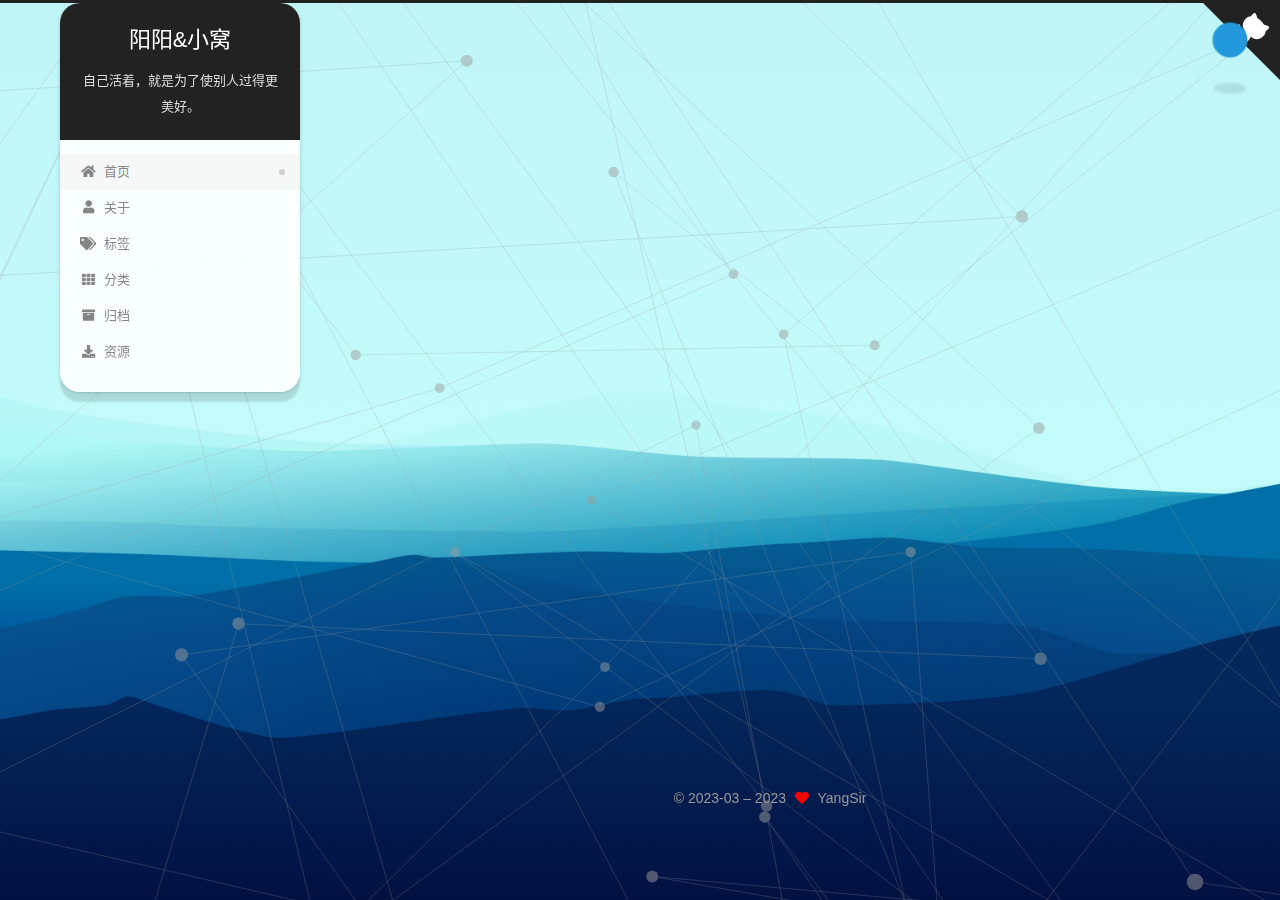
<file: index.html>
<!DOCTYPE html>
<html lang="zh-CN">
<head>
  <meta charset="UTF-8">
<meta name="viewport" content="width=device-width, initial-scale=1, maximum-scale=2">
<meta name="theme-color" content="#222">
<meta name="generator" content="Hexo 6.3.0">
  <link rel="apple-touch-icon" sizes="180x180" href="/images/apple-touch-icon-next.png">
  <link rel="icon" type="image/png" sizes="32x32" href="/images/favicon-32x32-next.png">
  <link rel="icon" type="image/png" sizes="16x16" href="/images/favicon-16x16-next.png">
  <link rel="mask-icon" href="/images/logo.svg" color="#222">

<link rel="stylesheet" href="/css/main.css">


<link rel="stylesheet" href="/lib/font-awesome/css/all.min.css">
  <link rel="stylesheet" href="/lib/pace/pace-theme-bounce.min.css">
  <script src="/lib/pace/pace.min.js"></script>

<script id="hexo-configurations">
    var NexT = window.NexT || {};
    var CONFIG = {"hostname":"sunbee-diy.github.io","root":"/","scheme":"Gemini","version":"7.8.0","exturl":false,"sidebar":{"position":"left","display":"always","padding":18,"offset":20,"onmobile":false},"copycode":{"enable":true,"show_result":true,"style":"mac"},"back2top":{"enable":true,"sidebar":true,"scrollpercent":true},"bookmark":{"enable":false,"color":"#222","save":"auto"},"fancybox":false,"mediumzoom":false,"lazyload":false,"pangu":false,"comments":{"style":"tabs","active":null,"storage":true,"lazyload":false,"nav":null},"algolia":{"hits":{"per_page":10},"labels":{"input_placeholder":"Search for Posts","hits_empty":"We didn't find any results for the search: ${query}","hits_stats":"${hits} results found in ${time} ms"}},"localsearch":{"enable":false,"trigger":"auto","top_n_per_article":1,"unescape":false,"preload":true},"motion":{"enable":true,"async":false,"transition":{"post_block":"fadeIn","post_header":"slideDownIn","post_body":"slideDownIn","coll_header":"slideLeftIn","sidebar":"slideUpIn"}}};
  </script>

  <meta name="description" content="你好，朋友！">
<meta property="og:type" content="website">
<meta property="og:title" content="阳阳&amp;小窝">
<meta property="og:url" content="http://sunbee-diy.github.io/index.html">
<meta property="og:site_name" content="阳阳&amp;小窝">
<meta property="og:description" content="你好，朋友！">
<meta property="og:locale" content="zh_CN">
<meta property="article:author" content="YangSir">
<meta name="twitter:card" content="summary">

<link rel="canonical" href="http://sunbee-diy.github.io/">


<script id="page-configurations">
  // https://hexo.io/docs/variables.html
  CONFIG.page = {
    sidebar: "",
    isHome : true,
    isPost : false,
    lang   : 'zh-CN'
  };
</script>

  <title>阳阳&小窝</title>
  






  <noscript>
  <style>
  .use-motion .brand,
  .use-motion .menu-item,
  .sidebar-inner,
  .use-motion .post-block,
  .use-motion .pagination,
  .use-motion .comments,
  .use-motion .post-header,
  .use-motion .post-body,
  .use-motion .collection-header { opacity: initial; }

  .use-motion .site-title,
  .use-motion .site-subtitle {
    opacity: initial;
    top: initial;
  }

  .use-motion .logo-line-before i { left: initial; }
  .use-motion .logo-line-after i { right: initial; }
  </style>
</noscript>

</head>

<body itemscope itemtype="http://schema.org/WebPage">
  <div class="container use-motion">
    <div class="headband"></div>

    <header class="header" itemscope itemtype="http://schema.org/WPHeader">
      <div class="header-inner"><div class="site-brand-container">
  <div class="site-nav-toggle">
    <div class="toggle" aria-label="切换导航栏">
      <span class="toggle-line toggle-line-first"></span>
      <span class="toggle-line toggle-line-middle"></span>
      <span class="toggle-line toggle-line-last"></span>
    </div>
  </div>

  <div class="site-meta">

    <a href="/" class="brand" rel="start">
      <span class="logo-line-before"><i></i></span>
      <h1 class="site-title">阳阳&小窝</h1>
      <span class="logo-line-after"><i></i></span>
    </a>
      <p class="site-subtitle" itemprop="description">自己活着，就是为了使别人过得更美好。</p>
  </div>

  <div class="site-nav-right">
    <div class="toggle popup-trigger">
    </div>
  </div>
</div>




<nav class="site-nav">
  <ul id="menu" class="main-menu menu">
        <li class="menu-item menu-item-home">

    <a href="/" rel="section"><i class="fa fa-home fa-fw"></i>首页</a>

  </li>
        <li class="menu-item menu-item-about">

    <a href="/about/" rel="section"><i class="fa fa-user fa-fw"></i>关于</a>

  </li>
        <li class="menu-item menu-item-tags">

    <a href="/tags/" rel="section"><i class="fa fa-tags fa-fw"></i>标签</a>

  </li>
        <li class="menu-item menu-item-categories">

    <a href="/categories/" rel="section"><i class="fa fa-th fa-fw"></i>分类</a>

  </li>
        <li class="menu-item menu-item-archives">

    <a href="/archives/" rel="section"><i class="fa fa-archive fa-fw"></i>归档</a>

  </li>
        <li class="menu-item menu-item-resources">

    <a href="/resources/" rel="section"><i class="fa fa-download fa-fw"></i>资源</a>

  </li>
  </ul>
</nav>




</div>
    </header>

    
  <div class="reading-progress-bar"></div>

  <a href="https://github.com/SunBee-DIY" class="github-corner" title="这是我的个人 GitHub" aria-label="这是我的个人 GitHub" rel="noopener" target="_blank"><svg width="80" height="80" viewBox="0 0 250 250" aria-hidden="true"><path d="M0,0 L115,115 L130,115 L142,142 L250,250 L250,0 Z"></path><path d="M128.3,109.0 C113.8,99.7 119.0,89.6 119.0,89.6 C122.0,82.7 120.5,78.6 120.5,78.6 C119.2,72.0 123.4,76.3 123.4,76.3 C127.3,80.9 125.5,87.3 125.5,87.3 C122.9,97.6 130.6,101.9 134.4,103.2" fill="currentColor" style="transform-origin: 130px 106px;" class="octo-arm"></path><path d="M115.0,115.0 C114.9,115.1 118.7,116.5 119.8,115.4 L133.7,101.6 C136.9,99.2 139.9,98.4 142.2,98.6 C133.8,88.0 127.5,74.4 143.8,58.0 C148.5,53.4 154.0,51.2 159.7,51.0 C160.3,49.4 163.2,43.6 171.4,40.1 C171.4,40.1 176.1,42.5 178.8,56.2 C183.1,58.6 187.2,61.8 190.9,65.4 C194.5,69.0 197.7,73.2 200.1,77.6 C213.8,80.2 216.3,84.9 216.3,84.9 C212.7,93.1 206.9,96.0 205.4,96.6 C205.1,102.4 203.0,107.8 198.3,112.5 C181.9,128.9 168.3,122.5 157.7,114.1 C157.9,116.9 156.7,120.9 152.7,124.9 L141.0,136.5 C139.8,137.7 141.6,141.9 141.8,141.8 Z" fill="currentColor" class="octo-body"></path></svg></a>


    <main class="main">
      <div class="main-inner">
        <div class="content-wrap">
          

          <div class="content index posts-expand">
            
      
  
  
  <article itemscope itemtype="http://schema.org/Article" class="post-block" lang="zh-CN">
    <link itemprop="mainEntityOfPage" href="http://sunbee-diy.github.io/2023/03/13/hello-world/">

    <span hidden itemprop="author" itemscope itemtype="http://schema.org/Person">
      <meta itemprop="image" content="/images/avatar.png">
      <meta itemprop="name" content="YangSir">
      <meta itemprop="description" content="你好，朋友！">
    </span>

    <span hidden itemprop="publisher" itemscope itemtype="http://schema.org/Organization">
      <meta itemprop="name" content="阳阳&小窝">
    </span>
      <header class="post-header">
        <h2 class="post-title" itemprop="name headline">
          
            <a href="/2023/03/13/hello-world/" class="post-title-link" itemprop="url">Hello World</a>
        </h2>

        <div class="post-meta">
            <span class="post-meta-item">
              <span class="post-meta-item-icon">
                <i class="far fa-calendar"></i>
              </span>
              <span class="post-meta-item-text">发表于</span>

              <time title="创建时间：2023-03-13 08:23:08" itemprop="dateCreated datePublished" datetime="2023-03-13T08:23:08+08:00">2023-03-13</time>
            </span>
              <span class="post-meta-item">
                <span class="post-meta-item-icon">
                  <i class="far fa-calendar-check"></i>
                </span>
                <span class="post-meta-item-text">更新于</span>
                <time title="修改时间：2023-03-14 21:02:31" itemprop="dateModified" datetime="2023-03-14T21:02:31+08:00">2023-03-14</time>
              </span>

          

        </div>
      </header>

    
    
    
    <div class="post-body" itemprop="articleBody">

      
          <p>Welcome to <a target="_blank" rel="noopener" href="https://hexo.io/">Hexo</a>! This is your very first post. Check <a target="_blank" rel="noopener" href="https://hexo.io/docs/">documentation</a> for more info. If you get any problems when using Hexo, you can find the answer in <a target="_blank" rel="noopener" href="https://hexo.io/docs/troubleshooting.html">troubleshooting</a> or you can ask me on <a target="_blank" rel="noopener" href="https://github.com/hexojs/hexo/issues">GitHub</a>.</p>
          <!--noindex-->
            <div class="post-button">
              <a class="btn" href="/2023/03/13/hello-world/#more" rel="contents">
                阅读全文 &raquo;
              </a>
            </div>
          <!--/noindex-->
        
      
    </div>

    
    
    

    <div>
       
    </div>
      <footer class="post-footer">
        <div class="post-eof"></div>
      </footer>
  </article>
  
  
  


  



          </div>
          

<script>
  window.addEventListener('tabs:register', () => {
    let { activeClass } = CONFIG.comments;
    if (CONFIG.comments.storage) {
      activeClass = localStorage.getItem('comments_active') || activeClass;
    }
    if (activeClass) {
      let activeTab = document.querySelector(`a[href="#comment-${activeClass}"]`);
      if (activeTab) {
        activeTab.click();
      }
    }
  });
  if (CONFIG.comments.storage) {
    window.addEventListener('tabs:click', event => {
      if (!event.target.matches('.tabs-comment .tab-content .tab-pane')) return;
      let commentClass = event.target.classList[1];
      localStorage.setItem('comments_active', commentClass);
    });
  }
</script>

        </div>
          
  
  <div class="toggle sidebar-toggle">
    <span class="toggle-line toggle-line-first"></span>
    <span class="toggle-line toggle-line-middle"></span>
    <span class="toggle-line toggle-line-last"></span>
  </div>

  <aside class="sidebar">
    <div class="sidebar-inner">

      <ul class="sidebar-nav motion-element">
        <li class="sidebar-nav-toc">
          文章目录
        </li>
        <li class="sidebar-nav-overview">
          站点概览
        </li>
      </ul>

      <!--noindex-->
      <div class="post-toc-wrap sidebar-panel">
      </div>
      <!--/noindex-->

      <div class="site-overview-wrap sidebar-panel">
        <div class="site-author motion-element" itemprop="author" itemscope itemtype="http://schema.org/Person">
    <img class="site-author-image" itemprop="image" alt="YangSir"
      src="/images/avatar.png">
  <p class="site-author-name" itemprop="name">YangSir</p>
  <div class="site-description" itemprop="description">你好，朋友！</div>
</div>
<div class="site-state-wrap motion-element">
  <nav class="site-state">
      <div class="site-state-item site-state-posts">
          <a href="/archives/">
        
          <span class="site-state-item-count">1</span>
          <span class="site-state-item-name">日志</span>
        </a>
      </div>
  </nav>
</div>
  <div class="links-of-author motion-element">
      <span class="links-of-author-item">
        <a href="https://github.com/SunBee-DIY" title="GitHub → https:&#x2F;&#x2F;github.com&#x2F;SunBee-DIY" rel="noopener" target="_blank"><i class="fab fa-github fa-fw"></i>GitHub</a>
      </span>
  </div>
  <div class="cc-license motion-element" itemprop="license">
    <a href="https://creativecommons.org/licenses/by-nc-sa/4.0/" class="cc-opacity" rel="noopener" target="_blank"><img src="/images/cc-by-nc-sa.svg" alt="Creative Commons"></a>
  </div>



      </div>
        <div class="back-to-top motion-element">
          <i class="fa fa-arrow-up"></i>
          <span>0%</span>
        </div>

    </div>
  </aside>
  <div id="sidebar-dimmer"></div>


      </div>
    </main>

    <footer class="footer">
      <div class="footer-inner">
        

        

<div class="copyright">
  
  &copy; 2023-03 – 
  <span itemprop="copyrightYear">2023</span>
  <span class="with-love">
    <i class="fa fa-heart"></i>
  </span>
  <span class="author" itemprop="copyrightHolder">YangSir</span>
</div>

        








      </div>
    </footer>
  </div>

  
  <script src="/lib/anime.min.js"></script>
  <script src="/lib/velocity/velocity.min.js"></script>
  <script src="/lib/velocity/velocity.ui.min.js"></script>

<script src="/js/utils.js"></script>

<script src="/js/motion.js"></script>


<script src="/js/schemes/pisces.js"></script>


<script src="/js/next-boot.js"></script>


  <script defer src="/lib/three/three.min.js"></script>
    <script defer src="/lib/three/canvas_lines.min.js"></script>


  















  

  

</body>
</html>
</file>
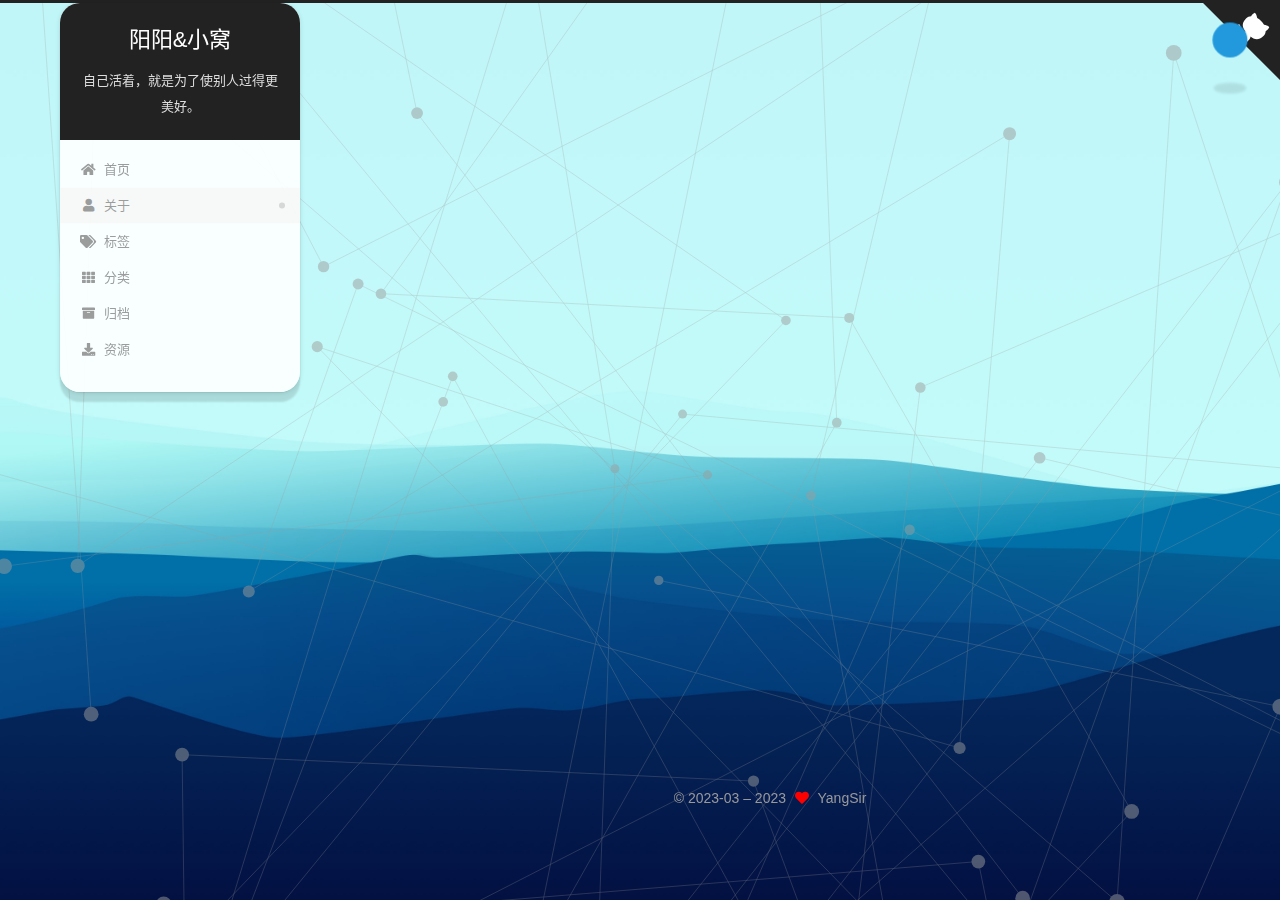
<file: about/index.html>
<!DOCTYPE html>
<html lang="zh-CN">
<head>
  <meta charset="UTF-8">
<meta name="viewport" content="width=device-width, initial-scale=1, maximum-scale=2">
<meta name="theme-color" content="#222">
<meta name="generator" content="Hexo 6.3.0">
  <link rel="apple-touch-icon" sizes="180x180" href="/images/apple-touch-icon-next.png">
  <link rel="icon" type="image/png" sizes="32x32" href="/images/favicon-32x32-next.png">
  <link rel="icon" type="image/png" sizes="16x16" href="/images/favicon-16x16-next.png">
  <link rel="mask-icon" href="/images/logo.svg" color="#222">

<link rel="stylesheet" href="/css/main.css">


<link rel="stylesheet" href="/lib/font-awesome/css/all.min.css">
  <link rel="stylesheet" href="/lib/pace/pace-theme-bounce.min.css">
  <script src="/lib/pace/pace.min.js"></script>

<script id="hexo-configurations">
    var NexT = window.NexT || {};
    var CONFIG = {"hostname":"sunbee-diy.github.io","root":"/","scheme":"Gemini","version":"7.8.0","exturl":false,"sidebar":{"position":"left","display":"always","padding":18,"offset":20,"onmobile":false},"copycode":{"enable":true,"show_result":true,"style":"mac"},"back2top":{"enable":true,"sidebar":true,"scrollpercent":true},"bookmark":{"enable":false,"color":"#222","save":"auto"},"fancybox":false,"mediumzoom":false,"lazyload":false,"pangu":false,"comments":{"style":"tabs","active":null,"storage":true,"lazyload":false,"nav":null},"algolia":{"hits":{"per_page":10},"labels":{"input_placeholder":"Search for Posts","hits_empty":"We didn't find any results for the search: ${query}","hits_stats":"${hits} results found in ${time} ms"}},"localsearch":{"enable":false,"trigger":"auto","top_n_per_article":1,"unescape":false,"preload":true},"motion":{"enable":true,"async":false,"transition":{"post_block":"fadeIn","post_header":"slideDownIn","post_body":"slideDownIn","coll_header":"slideLeftIn","sidebar":"slideUpIn"}}};
  </script>

  <meta name="description" content="你好，朋友！">
<meta property="og:type" content="website">
<meta property="og:title" content="关于">
<meta property="og:url" content="http://sunbee-diy.github.io/about/index.html">
<meta property="og:site_name" content="阳阳&amp;小窝">
<meta property="og:description" content="你好，朋友！">
<meta property="og:locale" content="zh_CN">
<meta property="article:published_time" content="2020-02-10T14:07:08.000Z">
<meta property="article:modified_time" content="2023-03-13T01:48:45.900Z">
<meta property="article:author" content="YangSir">
<meta name="twitter:card" content="summary">

<link rel="canonical" href="http://sunbee-diy.github.io/about/">


<script id="page-configurations">
  // https://hexo.io/docs/variables.html
  CONFIG.page = {
    sidebar: "",
    isHome : false,
    isPost : false,
    lang   : 'zh-CN'
  };
</script>

  <title>关于 | 阳阳&小窝
</title>
  






  <noscript>
  <style>
  .use-motion .brand,
  .use-motion .menu-item,
  .sidebar-inner,
  .use-motion .post-block,
  .use-motion .pagination,
  .use-motion .comments,
  .use-motion .post-header,
  .use-motion .post-body,
  .use-motion .collection-header { opacity: initial; }

  .use-motion .site-title,
  .use-motion .site-subtitle {
    opacity: initial;
    top: initial;
  }

  .use-motion .logo-line-before i { left: initial; }
  .use-motion .logo-line-after i { right: initial; }
  </style>
</noscript>

</head>

<body itemscope itemtype="http://schema.org/WebPage">
  <div class="container use-motion">
    <div class="headband"></div>

    <header class="header" itemscope itemtype="http://schema.org/WPHeader">
      <div class="header-inner"><div class="site-brand-container">
  <div class="site-nav-toggle">
    <div class="toggle" aria-label="切换导航栏">
      <span class="toggle-line toggle-line-first"></span>
      <span class="toggle-line toggle-line-middle"></span>
      <span class="toggle-line toggle-line-last"></span>
    </div>
  </div>

  <div class="site-meta">

    <a href="/" class="brand" rel="start">
      <span class="logo-line-before"><i></i></span>
      <h1 class="site-title">阳阳&小窝</h1>
      <span class="logo-line-after"><i></i></span>
    </a>
      <p class="site-subtitle" itemprop="description">自己活着，就是为了使别人过得更美好。</p>
  </div>

  <div class="site-nav-right">
    <div class="toggle popup-trigger">
    </div>
  </div>
</div>




<nav class="site-nav">
  <ul id="menu" class="main-menu menu">
        <li class="menu-item menu-item-home">

    <a href="/" rel="section"><i class="fa fa-home fa-fw"></i>首页</a>

  </li>
        <li class="menu-item menu-item-about">

    <a href="/about/" rel="section"><i class="fa fa-user fa-fw"></i>关于</a>

  </li>
        <li class="menu-item menu-item-tags">

    <a href="/tags/" rel="section"><i class="fa fa-tags fa-fw"></i>标签</a>

  </li>
        <li class="menu-item menu-item-categories">

    <a href="/categories/" rel="section"><i class="fa fa-th fa-fw"></i>分类</a>

  </li>
        <li class="menu-item menu-item-archives">

    <a href="/archives/" rel="section"><i class="fa fa-archive fa-fw"></i>归档</a>

  </li>
        <li class="menu-item menu-item-resources">

    <a href="/resources/" rel="section"><i class="fa fa-download fa-fw"></i>资源</a>

  </li>
  </ul>
</nav>




</div>
    </header>

    
  <div class="reading-progress-bar"></div>

  <a href="https://github.com/SunBee-DIY" class="github-corner" title="这是我的个人 GitHub" aria-label="这是我的个人 GitHub" rel="noopener" target="_blank"><svg width="80" height="80" viewBox="0 0 250 250" aria-hidden="true"><path d="M0,0 L115,115 L130,115 L142,142 L250,250 L250,0 Z"></path><path d="M128.3,109.0 C113.8,99.7 119.0,89.6 119.0,89.6 C122.0,82.7 120.5,78.6 120.5,78.6 C119.2,72.0 123.4,76.3 123.4,76.3 C127.3,80.9 125.5,87.3 125.5,87.3 C122.9,97.6 130.6,101.9 134.4,103.2" fill="currentColor" style="transform-origin: 130px 106px;" class="octo-arm"></path><path d="M115.0,115.0 C114.9,115.1 118.7,116.5 119.8,115.4 L133.7,101.6 C136.9,99.2 139.9,98.4 142.2,98.6 C133.8,88.0 127.5,74.4 143.8,58.0 C148.5,53.4 154.0,51.2 159.7,51.0 C160.3,49.4 163.2,43.6 171.4,40.1 C171.4,40.1 176.1,42.5 178.8,56.2 C183.1,58.6 187.2,61.8 190.9,65.4 C194.5,69.0 197.7,73.2 200.1,77.6 C213.8,80.2 216.3,84.9 216.3,84.9 C212.7,93.1 206.9,96.0 205.4,96.6 C205.1,102.4 203.0,107.8 198.3,112.5 C181.9,128.9 168.3,122.5 157.7,114.1 C157.9,116.9 156.7,120.9 152.7,124.9 L141.0,136.5 C139.8,137.7 141.6,141.9 141.8,141.8 Z" fill="currentColor" class="octo-body"></path></svg></a>


    <main class="main">
      <div class="main-inner">
        <div class="content-wrap">
          
  
  

          <div class="content page posts-expand">
            

    
    
    
    <div class="post-block" lang="zh-CN">
      <header class="post-header">

<h1 class="post-title" itemprop="name headline">关于
</h1>

<div class="post-meta">
  

</div>

</header>

      
      
      
      <div class="post-body">
          
      </div>
      
      
      
    </div>
    

    
    
    


          </div>
          

<script>
  window.addEventListener('tabs:register', () => {
    let { activeClass } = CONFIG.comments;
    if (CONFIG.comments.storage) {
      activeClass = localStorage.getItem('comments_active') || activeClass;
    }
    if (activeClass) {
      let activeTab = document.querySelector(`a[href="#comment-${activeClass}"]`);
      if (activeTab) {
        activeTab.click();
      }
    }
  });
  if (CONFIG.comments.storage) {
    window.addEventListener('tabs:click', event => {
      if (!event.target.matches('.tabs-comment .tab-content .tab-pane')) return;
      let commentClass = event.target.classList[1];
      localStorage.setItem('comments_active', commentClass);
    });
  }
</script>

        </div>
          
  
  <div class="toggle sidebar-toggle">
    <span class="toggle-line toggle-line-first"></span>
    <span class="toggle-line toggle-line-middle"></span>
    <span class="toggle-line toggle-line-last"></span>
  </div>

  <aside class="sidebar">
    <div class="sidebar-inner">

      <ul class="sidebar-nav motion-element">
        <li class="sidebar-nav-toc">
          文章目录
        </li>
        <li class="sidebar-nav-overview">
          站点概览
        </li>
      </ul>

      <!--noindex-->
      <div class="post-toc-wrap sidebar-panel">
      </div>
      <!--/noindex-->

      <div class="site-overview-wrap sidebar-panel">
        <div class="site-author motion-element" itemprop="author" itemscope itemtype="http://schema.org/Person">
    <img class="site-author-image" itemprop="image" alt="YangSir"
      src="/images/avatar.png">
  <p class="site-author-name" itemprop="name">YangSir</p>
  <div class="site-description" itemprop="description">你好，朋友！</div>
</div>
<div class="site-state-wrap motion-element">
  <nav class="site-state">
      <div class="site-state-item site-state-posts">
          <a href="/archives/">
        
          <span class="site-state-item-count">1</span>
          <span class="site-state-item-name">日志</span>
        </a>
      </div>
  </nav>
</div>
  <div class="links-of-author motion-element">
      <span class="links-of-author-item">
        <a href="https://github.com/SunBee-DIY" title="GitHub → https:&#x2F;&#x2F;github.com&#x2F;SunBee-DIY" rel="noopener" target="_blank"><i class="fab fa-github fa-fw"></i>GitHub</a>
      </span>
  </div>
  <div class="cc-license motion-element" itemprop="license">
    <a href="https://creativecommons.org/licenses/by-nc-sa/4.0/" class="cc-opacity" rel="noopener" target="_blank"><img src="/images/cc-by-nc-sa.svg" alt="Creative Commons"></a>
  </div>



      </div>
        <div class="back-to-top motion-element">
          <i class="fa fa-arrow-up"></i>
          <span>0%</span>
        </div>

    </div>
  </aside>
  <div id="sidebar-dimmer"></div>


      </div>
    </main>

    <footer class="footer">
      <div class="footer-inner">
        

        

<div class="copyright">
  
  &copy; 2023-03 – 
  <span itemprop="copyrightYear">2023</span>
  <span class="with-love">
    <i class="fa fa-heart"></i>
  </span>
  <span class="author" itemprop="copyrightHolder">YangSir</span>
</div>

        








      </div>
    </footer>
  </div>

  
  <script src="/lib/anime.min.js"></script>
  <script src="/lib/velocity/velocity.min.js"></script>
  <script src="/lib/velocity/velocity.ui.min.js"></script>

<script src="/js/utils.js"></script>

<script src="/js/motion.js"></script>


<script src="/js/schemes/pisces.js"></script>


<script src="/js/next-boot.js"></script>


  <script defer src="/lib/three/three.min.js"></script>
    <script defer src="/lib/three/canvas_lines.min.js"></script>


  















  

  

</body>
</html>
</file>
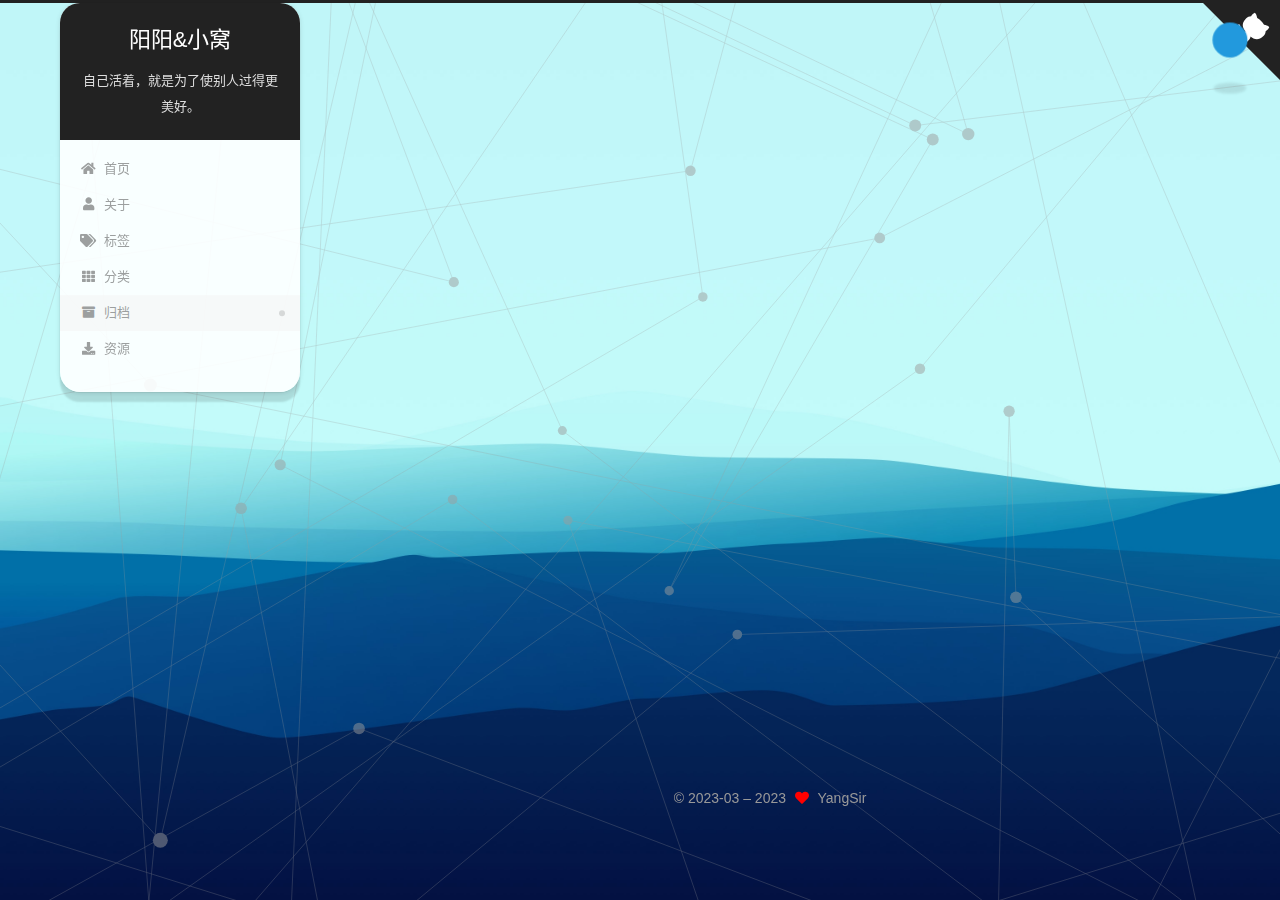
<file: archives/index.html>
<!DOCTYPE html>
<html lang="zh-CN">
<head>
  <meta charset="UTF-8">
<meta name="viewport" content="width=device-width, initial-scale=1, maximum-scale=2">
<meta name="theme-color" content="#222">
<meta name="generator" content="Hexo 6.3.0">
  <link rel="apple-touch-icon" sizes="180x180" href="/images/apple-touch-icon-next.png">
  <link rel="icon" type="image/png" sizes="32x32" href="/images/favicon-32x32-next.png">
  <link rel="icon" type="image/png" sizes="16x16" href="/images/favicon-16x16-next.png">
  <link rel="mask-icon" href="/images/logo.svg" color="#222">

<link rel="stylesheet" href="/css/main.css">


<link rel="stylesheet" href="/lib/font-awesome/css/all.min.css">
  <link rel="stylesheet" href="/lib/pace/pace-theme-bounce.min.css">
  <script src="/lib/pace/pace.min.js"></script>

<script id="hexo-configurations">
    var NexT = window.NexT || {};
    var CONFIG = {"hostname":"sunbee-diy.github.io","root":"/","scheme":"Gemini","version":"7.8.0","exturl":false,"sidebar":{"position":"left","display":"always","padding":18,"offset":20,"onmobile":false},"copycode":{"enable":true,"show_result":true,"style":"mac"},"back2top":{"enable":true,"sidebar":true,"scrollpercent":true},"bookmark":{"enable":false,"color":"#222","save":"auto"},"fancybox":false,"mediumzoom":false,"lazyload":false,"pangu":false,"comments":{"style":"tabs","active":null,"storage":true,"lazyload":false,"nav":null},"algolia":{"hits":{"per_page":10},"labels":{"input_placeholder":"Search for Posts","hits_empty":"We didn't find any results for the search: ${query}","hits_stats":"${hits} results found in ${time} ms"}},"localsearch":{"enable":false,"trigger":"auto","top_n_per_article":1,"unescape":false,"preload":true},"motion":{"enable":true,"async":false,"transition":{"post_block":"fadeIn","post_header":"slideDownIn","post_body":"slideDownIn","coll_header":"slideLeftIn","sidebar":"slideUpIn"}}};
  </script>

  <meta name="description" content="你好，朋友！">
<meta property="og:type" content="website">
<meta property="og:title" content="阳阳&amp;小窝">
<meta property="og:url" content="http://sunbee-diy.github.io/archives/index.html">
<meta property="og:site_name" content="阳阳&amp;小窝">
<meta property="og:description" content="你好，朋友！">
<meta property="og:locale" content="zh_CN">
<meta property="article:author" content="YangSir">
<meta name="twitter:card" content="summary">

<link rel="canonical" href="http://sunbee-diy.github.io/archives/">


<script id="page-configurations">
  // https://hexo.io/docs/variables.html
  CONFIG.page = {
    sidebar: "",
    isHome : false,
    isPost : false,
    lang   : 'zh-CN'
  };
</script>

  <title>归档 | 阳阳&小窝</title>
  






  <noscript>
  <style>
  .use-motion .brand,
  .use-motion .menu-item,
  .sidebar-inner,
  .use-motion .post-block,
  .use-motion .pagination,
  .use-motion .comments,
  .use-motion .post-header,
  .use-motion .post-body,
  .use-motion .collection-header { opacity: initial; }

  .use-motion .site-title,
  .use-motion .site-subtitle {
    opacity: initial;
    top: initial;
  }

  .use-motion .logo-line-before i { left: initial; }
  .use-motion .logo-line-after i { right: initial; }
  </style>
</noscript>

</head>

<body itemscope itemtype="http://schema.org/WebPage">
  <div class="container use-motion">
    <div class="headband"></div>

    <header class="header" itemscope itemtype="http://schema.org/WPHeader">
      <div class="header-inner"><div class="site-brand-container">
  <div class="site-nav-toggle">
    <div class="toggle" aria-label="切换导航栏">
      <span class="toggle-line toggle-line-first"></span>
      <span class="toggle-line toggle-line-middle"></span>
      <span class="toggle-line toggle-line-last"></span>
    </div>
  </div>

  <div class="site-meta">

    <a href="/" class="brand" rel="start">
      <span class="logo-line-before"><i></i></span>
      <h1 class="site-title">阳阳&小窝</h1>
      <span class="logo-line-after"><i></i></span>
    </a>
      <p class="site-subtitle" itemprop="description">自己活着，就是为了使别人过得更美好。</p>
  </div>

  <div class="site-nav-right">
    <div class="toggle popup-trigger">
    </div>
  </div>
</div>




<nav class="site-nav">
  <ul id="menu" class="main-menu menu">
        <li class="menu-item menu-item-home">

    <a href="/" rel="section"><i class="fa fa-home fa-fw"></i>首页</a>

  </li>
        <li class="menu-item menu-item-about">

    <a href="/about/" rel="section"><i class="fa fa-user fa-fw"></i>关于</a>

  </li>
        <li class="menu-item menu-item-tags">

    <a href="/tags/" rel="section"><i class="fa fa-tags fa-fw"></i>标签</a>

  </li>
        <li class="menu-item menu-item-categories">

    <a href="/categories/" rel="section"><i class="fa fa-th fa-fw"></i>分类</a>

  </li>
        <li class="menu-item menu-item-archives">

    <a href="/archives/" rel="section"><i class="fa fa-archive fa-fw"></i>归档</a>

  </li>
        <li class="menu-item menu-item-resources">

    <a href="/resources/" rel="section"><i class="fa fa-download fa-fw"></i>资源</a>

  </li>
  </ul>
</nav>




</div>
    </header>

    
  <div class="reading-progress-bar"></div>

  <a href="https://github.com/SunBee-DIY" class="github-corner" title="这是我的个人 GitHub" aria-label="这是我的个人 GitHub" rel="noopener" target="_blank"><svg width="80" height="80" viewBox="0 0 250 250" aria-hidden="true"><path d="M0,0 L115,115 L130,115 L142,142 L250,250 L250,0 Z"></path><path d="M128.3,109.0 C113.8,99.7 119.0,89.6 119.0,89.6 C122.0,82.7 120.5,78.6 120.5,78.6 C119.2,72.0 123.4,76.3 123.4,76.3 C127.3,80.9 125.5,87.3 125.5,87.3 C122.9,97.6 130.6,101.9 134.4,103.2" fill="currentColor" style="transform-origin: 130px 106px;" class="octo-arm"></path><path d="M115.0,115.0 C114.9,115.1 118.7,116.5 119.8,115.4 L133.7,101.6 C136.9,99.2 139.9,98.4 142.2,98.6 C133.8,88.0 127.5,74.4 143.8,58.0 C148.5,53.4 154.0,51.2 159.7,51.0 C160.3,49.4 163.2,43.6 171.4,40.1 C171.4,40.1 176.1,42.5 178.8,56.2 C183.1,58.6 187.2,61.8 190.9,65.4 C194.5,69.0 197.7,73.2 200.1,77.6 C213.8,80.2 216.3,84.9 216.3,84.9 C212.7,93.1 206.9,96.0 205.4,96.6 C205.1,102.4 203.0,107.8 198.3,112.5 C181.9,128.9 168.3,122.5 157.7,114.1 C157.9,116.9 156.7,120.9 152.7,124.9 L141.0,136.5 C139.8,137.7 141.6,141.9 141.8,141.8 Z" fill="currentColor" class="octo-body"></path></svg></a>


    <main class="main">
      <div class="main-inner">
        <div class="content-wrap">
          

          <div class="content archive">
            

  
  
  
  <div class="post-block">
    <div class="posts-collapse">
      <div class="collection-title">
        <span class="collection-header">嗯..! 目前共计 1 篇日志。 继续努力。</span>
      </div>

      
    <div class="collection-year">
      <span class="collection-header">2023</span>
    </div>

  <article itemscope itemtype="http://schema.org/Article">
    <header class="post-header">

      <div class="post-meta">
        <time itemprop="dateCreated"
              datetime="2023-03-13T08:23:08+08:00"
              content="2023-03-13">
          03-13
        </time>
      </div>

      <div class="post-title">
          <a class="post-title-link" href="/2023/03/13/hello-world/" itemprop="url">
            <span itemprop="name">Hello World</span>
          </a>
      </div>

    </header>
  </article>


    </div>
  </div>
  
  
  

  



          </div>
          

<script>
  window.addEventListener('tabs:register', () => {
    let { activeClass } = CONFIG.comments;
    if (CONFIG.comments.storage) {
      activeClass = localStorage.getItem('comments_active') || activeClass;
    }
    if (activeClass) {
      let activeTab = document.querySelector(`a[href="#comment-${activeClass}"]`);
      if (activeTab) {
        activeTab.click();
      }
    }
  });
  if (CONFIG.comments.storage) {
    window.addEventListener('tabs:click', event => {
      if (!event.target.matches('.tabs-comment .tab-content .tab-pane')) return;
      let commentClass = event.target.classList[1];
      localStorage.setItem('comments_active', commentClass);
    });
  }
</script>

        </div>
          
  
  <div class="toggle sidebar-toggle">
    <span class="toggle-line toggle-line-first"></span>
    <span class="toggle-line toggle-line-middle"></span>
    <span class="toggle-line toggle-line-last"></span>
  </div>

  <aside class="sidebar">
    <div class="sidebar-inner">

      <ul class="sidebar-nav motion-element">
        <li class="sidebar-nav-toc">
          文章目录
        </li>
        <li class="sidebar-nav-overview">
          站点概览
        </li>
      </ul>

      <!--noindex-->
      <div class="post-toc-wrap sidebar-panel">
      </div>
      <!--/noindex-->

      <div class="site-overview-wrap sidebar-panel">
        <div class="site-author motion-element" itemprop="author" itemscope itemtype="http://schema.org/Person">
    <img class="site-author-image" itemprop="image" alt="YangSir"
      src="/images/avatar.png">
  <p class="site-author-name" itemprop="name">YangSir</p>
  <div class="site-description" itemprop="description">你好，朋友！</div>
</div>
<div class="site-state-wrap motion-element">
  <nav class="site-state">
      <div class="site-state-item site-state-posts">
          <a href="/archives/">
        
          <span class="site-state-item-count">1</span>
          <span class="site-state-item-name">日志</span>
        </a>
      </div>
  </nav>
</div>
  <div class="links-of-author motion-element">
      <span class="links-of-author-item">
        <a href="https://github.com/SunBee-DIY" title="GitHub → https:&#x2F;&#x2F;github.com&#x2F;SunBee-DIY" rel="noopener" target="_blank"><i class="fab fa-github fa-fw"></i>GitHub</a>
      </span>
  </div>
  <div class="cc-license motion-element" itemprop="license">
    <a href="https://creativecommons.org/licenses/by-nc-sa/4.0/" class="cc-opacity" rel="noopener" target="_blank"><img src="/images/cc-by-nc-sa.svg" alt="Creative Commons"></a>
  </div>



      </div>
        <div class="back-to-top motion-element">
          <i class="fa fa-arrow-up"></i>
          <span>0%</span>
        </div>

    </div>
  </aside>
  <div id="sidebar-dimmer"></div>


      </div>
    </main>

    <footer class="footer">
      <div class="footer-inner">
        

        

<div class="copyright">
  
  &copy; 2023-03 – 
  <span itemprop="copyrightYear">2023</span>
  <span class="with-love">
    <i class="fa fa-heart"></i>
  </span>
  <span class="author" itemprop="copyrightHolder">YangSir</span>
</div>

        








      </div>
    </footer>
  </div>

  
  <script src="/lib/anime.min.js"></script>
  <script src="/lib/velocity/velocity.min.js"></script>
  <script src="/lib/velocity/velocity.ui.min.js"></script>

<script src="/js/utils.js"></script>

<script src="/js/motion.js"></script>


<script src="/js/schemes/pisces.js"></script>


<script src="/js/next-boot.js"></script>


  <script defer src="/lib/three/three.min.js"></script>
    <script defer src="/lib/three/canvas_lines.min.js"></script>


  















  

  

</body>
</html>
</file>
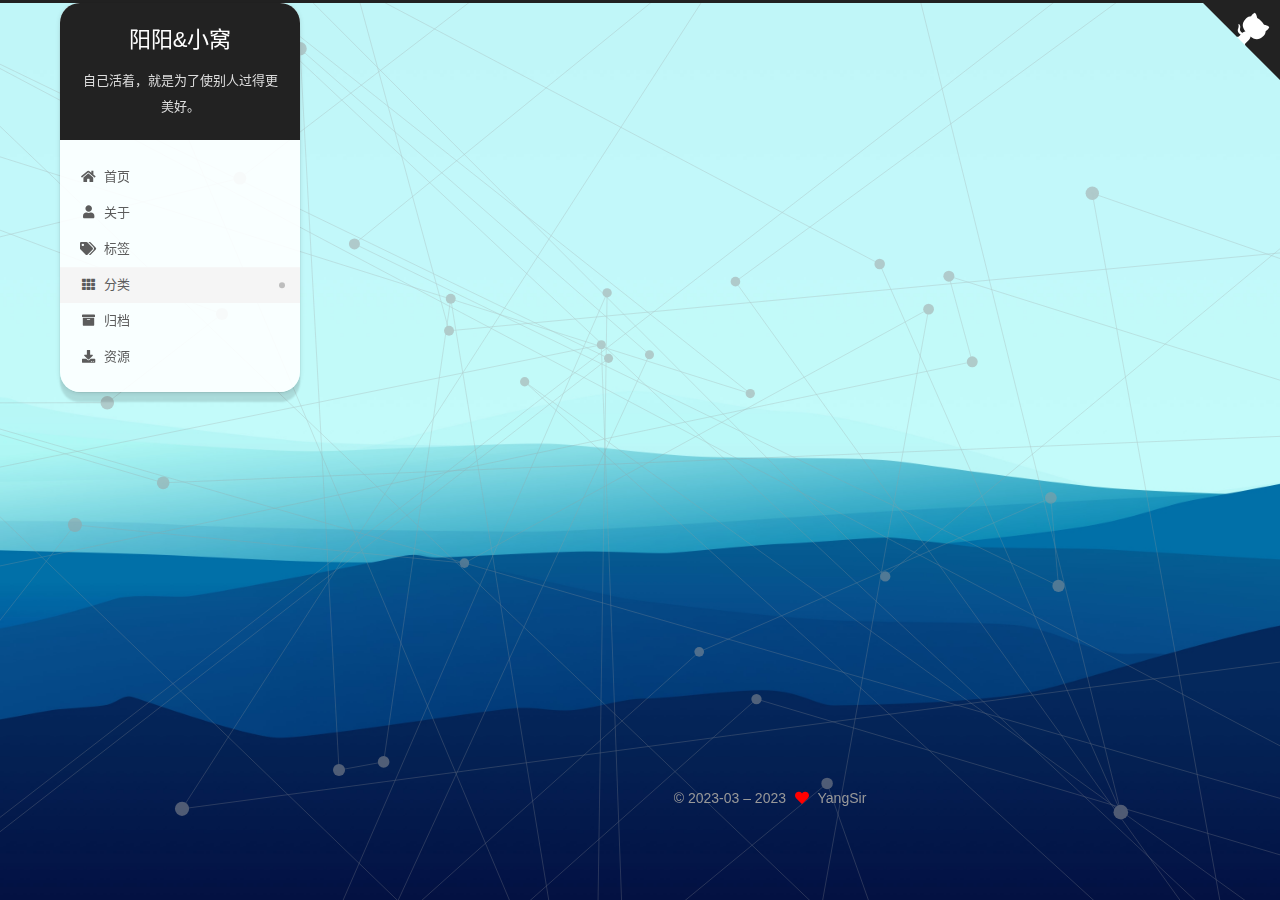
<file: categories/index.html>
<!DOCTYPE html>
<html lang="zh-CN">
<head>
  <meta charset="UTF-8">
<meta name="viewport" content="width=device-width, initial-scale=1, maximum-scale=2">
<meta name="theme-color" content="#222">
<meta name="generator" content="Hexo 6.3.0">
  <link rel="apple-touch-icon" sizes="180x180" href="/images/apple-touch-icon-next.png">
  <link rel="icon" type="image/png" sizes="32x32" href="/images/favicon-32x32-next.png">
  <link rel="icon" type="image/png" sizes="16x16" href="/images/favicon-16x16-next.png">
  <link rel="mask-icon" href="/images/logo.svg" color="#222">

<link rel="stylesheet" href="/css/main.css">


<link rel="stylesheet" href="/lib/font-awesome/css/all.min.css">
  <link rel="stylesheet" href="/lib/pace/pace-theme-bounce.min.css">
  <script src="/lib/pace/pace.min.js"></script>

<script id="hexo-configurations">
    var NexT = window.NexT || {};
    var CONFIG = {"hostname":"sunbee-diy.github.io","root":"/","scheme":"Gemini","version":"7.8.0","exturl":false,"sidebar":{"position":"left","display":"always","padding":18,"offset":20,"onmobile":false},"copycode":{"enable":true,"show_result":true,"style":"mac"},"back2top":{"enable":true,"sidebar":true,"scrollpercent":true},"bookmark":{"enable":false,"color":"#222","save":"auto"},"fancybox":false,"mediumzoom":false,"lazyload":false,"pangu":false,"comments":{"style":"tabs","active":null,"storage":true,"lazyload":false,"nav":null},"algolia":{"hits":{"per_page":10},"labels":{"input_placeholder":"Search for Posts","hits_empty":"We didn't find any results for the search: ${query}","hits_stats":"${hits} results found in ${time} ms"}},"localsearch":{"enable":false,"trigger":"auto","top_n_per_article":1,"unescape":false,"preload":true},"motion":{"enable":true,"async":false,"transition":{"post_block":"fadeIn","post_header":"slideDownIn","post_body":"slideDownIn","coll_header":"slideLeftIn","sidebar":"slideUpIn"}}};
  </script>

  <meta name="description" content="你好，朋友！">
<meta property="og:type" content="website">
<meta property="og:title" content="分类">
<meta property="og:url" content="http://sunbee-diy.github.io/categories/index.html">
<meta property="og:site_name" content="阳阳&amp;小窝">
<meta property="og:description" content="你好，朋友！">
<meta property="og:locale" content="zh_CN">
<meta property="article:published_time" content="2020-02-10T14:07:08.000Z">
<meta property="article:modified_time" content="2023-03-13T01:47:47.830Z">
<meta property="article:author" content="YangSir">
<meta name="twitter:card" content="summary">

<link rel="canonical" href="http://sunbee-diy.github.io/categories/">


<script id="page-configurations">
  // https://hexo.io/docs/variables.html
  CONFIG.page = {
    sidebar: "",
    isHome : false,
    isPost : false,
    lang   : 'zh-CN'
  };
</script>

  <title>分类 | 阳阳&小窝
</title>
  






  <noscript>
  <style>
  .use-motion .brand,
  .use-motion .menu-item,
  .sidebar-inner,
  .use-motion .post-block,
  .use-motion .pagination,
  .use-motion .comments,
  .use-motion .post-header,
  .use-motion .post-body,
  .use-motion .collection-header { opacity: initial; }

  .use-motion .site-title,
  .use-motion .site-subtitle {
    opacity: initial;
    top: initial;
  }

  .use-motion .logo-line-before i { left: initial; }
  .use-motion .logo-line-after i { right: initial; }
  </style>
</noscript>

</head>

<body itemscope itemtype="http://schema.org/WebPage">
  <div class="container use-motion">
    <div class="headband"></div>

    <header class="header" itemscope itemtype="http://schema.org/WPHeader">
      <div class="header-inner"><div class="site-brand-container">
  <div class="site-nav-toggle">
    <div class="toggle" aria-label="切换导航栏">
      <span class="toggle-line toggle-line-first"></span>
      <span class="toggle-line toggle-line-middle"></span>
      <span class="toggle-line toggle-line-last"></span>
    </div>
  </div>

  <div class="site-meta">

    <a href="/" class="brand" rel="start">
      <span class="logo-line-before"><i></i></span>
      <h1 class="site-title">阳阳&小窝</h1>
      <span class="logo-line-after"><i></i></span>
    </a>
      <p class="site-subtitle" itemprop="description">自己活着，就是为了使别人过得更美好。</p>
  </div>

  <div class="site-nav-right">
    <div class="toggle popup-trigger">
    </div>
  </div>
</div>




<nav class="site-nav">
  <ul id="menu" class="main-menu menu">
        <li class="menu-item menu-item-home">

    <a href="/" rel="section"><i class="fa fa-home fa-fw"></i>首页</a>

  </li>
        <li class="menu-item menu-item-about">

    <a href="/about/" rel="section"><i class="fa fa-user fa-fw"></i>关于</a>

  </li>
        <li class="menu-item menu-item-tags">

    <a href="/tags/" rel="section"><i class="fa fa-tags fa-fw"></i>标签</a>

  </li>
        <li class="menu-item menu-item-categories">

    <a href="/categories/" rel="section"><i class="fa fa-th fa-fw"></i>分类</a>

  </li>
        <li class="menu-item menu-item-archives">

    <a href="/archives/" rel="section"><i class="fa fa-archive fa-fw"></i>归档</a>

  </li>
        <li class="menu-item menu-item-resources">

    <a href="/resources/" rel="section"><i class="fa fa-download fa-fw"></i>资源</a>

  </li>
  </ul>
</nav>




</div>
    </header>

    
  <div class="reading-progress-bar"></div>

  <a href="https://github.com/SunBee-DIY" class="github-corner" title="这是我的个人 GitHub" aria-label="这是我的个人 GitHub" rel="noopener" target="_blank"><svg width="80" height="80" viewBox="0 0 250 250" aria-hidden="true"><path d="M0,0 L115,115 L130,115 L142,142 L250,250 L250,0 Z"></path><path d="M128.3,109.0 C113.8,99.7 119.0,89.6 119.0,89.6 C122.0,82.7 120.5,78.6 120.5,78.6 C119.2,72.0 123.4,76.3 123.4,76.3 C127.3,80.9 125.5,87.3 125.5,87.3 C122.9,97.6 130.6,101.9 134.4,103.2" fill="currentColor" style="transform-origin: 130px 106px;" class="octo-arm"></path><path d="M115.0,115.0 C114.9,115.1 118.7,116.5 119.8,115.4 L133.7,101.6 C136.9,99.2 139.9,98.4 142.2,98.6 C133.8,88.0 127.5,74.4 143.8,58.0 C148.5,53.4 154.0,51.2 159.7,51.0 C160.3,49.4 163.2,43.6 171.4,40.1 C171.4,40.1 176.1,42.5 178.8,56.2 C183.1,58.6 187.2,61.8 190.9,65.4 C194.5,69.0 197.7,73.2 200.1,77.6 C213.8,80.2 216.3,84.9 216.3,84.9 C212.7,93.1 206.9,96.0 205.4,96.6 C205.1,102.4 203.0,107.8 198.3,112.5 C181.9,128.9 168.3,122.5 157.7,114.1 C157.9,116.9 156.7,120.9 152.7,124.9 L141.0,136.5 C139.8,137.7 141.6,141.9 141.8,141.8 Z" fill="currentColor" class="octo-body"></path></svg></a>


    <main class="main">
      <div class="main-inner">
        <div class="content-wrap">
          
  
  

          <div class="content page posts-expand">
            

    
    
    
    <div class="post-block" lang="zh-CN">
      <header class="post-header">

<h1 class="post-title" itemprop="name headline">分类
</h1>

<div class="post-meta">
  

</div>

</header>

      
      
      
      <div class="post-body">
          <div class="category-all-page">
            <div class="category-all-title">
              暂无分类
            </div>
            <div class="category-all">
              
            </div>
          </div>
        
      </div>
      
      
      
    </div>
    

    
    
    


          </div>
          

<script>
  window.addEventListener('tabs:register', () => {
    let { activeClass } = CONFIG.comments;
    if (CONFIG.comments.storage) {
      activeClass = localStorage.getItem('comments_active') || activeClass;
    }
    if (activeClass) {
      let activeTab = document.querySelector(`a[href="#comment-${activeClass}"]`);
      if (activeTab) {
        activeTab.click();
      }
    }
  });
  if (CONFIG.comments.storage) {
    window.addEventListener('tabs:click', event => {
      if (!event.target.matches('.tabs-comment .tab-content .tab-pane')) return;
      let commentClass = event.target.classList[1];
      localStorage.setItem('comments_active', commentClass);
    });
  }
</script>

        </div>
          
  
  <div class="toggle sidebar-toggle">
    <span class="toggle-line toggle-line-first"></span>
    <span class="toggle-line toggle-line-middle"></span>
    <span class="toggle-line toggle-line-last"></span>
  </div>

  <aside class="sidebar">
    <div class="sidebar-inner">

      <ul class="sidebar-nav motion-element">
        <li class="sidebar-nav-toc">
          文章目录
        </li>
        <li class="sidebar-nav-overview">
          站点概览
        </li>
      </ul>

      <!--noindex-->
      <div class="post-toc-wrap sidebar-panel">
      </div>
      <!--/noindex-->

      <div class="site-overview-wrap sidebar-panel">
        <div class="site-author motion-element" itemprop="author" itemscope itemtype="http://schema.org/Person">
    <img class="site-author-image" itemprop="image" alt="YangSir"
      src="/images/avatar.png">
  <p class="site-author-name" itemprop="name">YangSir</p>
  <div class="site-description" itemprop="description">你好，朋友！</div>
</div>
<div class="site-state-wrap motion-element">
  <nav class="site-state">
      <div class="site-state-item site-state-posts">
          <a href="/archives/">
        
          <span class="site-state-item-count">1</span>
          <span class="site-state-item-name">日志</span>
        </a>
      </div>
  </nav>
</div>
  <div class="links-of-author motion-element">
      <span class="links-of-author-item">
        <a href="https://github.com/SunBee-DIY" title="GitHub → https:&#x2F;&#x2F;github.com&#x2F;SunBee-DIY" rel="noopener" target="_blank"><i class="fab fa-github fa-fw"></i>GitHub</a>
      </span>
  </div>
  <div class="cc-license motion-element" itemprop="license">
    <a href="https://creativecommons.org/licenses/by-nc-sa/4.0/" class="cc-opacity" rel="noopener" target="_blank"><img src="/images/cc-by-nc-sa.svg" alt="Creative Commons"></a>
  </div>



      </div>
        <div class="back-to-top motion-element">
          <i class="fa fa-arrow-up"></i>
          <span>0%</span>
        </div>

    </div>
  </aside>
  <div id="sidebar-dimmer"></div>


      </div>
    </main>

    <footer class="footer">
      <div class="footer-inner">
        

        

<div class="copyright">
  
  &copy; 2023-03 – 
  <span itemprop="copyrightYear">2023</span>
  <span class="with-love">
    <i class="fa fa-heart"></i>
  </span>
  <span class="author" itemprop="copyrightHolder">YangSir</span>
</div>

        








      </div>
    </footer>
  </div>

  
  <script src="/lib/anime.min.js"></script>
  <script src="/lib/velocity/velocity.min.js"></script>
  <script src="/lib/velocity/velocity.ui.min.js"></script>

<script src="/js/utils.js"></script>

<script src="/js/motion.js"></script>


<script src="/js/schemes/pisces.js"></script>


<script src="/js/next-boot.js"></script>


  <script defer src="/lib/three/three.min.js"></script>
    <script defer src="/lib/three/canvas_lines.min.js"></script>


  















  

  

</body>
</html>
</file>
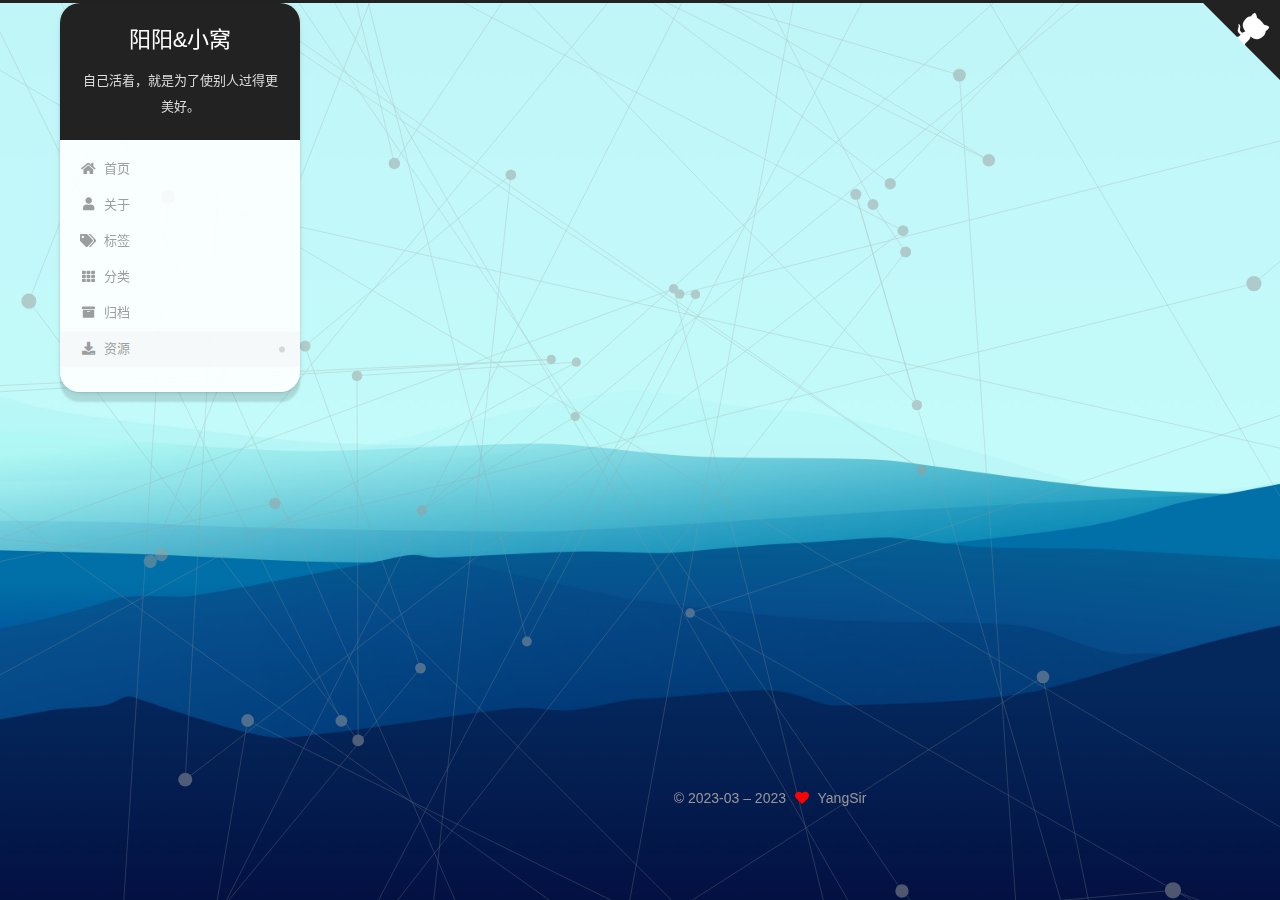
<file: resources/index.html>
<!DOCTYPE html>
<html lang="zh-CN">
<head>
  <meta charset="UTF-8">
<meta name="viewport" content="width=device-width, initial-scale=1, maximum-scale=2">
<meta name="theme-color" content="#222">
<meta name="generator" content="Hexo 6.3.0">
  <link rel="apple-touch-icon" sizes="180x180" href="/images/apple-touch-icon-next.png">
  <link rel="icon" type="image/png" sizes="32x32" href="/images/favicon-32x32-next.png">
  <link rel="icon" type="image/png" sizes="16x16" href="/images/favicon-16x16-next.png">
  <link rel="mask-icon" href="/images/logo.svg" color="#222">

<link rel="stylesheet" href="/css/main.css">


<link rel="stylesheet" href="/lib/font-awesome/css/all.min.css">
  <link rel="stylesheet" href="/lib/pace/pace-theme-bounce.min.css">
  <script src="/lib/pace/pace.min.js"></script>

<script id="hexo-configurations">
    var NexT = window.NexT || {};
    var CONFIG = {"hostname":"sunbee-diy.github.io","root":"/","scheme":"Gemini","version":"7.8.0","exturl":false,"sidebar":{"position":"left","display":"always","padding":18,"offset":20,"onmobile":false},"copycode":{"enable":true,"show_result":true,"style":"mac"},"back2top":{"enable":true,"sidebar":true,"scrollpercent":true},"bookmark":{"enable":false,"color":"#222","save":"auto"},"fancybox":false,"mediumzoom":false,"lazyload":false,"pangu":false,"comments":{"style":"tabs","active":null,"storage":true,"lazyload":false,"nav":null},"algolia":{"hits":{"per_page":10},"labels":{"input_placeholder":"Search for Posts","hits_empty":"We didn't find any results for the search: ${query}","hits_stats":"${hits} results found in ${time} ms"}},"localsearch":{"enable":false,"trigger":"auto","top_n_per_article":1,"unescape":false,"preload":true},"motion":{"enable":true,"async":false,"transition":{"post_block":"fadeIn","post_header":"slideDownIn","post_body":"slideDownIn","coll_header":"slideLeftIn","sidebar":"slideUpIn"}}};
  </script>

  <meta name="description" content="你好，朋友！">
<meta property="og:type" content="website">
<meta property="og:title" content="资源">
<meta property="og:url" content="http://sunbee-diy.github.io/resources/index.html">
<meta property="og:site_name" content="阳阳&amp;小窝">
<meta property="og:description" content="你好，朋友！">
<meta property="og:locale" content="zh_CN">
<meta property="article:published_time" content="2020-02-10T14:07:08.000Z">
<meta property="article:modified_time" content="2023-03-13T01:49:08.173Z">
<meta property="article:author" content="YangSir">
<meta name="twitter:card" content="summary">

<link rel="canonical" href="http://sunbee-diy.github.io/resources/">


<script id="page-configurations">
  // https://hexo.io/docs/variables.html
  CONFIG.page = {
    sidebar: "",
    isHome : false,
    isPost : false,
    lang   : 'zh-CN'
  };
</script>

  <title>资源 | 阳阳&小窝
</title>
  






  <noscript>
  <style>
  .use-motion .brand,
  .use-motion .menu-item,
  .sidebar-inner,
  .use-motion .post-block,
  .use-motion .pagination,
  .use-motion .comments,
  .use-motion .post-header,
  .use-motion .post-body,
  .use-motion .collection-header { opacity: initial; }

  .use-motion .site-title,
  .use-motion .site-subtitle {
    opacity: initial;
    top: initial;
  }

  .use-motion .logo-line-before i { left: initial; }
  .use-motion .logo-line-after i { right: initial; }
  </style>
</noscript>

</head>

<body itemscope itemtype="http://schema.org/WebPage">
  <div class="container use-motion">
    <div class="headband"></div>

    <header class="header" itemscope itemtype="http://schema.org/WPHeader">
      <div class="header-inner"><div class="site-brand-container">
  <div class="site-nav-toggle">
    <div class="toggle" aria-label="切换导航栏">
      <span class="toggle-line toggle-line-first"></span>
      <span class="toggle-line toggle-line-middle"></span>
      <span class="toggle-line toggle-line-last"></span>
    </div>
  </div>

  <div class="site-meta">

    <a href="/" class="brand" rel="start">
      <span class="logo-line-before"><i></i></span>
      <h1 class="site-title">阳阳&小窝</h1>
      <span class="logo-line-after"><i></i></span>
    </a>
      <p class="site-subtitle" itemprop="description">自己活着，就是为了使别人过得更美好。</p>
  </div>

  <div class="site-nav-right">
    <div class="toggle popup-trigger">
    </div>
  </div>
</div>




<nav class="site-nav">
  <ul id="menu" class="main-menu menu">
        <li class="menu-item menu-item-home">

    <a href="/" rel="section"><i class="fa fa-home fa-fw"></i>首页</a>

  </li>
        <li class="menu-item menu-item-about">

    <a href="/about/" rel="section"><i class="fa fa-user fa-fw"></i>关于</a>

  </li>
        <li class="menu-item menu-item-tags">

    <a href="/tags/" rel="section"><i class="fa fa-tags fa-fw"></i>标签</a>

  </li>
        <li class="menu-item menu-item-categories">

    <a href="/categories/" rel="section"><i class="fa fa-th fa-fw"></i>分类</a>

  </li>
        <li class="menu-item menu-item-archives">

    <a href="/archives/" rel="section"><i class="fa fa-archive fa-fw"></i>归档</a>

  </li>
        <li class="menu-item menu-item-resources">

    <a href="/resources/" rel="section"><i class="fa fa-download fa-fw"></i>资源</a>

  </li>
  </ul>
</nav>




</div>
    </header>

    
  <div class="reading-progress-bar"></div>

  <a href="https://github.com/SunBee-DIY" class="github-corner" title="这是我的个人 GitHub" aria-label="这是我的个人 GitHub" rel="noopener" target="_blank"><svg width="80" height="80" viewBox="0 0 250 250" aria-hidden="true"><path d="M0,0 L115,115 L130,115 L142,142 L250,250 L250,0 Z"></path><path d="M128.3,109.0 C113.8,99.7 119.0,89.6 119.0,89.6 C122.0,82.7 120.5,78.6 120.5,78.6 C119.2,72.0 123.4,76.3 123.4,76.3 C127.3,80.9 125.5,87.3 125.5,87.3 C122.9,97.6 130.6,101.9 134.4,103.2" fill="currentColor" style="transform-origin: 130px 106px;" class="octo-arm"></path><path d="M115.0,115.0 C114.9,115.1 118.7,116.5 119.8,115.4 L133.7,101.6 C136.9,99.2 139.9,98.4 142.2,98.6 C133.8,88.0 127.5,74.4 143.8,58.0 C148.5,53.4 154.0,51.2 159.7,51.0 C160.3,49.4 163.2,43.6 171.4,40.1 C171.4,40.1 176.1,42.5 178.8,56.2 C183.1,58.6 187.2,61.8 190.9,65.4 C194.5,69.0 197.7,73.2 200.1,77.6 C213.8,80.2 216.3,84.9 216.3,84.9 C212.7,93.1 206.9,96.0 205.4,96.6 C205.1,102.4 203.0,107.8 198.3,112.5 C181.9,128.9 168.3,122.5 157.7,114.1 C157.9,116.9 156.7,120.9 152.7,124.9 L141.0,136.5 C139.8,137.7 141.6,141.9 141.8,141.8 Z" fill="currentColor" class="octo-body"></path></svg></a>


    <main class="main">
      <div class="main-inner">
        <div class="content-wrap">
          
  
  

          <div class="content page posts-expand">
            

    
    
    
    <div class="post-block" lang="zh-CN">
      <header class="post-header">

<h1 class="post-title" itemprop="name headline">资源
</h1>

<div class="post-meta">
  

</div>

</header>

      
      
      
      <div class="post-body">
          
      </div>
      
      
      
    </div>
    

    
    
    


          </div>
          

<script>
  window.addEventListener('tabs:register', () => {
    let { activeClass } = CONFIG.comments;
    if (CONFIG.comments.storage) {
      activeClass = localStorage.getItem('comments_active') || activeClass;
    }
    if (activeClass) {
      let activeTab = document.querySelector(`a[href="#comment-${activeClass}"]`);
      if (activeTab) {
        activeTab.click();
      }
    }
  });
  if (CONFIG.comments.storage) {
    window.addEventListener('tabs:click', event => {
      if (!event.target.matches('.tabs-comment .tab-content .tab-pane')) return;
      let commentClass = event.target.classList[1];
      localStorage.setItem('comments_active', commentClass);
    });
  }
</script>

        </div>
          
  
  <div class="toggle sidebar-toggle">
    <span class="toggle-line toggle-line-first"></span>
    <span class="toggle-line toggle-line-middle"></span>
    <span class="toggle-line toggle-line-last"></span>
  </div>

  <aside class="sidebar">
    <div class="sidebar-inner">

      <ul class="sidebar-nav motion-element">
        <li class="sidebar-nav-toc">
          文章目录
        </li>
        <li class="sidebar-nav-overview">
          站点概览
        </li>
      </ul>

      <!--noindex-->
      <div class="post-toc-wrap sidebar-panel">
      </div>
      <!--/noindex-->

      <div class="site-overview-wrap sidebar-panel">
        <div class="site-author motion-element" itemprop="author" itemscope itemtype="http://schema.org/Person">
    <img class="site-author-image" itemprop="image" alt="YangSir"
      src="/images/avatar.png">
  <p class="site-author-name" itemprop="name">YangSir</p>
  <div class="site-description" itemprop="description">你好，朋友！</div>
</div>
<div class="site-state-wrap motion-element">
  <nav class="site-state">
      <div class="site-state-item site-state-posts">
          <a href="/archives/">
        
          <span class="site-state-item-count">1</span>
          <span class="site-state-item-name">日志</span>
        </a>
      </div>
  </nav>
</div>
  <div class="links-of-author motion-element">
      <span class="links-of-author-item">
        <a href="https://github.com/SunBee-DIY" title="GitHub → https:&#x2F;&#x2F;github.com&#x2F;SunBee-DIY" rel="noopener" target="_blank"><i class="fab fa-github fa-fw"></i>GitHub</a>
      </span>
  </div>
  <div class="cc-license motion-element" itemprop="license">
    <a href="https://creativecommons.org/licenses/by-nc-sa/4.0/" class="cc-opacity" rel="noopener" target="_blank"><img src="/images/cc-by-nc-sa.svg" alt="Creative Commons"></a>
  </div>



      </div>
        <div class="back-to-top motion-element">
          <i class="fa fa-arrow-up"></i>
          <span>0%</span>
        </div>

    </div>
  </aside>
  <div id="sidebar-dimmer"></div>


      </div>
    </main>

    <footer class="footer">
      <div class="footer-inner">
        

        

<div class="copyright">
  
  &copy; 2023-03 – 
  <span itemprop="copyrightYear">2023</span>
  <span class="with-love">
    <i class="fa fa-heart"></i>
  </span>
  <span class="author" itemprop="copyrightHolder">YangSir</span>
</div>

        








      </div>
    </footer>
  </div>

  
  <script src="/lib/anime.min.js"></script>
  <script src="/lib/velocity/velocity.min.js"></script>
  <script src="/lib/velocity/velocity.ui.min.js"></script>

<script src="/js/utils.js"></script>

<script src="/js/motion.js"></script>


<script src="/js/schemes/pisces.js"></script>


<script src="/js/next-boot.js"></script>


  <script defer src="/lib/three/three.min.js"></script>
    <script defer src="/lib/three/canvas_lines.min.js"></script>


  















  

  

</body>
</html>
</file>
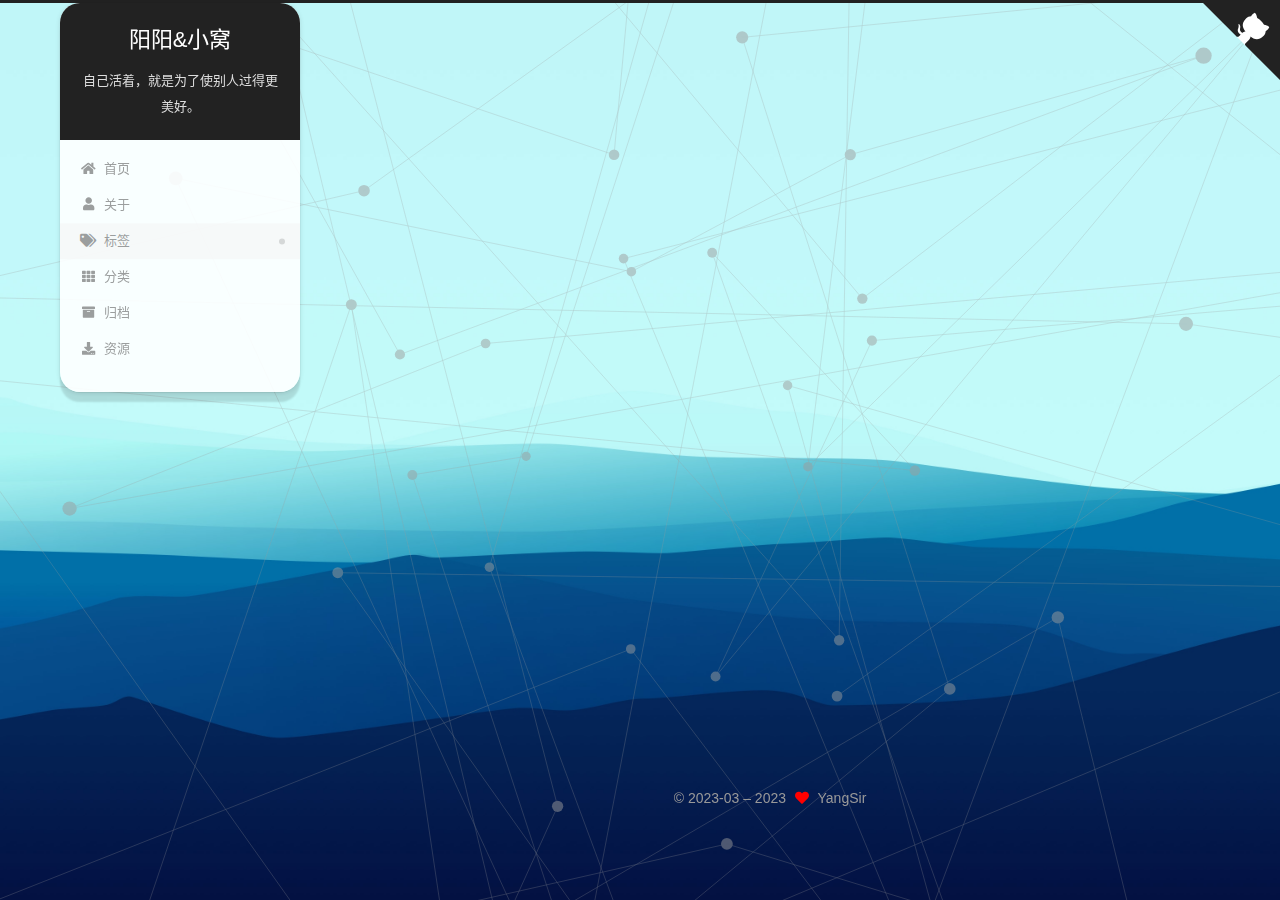
<file: tags/index.html>
<!DOCTYPE html>
<html lang="zh-CN">
<head>
  <meta charset="UTF-8">
<meta name="viewport" content="width=device-width, initial-scale=1, maximum-scale=2">
<meta name="theme-color" content="#222">
<meta name="generator" content="Hexo 6.3.0">
  <link rel="apple-touch-icon" sizes="180x180" href="/images/apple-touch-icon-next.png">
  <link rel="icon" type="image/png" sizes="32x32" href="/images/favicon-32x32-next.png">
  <link rel="icon" type="image/png" sizes="16x16" href="/images/favicon-16x16-next.png">
  <link rel="mask-icon" href="/images/logo.svg" color="#222">

<link rel="stylesheet" href="/css/main.css">


<link rel="stylesheet" href="/lib/font-awesome/css/all.min.css">
  <link rel="stylesheet" href="/lib/pace/pace-theme-bounce.min.css">
  <script src="/lib/pace/pace.min.js"></script>

<script id="hexo-configurations">
    var NexT = window.NexT || {};
    var CONFIG = {"hostname":"sunbee-diy.github.io","root":"/","scheme":"Gemini","version":"7.8.0","exturl":false,"sidebar":{"position":"left","display":"always","padding":18,"offset":20,"onmobile":false},"copycode":{"enable":true,"show_result":true,"style":"mac"},"back2top":{"enable":true,"sidebar":true,"scrollpercent":true},"bookmark":{"enable":false,"color":"#222","save":"auto"},"fancybox":false,"mediumzoom":false,"lazyload":false,"pangu":false,"comments":{"style":"tabs","active":null,"storage":true,"lazyload":false,"nav":null},"algolia":{"hits":{"per_page":10},"labels":{"input_placeholder":"Search for Posts","hits_empty":"We didn't find any results for the search: ${query}","hits_stats":"${hits} results found in ${time} ms"}},"localsearch":{"enable":false,"trigger":"auto","top_n_per_article":1,"unescape":false,"preload":true},"motion":{"enable":true,"async":false,"transition":{"post_block":"fadeIn","post_header":"slideDownIn","post_body":"slideDownIn","coll_header":"slideLeftIn","sidebar":"slideUpIn"}}};
  </script>

  <meta name="description" content="你好，朋友！">
<meta property="og:type" content="website">
<meta property="og:title" content="标签">
<meta property="og:url" content="http://sunbee-diy.github.io/tags/index.html">
<meta property="og:site_name" content="阳阳&amp;小窝">
<meta property="og:description" content="你好，朋友！">
<meta property="og:locale" content="zh_CN">
<meta property="article:published_time" content="2020-02-10T14:07:08.000Z">
<meta property="article:modified_time" content="2023-03-13T01:49:29.159Z">
<meta property="article:author" content="YangSir">
<meta name="twitter:card" content="summary">

<link rel="canonical" href="http://sunbee-diy.github.io/tags/">


<script id="page-configurations">
  // https://hexo.io/docs/variables.html
  CONFIG.page = {
    sidebar: "",
    isHome : false,
    isPost : false,
    lang   : 'zh-CN'
  };
</script>

  <title>标签 | 阳阳&小窝
</title>
  






  <noscript>
  <style>
  .use-motion .brand,
  .use-motion .menu-item,
  .sidebar-inner,
  .use-motion .post-block,
  .use-motion .pagination,
  .use-motion .comments,
  .use-motion .post-header,
  .use-motion .post-body,
  .use-motion .collection-header { opacity: initial; }

  .use-motion .site-title,
  .use-motion .site-subtitle {
    opacity: initial;
    top: initial;
  }

  .use-motion .logo-line-before i { left: initial; }
  .use-motion .logo-line-after i { right: initial; }
  </style>
</noscript>

</head>

<body itemscope itemtype="http://schema.org/WebPage">
  <div class="container use-motion">
    <div class="headband"></div>

    <header class="header" itemscope itemtype="http://schema.org/WPHeader">
      <div class="header-inner"><div class="site-brand-container">
  <div class="site-nav-toggle">
    <div class="toggle" aria-label="切换导航栏">
      <span class="toggle-line toggle-line-first"></span>
      <span class="toggle-line toggle-line-middle"></span>
      <span class="toggle-line toggle-line-last"></span>
    </div>
  </div>

  <div class="site-meta">

    <a href="/" class="brand" rel="start">
      <span class="logo-line-before"><i></i></span>
      <h1 class="site-title">阳阳&小窝</h1>
      <span class="logo-line-after"><i></i></span>
    </a>
      <p class="site-subtitle" itemprop="description">自己活着，就是为了使别人过得更美好。</p>
  </div>

  <div class="site-nav-right">
    <div class="toggle popup-trigger">
    </div>
  </div>
</div>




<nav class="site-nav">
  <ul id="menu" class="main-menu menu">
        <li class="menu-item menu-item-home">

    <a href="/" rel="section"><i class="fa fa-home fa-fw"></i>首页</a>

  </li>
        <li class="menu-item menu-item-about">

    <a href="/about/" rel="section"><i class="fa fa-user fa-fw"></i>关于</a>

  </li>
        <li class="menu-item menu-item-tags">

    <a href="/tags/" rel="section"><i class="fa fa-tags fa-fw"></i>标签</a>

  </li>
        <li class="menu-item menu-item-categories">

    <a href="/categories/" rel="section"><i class="fa fa-th fa-fw"></i>分类</a>

  </li>
        <li class="menu-item menu-item-archives">

    <a href="/archives/" rel="section"><i class="fa fa-archive fa-fw"></i>归档</a>

  </li>
        <li class="menu-item menu-item-resources">

    <a href="/resources/" rel="section"><i class="fa fa-download fa-fw"></i>资源</a>

  </li>
  </ul>
</nav>




</div>
    </header>

    
  <div class="reading-progress-bar"></div>

  <a href="https://github.com/SunBee-DIY" class="github-corner" title="这是我的个人 GitHub" aria-label="这是我的个人 GitHub" rel="noopener" target="_blank"><svg width="80" height="80" viewBox="0 0 250 250" aria-hidden="true"><path d="M0,0 L115,115 L130,115 L142,142 L250,250 L250,0 Z"></path><path d="M128.3,109.0 C113.8,99.7 119.0,89.6 119.0,89.6 C122.0,82.7 120.5,78.6 120.5,78.6 C119.2,72.0 123.4,76.3 123.4,76.3 C127.3,80.9 125.5,87.3 125.5,87.3 C122.9,97.6 130.6,101.9 134.4,103.2" fill="currentColor" style="transform-origin: 130px 106px;" class="octo-arm"></path><path d="M115.0,115.0 C114.9,115.1 118.7,116.5 119.8,115.4 L133.7,101.6 C136.9,99.2 139.9,98.4 142.2,98.6 C133.8,88.0 127.5,74.4 143.8,58.0 C148.5,53.4 154.0,51.2 159.7,51.0 C160.3,49.4 163.2,43.6 171.4,40.1 C171.4,40.1 176.1,42.5 178.8,56.2 C183.1,58.6 187.2,61.8 190.9,65.4 C194.5,69.0 197.7,73.2 200.1,77.6 C213.8,80.2 216.3,84.9 216.3,84.9 C212.7,93.1 206.9,96.0 205.4,96.6 C205.1,102.4 203.0,107.8 198.3,112.5 C181.9,128.9 168.3,122.5 157.7,114.1 C157.9,116.9 156.7,120.9 152.7,124.9 L141.0,136.5 C139.8,137.7 141.6,141.9 141.8,141.8 Z" fill="currentColor" class="octo-body"></path></svg></a>


    <main class="main">
      <div class="main-inner">
        <div class="content-wrap">
          
  
  

          <div class="content page posts-expand">
            

    
    
    
    <div class="post-block" lang="zh-CN">
      <header class="post-header">

<h1 class="post-title" itemprop="name headline">标签
</h1>

<div class="post-meta">
  

</div>

</header>

      
      
      
      <div class="post-body">
          <div class="tag-cloud">
            <div class="tag-cloud-title">
              暂无标签
            </div>
            <div class="tag-cloud-tags">
              
            </div>
          </div>
        
      </div>
      
      
      
    </div>
    

    
    
    


          </div>
          

<script>
  window.addEventListener('tabs:register', () => {
    let { activeClass } = CONFIG.comments;
    if (CONFIG.comments.storage) {
      activeClass = localStorage.getItem('comments_active') || activeClass;
    }
    if (activeClass) {
      let activeTab = document.querySelector(`a[href="#comment-${activeClass}"]`);
      if (activeTab) {
        activeTab.click();
      }
    }
  });
  if (CONFIG.comments.storage) {
    window.addEventListener('tabs:click', event => {
      if (!event.target.matches('.tabs-comment .tab-content .tab-pane')) return;
      let commentClass = event.target.classList[1];
      localStorage.setItem('comments_active', commentClass);
    });
  }
</script>

        </div>
          
  
  <div class="toggle sidebar-toggle">
    <span class="toggle-line toggle-line-first"></span>
    <span class="toggle-line toggle-line-middle"></span>
    <span class="toggle-line toggle-line-last"></span>
  </div>

  <aside class="sidebar">
    <div class="sidebar-inner">

      <ul class="sidebar-nav motion-element">
        <li class="sidebar-nav-toc">
          文章目录
        </li>
        <li class="sidebar-nav-overview">
          站点概览
        </li>
      </ul>

      <!--noindex-->
      <div class="post-toc-wrap sidebar-panel">
      </div>
      <!--/noindex-->

      <div class="site-overview-wrap sidebar-panel">
        <div class="site-author motion-element" itemprop="author" itemscope itemtype="http://schema.org/Person">
    <img class="site-author-image" itemprop="image" alt="YangSir"
      src="/images/avatar.png">
  <p class="site-author-name" itemprop="name">YangSir</p>
  <div class="site-description" itemprop="description">你好，朋友！</div>
</div>
<div class="site-state-wrap motion-element">
  <nav class="site-state">
      <div class="site-state-item site-state-posts">
          <a href="/archives/">
        
          <span class="site-state-item-count">1</span>
          <span class="site-state-item-name">日志</span>
        </a>
      </div>
  </nav>
</div>
  <div class="links-of-author motion-element">
      <span class="links-of-author-item">
        <a href="https://github.com/SunBee-DIY" title="GitHub → https:&#x2F;&#x2F;github.com&#x2F;SunBee-DIY" rel="noopener" target="_blank"><i class="fab fa-github fa-fw"></i>GitHub</a>
      </span>
  </div>
  <div class="cc-license motion-element" itemprop="license">
    <a href="https://creativecommons.org/licenses/by-nc-sa/4.0/" class="cc-opacity" rel="noopener" target="_blank"><img src="/images/cc-by-nc-sa.svg" alt="Creative Commons"></a>
  </div>



      </div>
        <div class="back-to-top motion-element">
          <i class="fa fa-arrow-up"></i>
          <span>0%</span>
        </div>

    </div>
  </aside>
  <div id="sidebar-dimmer"></div>


      </div>
    </main>

    <footer class="footer">
      <div class="footer-inner">
        

        

<div class="copyright">
  
  &copy; 2023-03 – 
  <span itemprop="copyrightYear">2023</span>
  <span class="with-love">
    <i class="fa fa-heart"></i>
  </span>
  <span class="author" itemprop="copyrightHolder">YangSir</span>
</div>

        








      </div>
    </footer>
  </div>

  
  <script src="/lib/anime.min.js"></script>
  <script src="/lib/velocity/velocity.min.js"></script>
  <script src="/lib/velocity/velocity.ui.min.js"></script>

<script src="/js/utils.js"></script>

<script src="/js/motion.js"></script>


<script src="/js/schemes/pisces.js"></script>


<script src="/js/next-boot.js"></script>


  <script defer src="/lib/three/three.min.js"></script>
    <script defer src="/lib/three/canvas_lines.min.js"></script>


  















  

  

</body>
</html>
</file>
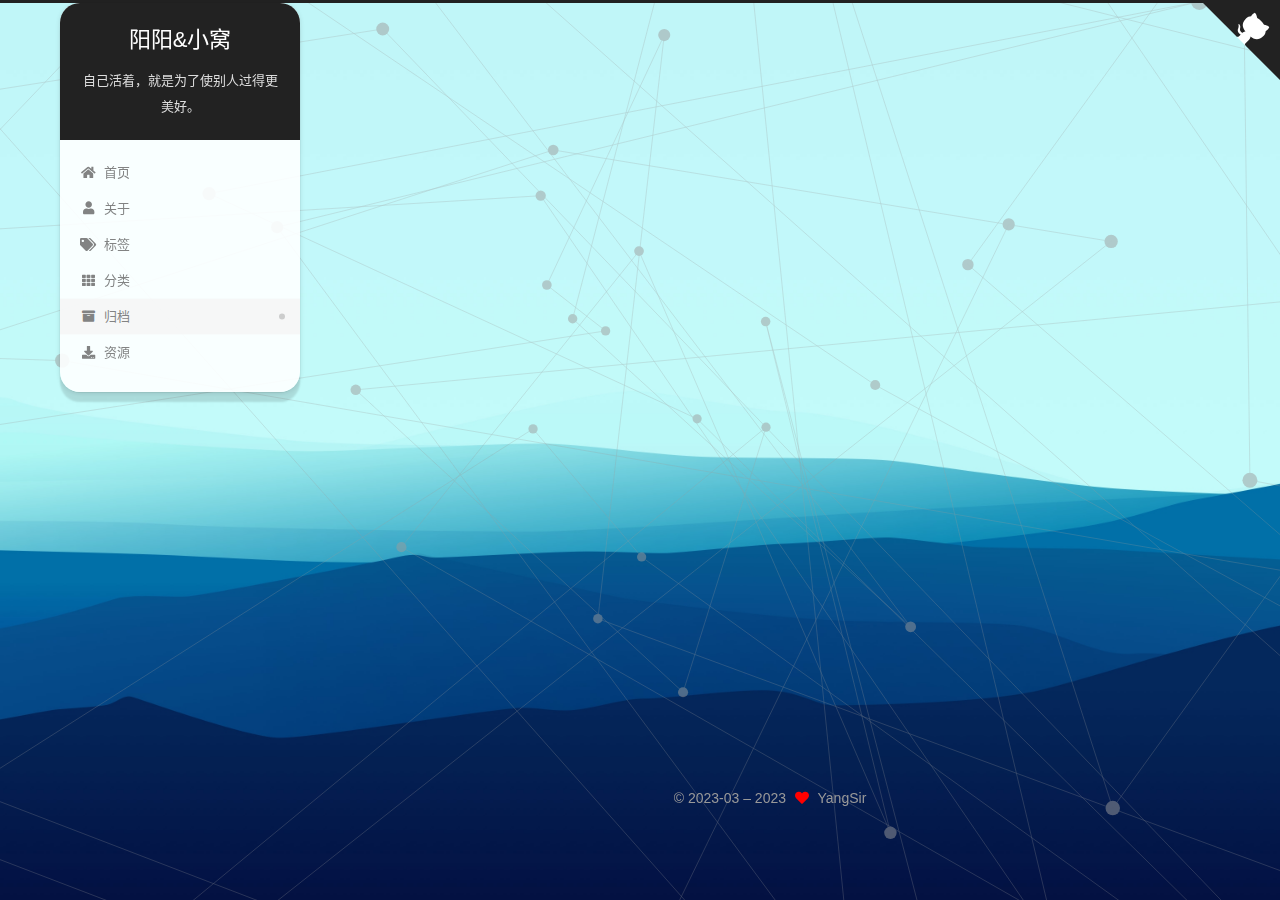
<file: archives/2023/index.html>
<!DOCTYPE html>
<html lang="zh-CN">
<head>
  <meta charset="UTF-8">
<meta name="viewport" content="width=device-width, initial-scale=1, maximum-scale=2">
<meta name="theme-color" content="#222">
<meta name="generator" content="Hexo 6.3.0">
  <link rel="apple-touch-icon" sizes="180x180" href="/images/apple-touch-icon-next.png">
  <link rel="icon" type="image/png" sizes="32x32" href="/images/favicon-32x32-next.png">
  <link rel="icon" type="image/png" sizes="16x16" href="/images/favicon-16x16-next.png">
  <link rel="mask-icon" href="/images/logo.svg" color="#222">

<link rel="stylesheet" href="/css/main.css">


<link rel="stylesheet" href="/lib/font-awesome/css/all.min.css">
  <link rel="stylesheet" href="/lib/pace/pace-theme-bounce.min.css">
  <script src="/lib/pace/pace.min.js"></script>

<script id="hexo-configurations">
    var NexT = window.NexT || {};
    var CONFIG = {"hostname":"sunbee-diy.github.io","root":"/","scheme":"Gemini","version":"7.8.0","exturl":false,"sidebar":{"position":"left","display":"always","padding":18,"offset":20,"onmobile":false},"copycode":{"enable":true,"show_result":true,"style":"mac"},"back2top":{"enable":true,"sidebar":true,"scrollpercent":true},"bookmark":{"enable":false,"color":"#222","save":"auto"},"fancybox":false,"mediumzoom":false,"lazyload":false,"pangu":false,"comments":{"style":"tabs","active":null,"storage":true,"lazyload":false,"nav":null},"algolia":{"hits":{"per_page":10},"labels":{"input_placeholder":"Search for Posts","hits_empty":"We didn't find any results for the search: ${query}","hits_stats":"${hits} results found in ${time} ms"}},"localsearch":{"enable":false,"trigger":"auto","top_n_per_article":1,"unescape":false,"preload":true},"motion":{"enable":true,"async":false,"transition":{"post_block":"fadeIn","post_header":"slideDownIn","post_body":"slideDownIn","coll_header":"slideLeftIn","sidebar":"slideUpIn"}}};
  </script>

  <meta name="description" content="你好，朋友！">
<meta property="og:type" content="website">
<meta property="og:title" content="阳阳&amp;小窝">
<meta property="og:url" content="http://sunbee-diy.github.io/archives/2023/index.html">
<meta property="og:site_name" content="阳阳&amp;小窝">
<meta property="og:description" content="你好，朋友！">
<meta property="og:locale" content="zh_CN">
<meta property="article:author" content="YangSir">
<meta name="twitter:card" content="summary">

<link rel="canonical" href="http://sunbee-diy.github.io/archives/2023/">


<script id="page-configurations">
  // https://hexo.io/docs/variables.html
  CONFIG.page = {
    sidebar: "",
    isHome : false,
    isPost : false,
    lang   : 'zh-CN'
  };
</script>

  <title>归档 | 阳阳&小窝</title>
  






  <noscript>
  <style>
  .use-motion .brand,
  .use-motion .menu-item,
  .sidebar-inner,
  .use-motion .post-block,
  .use-motion .pagination,
  .use-motion .comments,
  .use-motion .post-header,
  .use-motion .post-body,
  .use-motion .collection-header { opacity: initial; }

  .use-motion .site-title,
  .use-motion .site-subtitle {
    opacity: initial;
    top: initial;
  }

  .use-motion .logo-line-before i { left: initial; }
  .use-motion .logo-line-after i { right: initial; }
  </style>
</noscript>

</head>

<body itemscope itemtype="http://schema.org/WebPage">
  <div class="container use-motion">
    <div class="headband"></div>

    <header class="header" itemscope itemtype="http://schema.org/WPHeader">
      <div class="header-inner"><div class="site-brand-container">
  <div class="site-nav-toggle">
    <div class="toggle" aria-label="切换导航栏">
      <span class="toggle-line toggle-line-first"></span>
      <span class="toggle-line toggle-line-middle"></span>
      <span class="toggle-line toggle-line-last"></span>
    </div>
  </div>

  <div class="site-meta">

    <a href="/" class="brand" rel="start">
      <span class="logo-line-before"><i></i></span>
      <h1 class="site-title">阳阳&小窝</h1>
      <span class="logo-line-after"><i></i></span>
    </a>
      <p class="site-subtitle" itemprop="description">自己活着，就是为了使别人过得更美好。</p>
  </div>

  <div class="site-nav-right">
    <div class="toggle popup-trigger">
    </div>
  </div>
</div>




<nav class="site-nav">
  <ul id="menu" class="main-menu menu">
        <li class="menu-item menu-item-home">

    <a href="/" rel="section"><i class="fa fa-home fa-fw"></i>首页</a>

  </li>
        <li class="menu-item menu-item-about">

    <a href="/about/" rel="section"><i class="fa fa-user fa-fw"></i>关于</a>

  </li>
        <li class="menu-item menu-item-tags">

    <a href="/tags/" rel="section"><i class="fa fa-tags fa-fw"></i>标签</a>

  </li>
        <li class="menu-item menu-item-categories">

    <a href="/categories/" rel="section"><i class="fa fa-th fa-fw"></i>分类</a>

  </li>
        <li class="menu-item menu-item-archives">

    <a href="/archives/" rel="section"><i class="fa fa-archive fa-fw"></i>归档</a>

  </li>
        <li class="menu-item menu-item-resources">

    <a href="/resources/" rel="section"><i class="fa fa-download fa-fw"></i>资源</a>

  </li>
  </ul>
</nav>




</div>
    </header>

    
  <div class="reading-progress-bar"></div>

  <a href="https://github.com/SunBee-DIY" class="github-corner" title="这是我的个人 GitHub" aria-label="这是我的个人 GitHub" rel="noopener" target="_blank"><svg width="80" height="80" viewBox="0 0 250 250" aria-hidden="true"><path d="M0,0 L115,115 L130,115 L142,142 L250,250 L250,0 Z"></path><path d="M128.3,109.0 C113.8,99.7 119.0,89.6 119.0,89.6 C122.0,82.7 120.5,78.6 120.5,78.6 C119.2,72.0 123.4,76.3 123.4,76.3 C127.3,80.9 125.5,87.3 125.5,87.3 C122.9,97.6 130.6,101.9 134.4,103.2" fill="currentColor" style="transform-origin: 130px 106px;" class="octo-arm"></path><path d="M115.0,115.0 C114.9,115.1 118.7,116.5 119.8,115.4 L133.7,101.6 C136.9,99.2 139.9,98.4 142.2,98.6 C133.8,88.0 127.5,74.4 143.8,58.0 C148.5,53.4 154.0,51.2 159.7,51.0 C160.3,49.4 163.2,43.6 171.4,40.1 C171.4,40.1 176.1,42.5 178.8,56.2 C183.1,58.6 187.2,61.8 190.9,65.4 C194.5,69.0 197.7,73.2 200.1,77.6 C213.8,80.2 216.3,84.9 216.3,84.9 C212.7,93.1 206.9,96.0 205.4,96.6 C205.1,102.4 203.0,107.8 198.3,112.5 C181.9,128.9 168.3,122.5 157.7,114.1 C157.9,116.9 156.7,120.9 152.7,124.9 L141.0,136.5 C139.8,137.7 141.6,141.9 141.8,141.8 Z" fill="currentColor" class="octo-body"></path></svg></a>


    <main class="main">
      <div class="main-inner">
        <div class="content-wrap">
          

          <div class="content archive">
            

  
  
  
  <div class="post-block">
    <div class="posts-collapse">
      <div class="collection-title">
        <span class="collection-header">嗯..! 目前共计 1 篇日志。 继续努力。</span>
      </div>

      
    <div class="collection-year">
      <span class="collection-header">2023</span>
    </div>

  <article itemscope itemtype="http://schema.org/Article">
    <header class="post-header">

      <div class="post-meta">
        <time itemprop="dateCreated"
              datetime="2023-03-13T08:23:08+08:00"
              content="2023-03-13">
          03-13
        </time>
      </div>

      <div class="post-title">
          <a class="post-title-link" href="/2023/03/13/hello-world/" itemprop="url">
            <span itemprop="name">Hello World</span>
          </a>
      </div>

    </header>
  </article>


    </div>
  </div>
  
  
  

  



          </div>
          

<script>
  window.addEventListener('tabs:register', () => {
    let { activeClass } = CONFIG.comments;
    if (CONFIG.comments.storage) {
      activeClass = localStorage.getItem('comments_active') || activeClass;
    }
    if (activeClass) {
      let activeTab = document.querySelector(`a[href="#comment-${activeClass}"]`);
      if (activeTab) {
        activeTab.click();
      }
    }
  });
  if (CONFIG.comments.storage) {
    window.addEventListener('tabs:click', event => {
      if (!event.target.matches('.tabs-comment .tab-content .tab-pane')) return;
      let commentClass = event.target.classList[1];
      localStorage.setItem('comments_active', commentClass);
    });
  }
</script>

        </div>
          
  
  <div class="toggle sidebar-toggle">
    <span class="toggle-line toggle-line-first"></span>
    <span class="toggle-line toggle-line-middle"></span>
    <span class="toggle-line toggle-line-last"></span>
  </div>

  <aside class="sidebar">
    <div class="sidebar-inner">

      <ul class="sidebar-nav motion-element">
        <li class="sidebar-nav-toc">
          文章目录
        </li>
        <li class="sidebar-nav-overview">
          站点概览
        </li>
      </ul>

      <!--noindex-->
      <div class="post-toc-wrap sidebar-panel">
      </div>
      <!--/noindex-->

      <div class="site-overview-wrap sidebar-panel">
        <div class="site-author motion-element" itemprop="author" itemscope itemtype="http://schema.org/Person">
    <img class="site-author-image" itemprop="image" alt="YangSir"
      src="/images/avatar.png">
  <p class="site-author-name" itemprop="name">YangSir</p>
  <div class="site-description" itemprop="description">你好，朋友！</div>
</div>
<div class="site-state-wrap motion-element">
  <nav class="site-state">
      <div class="site-state-item site-state-posts">
          <a href="/archives/">
        
          <span class="site-state-item-count">1</span>
          <span class="site-state-item-name">日志</span>
        </a>
      </div>
  </nav>
</div>
  <div class="links-of-author motion-element">
      <span class="links-of-author-item">
        <a href="https://github.com/SunBee-DIY" title="GitHub → https:&#x2F;&#x2F;github.com&#x2F;SunBee-DIY" rel="noopener" target="_blank"><i class="fab fa-github fa-fw"></i>GitHub</a>
      </span>
  </div>
  <div class="cc-license motion-element" itemprop="license">
    <a href="https://creativecommons.org/licenses/by-nc-sa/4.0/" class="cc-opacity" rel="noopener" target="_blank"><img src="/images/cc-by-nc-sa.svg" alt="Creative Commons"></a>
  </div>



      </div>
        <div class="back-to-top motion-element">
          <i class="fa fa-arrow-up"></i>
          <span>0%</span>
        </div>

    </div>
  </aside>
  <div id="sidebar-dimmer"></div>


      </div>
    </main>

    <footer class="footer">
      <div class="footer-inner">
        

        

<div class="copyright">
  
  &copy; 2023-03 – 
  <span itemprop="copyrightYear">2023</span>
  <span class="with-love">
    <i class="fa fa-heart"></i>
  </span>
  <span class="author" itemprop="copyrightHolder">YangSir</span>
</div>

        








      </div>
    </footer>
  </div>

  
  <script src="/lib/anime.min.js"></script>
  <script src="/lib/velocity/velocity.min.js"></script>
  <script src="/lib/velocity/velocity.ui.min.js"></script>

<script src="/js/utils.js"></script>

<script src="/js/motion.js"></script>


<script src="/js/schemes/pisces.js"></script>


<script src="/js/next-boot.js"></script>


  <script defer src="/lib/three/three.min.js"></script>
    <script defer src="/lib/three/canvas_lines.min.js"></script>


  















  

  

</body>
</html>
</file>
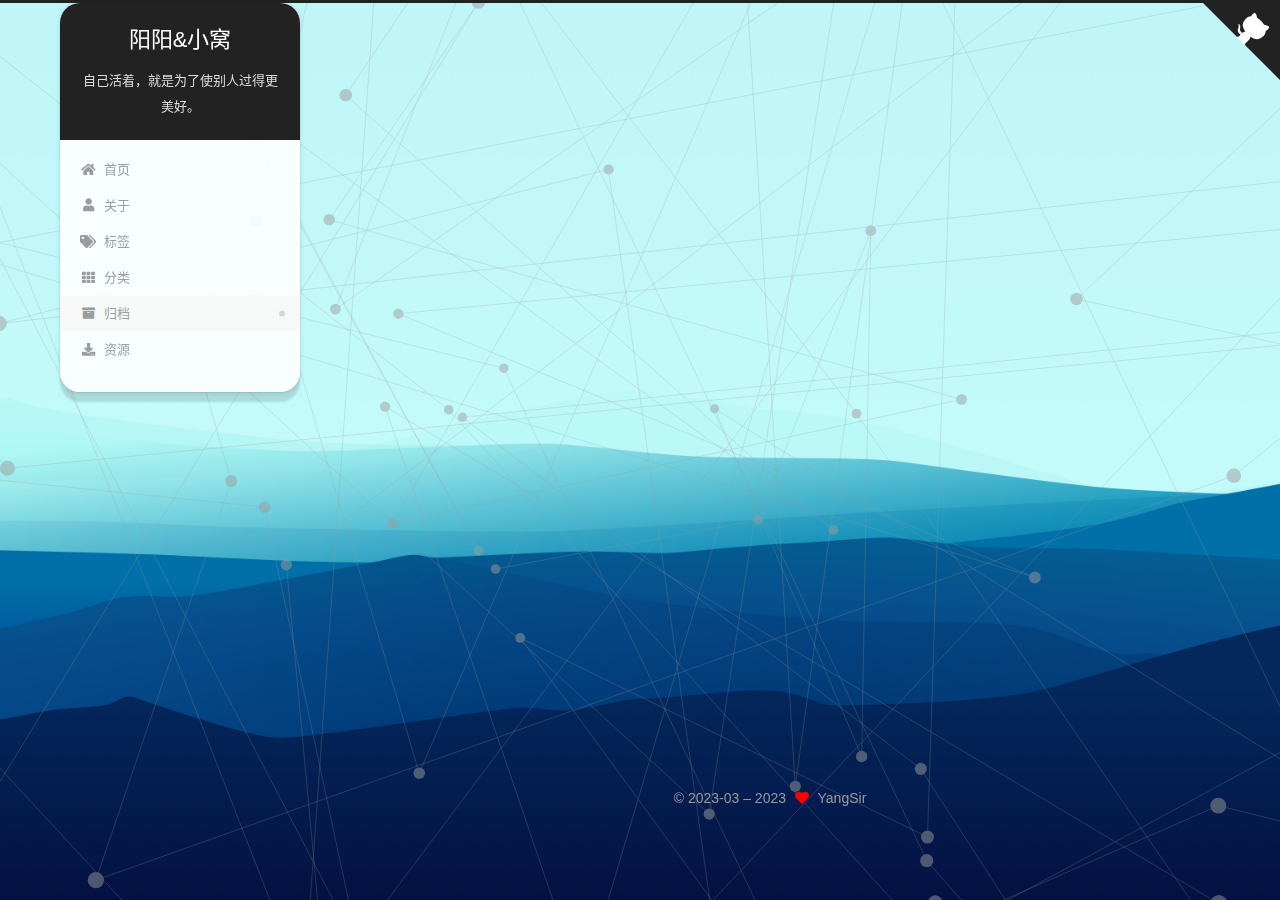
<file: archives/2023/03/index.html>
<!DOCTYPE html>
<html lang="zh-CN">
<head>
  <meta charset="UTF-8">
<meta name="viewport" content="width=device-width, initial-scale=1, maximum-scale=2">
<meta name="theme-color" content="#222">
<meta name="generator" content="Hexo 6.3.0">
  <link rel="apple-touch-icon" sizes="180x180" href="/images/apple-touch-icon-next.png">
  <link rel="icon" type="image/png" sizes="32x32" href="/images/favicon-32x32-next.png">
  <link rel="icon" type="image/png" sizes="16x16" href="/images/favicon-16x16-next.png">
  <link rel="mask-icon" href="/images/logo.svg" color="#222">

<link rel="stylesheet" href="/css/main.css">


<link rel="stylesheet" href="/lib/font-awesome/css/all.min.css">
  <link rel="stylesheet" href="/lib/pace/pace-theme-bounce.min.css">
  <script src="/lib/pace/pace.min.js"></script>

<script id="hexo-configurations">
    var NexT = window.NexT || {};
    var CONFIG = {"hostname":"sunbee-diy.github.io","root":"/","scheme":"Gemini","version":"7.8.0","exturl":false,"sidebar":{"position":"left","display":"always","padding":18,"offset":20,"onmobile":false},"copycode":{"enable":true,"show_result":true,"style":"mac"},"back2top":{"enable":true,"sidebar":true,"scrollpercent":true},"bookmark":{"enable":false,"color":"#222","save":"auto"},"fancybox":false,"mediumzoom":false,"lazyload":false,"pangu":false,"comments":{"style":"tabs","active":null,"storage":true,"lazyload":false,"nav":null},"algolia":{"hits":{"per_page":10},"labels":{"input_placeholder":"Search for Posts","hits_empty":"We didn't find any results for the search: ${query}","hits_stats":"${hits} results found in ${time} ms"}},"localsearch":{"enable":false,"trigger":"auto","top_n_per_article":1,"unescape":false,"preload":true},"motion":{"enable":true,"async":false,"transition":{"post_block":"fadeIn","post_header":"slideDownIn","post_body":"slideDownIn","coll_header":"slideLeftIn","sidebar":"slideUpIn"}}};
  </script>

  <meta name="description" content="你好，朋友！">
<meta property="og:type" content="website">
<meta property="og:title" content="阳阳&amp;小窝">
<meta property="og:url" content="http://sunbee-diy.github.io/archives/2023/03/index.html">
<meta property="og:site_name" content="阳阳&amp;小窝">
<meta property="og:description" content="你好，朋友！">
<meta property="og:locale" content="zh_CN">
<meta property="article:author" content="YangSir">
<meta name="twitter:card" content="summary">

<link rel="canonical" href="http://sunbee-diy.github.io/archives/2023/03/">


<script id="page-configurations">
  // https://hexo.io/docs/variables.html
  CONFIG.page = {
    sidebar: "",
    isHome : false,
    isPost : false,
    lang   : 'zh-CN'
  };
</script>

  <title>归档 | 阳阳&小窝</title>
  






  <noscript>
  <style>
  .use-motion .brand,
  .use-motion .menu-item,
  .sidebar-inner,
  .use-motion .post-block,
  .use-motion .pagination,
  .use-motion .comments,
  .use-motion .post-header,
  .use-motion .post-body,
  .use-motion .collection-header { opacity: initial; }

  .use-motion .site-title,
  .use-motion .site-subtitle {
    opacity: initial;
    top: initial;
  }

  .use-motion .logo-line-before i { left: initial; }
  .use-motion .logo-line-after i { right: initial; }
  </style>
</noscript>

</head>

<body itemscope itemtype="http://schema.org/WebPage">
  <div class="container use-motion">
    <div class="headband"></div>

    <header class="header" itemscope itemtype="http://schema.org/WPHeader">
      <div class="header-inner"><div class="site-brand-container">
  <div class="site-nav-toggle">
    <div class="toggle" aria-label="切换导航栏">
      <span class="toggle-line toggle-line-first"></span>
      <span class="toggle-line toggle-line-middle"></span>
      <span class="toggle-line toggle-line-last"></span>
    </div>
  </div>

  <div class="site-meta">

    <a href="/" class="brand" rel="start">
      <span class="logo-line-before"><i></i></span>
      <h1 class="site-title">阳阳&小窝</h1>
      <span class="logo-line-after"><i></i></span>
    </a>
      <p class="site-subtitle" itemprop="description">自己活着，就是为了使别人过得更美好。</p>
  </div>

  <div class="site-nav-right">
    <div class="toggle popup-trigger">
    </div>
  </div>
</div>




<nav class="site-nav">
  <ul id="menu" class="main-menu menu">
        <li class="menu-item menu-item-home">

    <a href="/" rel="section"><i class="fa fa-home fa-fw"></i>首页</a>

  </li>
        <li class="menu-item menu-item-about">

    <a href="/about/" rel="section"><i class="fa fa-user fa-fw"></i>关于</a>

  </li>
        <li class="menu-item menu-item-tags">

    <a href="/tags/" rel="section"><i class="fa fa-tags fa-fw"></i>标签</a>

  </li>
        <li class="menu-item menu-item-categories">

    <a href="/categories/" rel="section"><i class="fa fa-th fa-fw"></i>分类</a>

  </li>
        <li class="menu-item menu-item-archives">

    <a href="/archives/" rel="section"><i class="fa fa-archive fa-fw"></i>归档</a>

  </li>
        <li class="menu-item menu-item-resources">

    <a href="/resources/" rel="section"><i class="fa fa-download fa-fw"></i>资源</a>

  </li>
  </ul>
</nav>




</div>
    </header>

    
  <div class="reading-progress-bar"></div>

  <a href="https://github.com/SunBee-DIY" class="github-corner" title="这是我的个人 GitHub" aria-label="这是我的个人 GitHub" rel="noopener" target="_blank"><svg width="80" height="80" viewBox="0 0 250 250" aria-hidden="true"><path d="M0,0 L115,115 L130,115 L142,142 L250,250 L250,0 Z"></path><path d="M128.3,109.0 C113.8,99.7 119.0,89.6 119.0,89.6 C122.0,82.7 120.5,78.6 120.5,78.6 C119.2,72.0 123.4,76.3 123.4,76.3 C127.3,80.9 125.5,87.3 125.5,87.3 C122.9,97.6 130.6,101.9 134.4,103.2" fill="currentColor" style="transform-origin: 130px 106px;" class="octo-arm"></path><path d="M115.0,115.0 C114.9,115.1 118.7,116.5 119.8,115.4 L133.7,101.6 C136.9,99.2 139.9,98.4 142.2,98.6 C133.8,88.0 127.5,74.4 143.8,58.0 C148.5,53.4 154.0,51.2 159.7,51.0 C160.3,49.4 163.2,43.6 171.4,40.1 C171.4,40.1 176.1,42.5 178.8,56.2 C183.1,58.6 187.2,61.8 190.9,65.4 C194.5,69.0 197.7,73.2 200.1,77.6 C213.8,80.2 216.3,84.9 216.3,84.9 C212.7,93.1 206.9,96.0 205.4,96.6 C205.1,102.4 203.0,107.8 198.3,112.5 C181.9,128.9 168.3,122.5 157.7,114.1 C157.9,116.9 156.7,120.9 152.7,124.9 L141.0,136.5 C139.8,137.7 141.6,141.9 141.8,141.8 Z" fill="currentColor" class="octo-body"></path></svg></a>


    <main class="main">
      <div class="main-inner">
        <div class="content-wrap">
          

          <div class="content archive">
            

  
  
  
  <div class="post-block">
    <div class="posts-collapse">
      <div class="collection-title">
        <span class="collection-header">嗯..! 目前共计 1 篇日志。 继续努力。</span>
      </div>

      
    <div class="collection-year">
      <span class="collection-header">2023</span>
    </div>

  <article itemscope itemtype="http://schema.org/Article">
    <header class="post-header">

      <div class="post-meta">
        <time itemprop="dateCreated"
              datetime="2023-03-13T08:23:08+08:00"
              content="2023-03-13">
          03-13
        </time>
      </div>

      <div class="post-title">
          <a class="post-title-link" href="/2023/03/13/hello-world/" itemprop="url">
            <span itemprop="name">Hello World</span>
          </a>
      </div>

    </header>
  </article>


    </div>
  </div>
  
  
  

  



          </div>
          

<script>
  window.addEventListener('tabs:register', () => {
    let { activeClass } = CONFIG.comments;
    if (CONFIG.comments.storage) {
      activeClass = localStorage.getItem('comments_active') || activeClass;
    }
    if (activeClass) {
      let activeTab = document.querySelector(`a[href="#comment-${activeClass}"]`);
      if (activeTab) {
        activeTab.click();
      }
    }
  });
  if (CONFIG.comments.storage) {
    window.addEventListener('tabs:click', event => {
      if (!event.target.matches('.tabs-comment .tab-content .tab-pane')) return;
      let commentClass = event.target.classList[1];
      localStorage.setItem('comments_active', commentClass);
    });
  }
</script>

        </div>
          
  
  <div class="toggle sidebar-toggle">
    <span class="toggle-line toggle-line-first"></span>
    <span class="toggle-line toggle-line-middle"></span>
    <span class="toggle-line toggle-line-last"></span>
  </div>

  <aside class="sidebar">
    <div class="sidebar-inner">

      <ul class="sidebar-nav motion-element">
        <li class="sidebar-nav-toc">
          文章目录
        </li>
        <li class="sidebar-nav-overview">
          站点概览
        </li>
      </ul>

      <!--noindex-->
      <div class="post-toc-wrap sidebar-panel">
      </div>
      <!--/noindex-->

      <div class="site-overview-wrap sidebar-panel">
        <div class="site-author motion-element" itemprop="author" itemscope itemtype="http://schema.org/Person">
    <img class="site-author-image" itemprop="image" alt="YangSir"
      src="/images/avatar.png">
  <p class="site-author-name" itemprop="name">YangSir</p>
  <div class="site-description" itemprop="description">你好，朋友！</div>
</div>
<div class="site-state-wrap motion-element">
  <nav class="site-state">
      <div class="site-state-item site-state-posts">
          <a href="/archives/">
        
          <span class="site-state-item-count">1</span>
          <span class="site-state-item-name">日志</span>
        </a>
      </div>
  </nav>
</div>
  <div class="links-of-author motion-element">
      <span class="links-of-author-item">
        <a href="https://github.com/SunBee-DIY" title="GitHub → https:&#x2F;&#x2F;github.com&#x2F;SunBee-DIY" rel="noopener" target="_blank"><i class="fab fa-github fa-fw"></i>GitHub</a>
      </span>
  </div>
  <div class="cc-license motion-element" itemprop="license">
    <a href="https://creativecommons.org/licenses/by-nc-sa/4.0/" class="cc-opacity" rel="noopener" target="_blank"><img src="/images/cc-by-nc-sa.svg" alt="Creative Commons"></a>
  </div>



      </div>
        <div class="back-to-top motion-element">
          <i class="fa fa-arrow-up"></i>
          <span>0%</span>
        </div>

    </div>
  </aside>
  <div id="sidebar-dimmer"></div>


      </div>
    </main>

    <footer class="footer">
      <div class="footer-inner">
        

        

<div class="copyright">
  
  &copy; 2023-03 – 
  <span itemprop="copyrightYear">2023</span>
  <span class="with-love">
    <i class="fa fa-heart"></i>
  </span>
  <span class="author" itemprop="copyrightHolder">YangSir</span>
</div>

        








      </div>
    </footer>
  </div>

  
  <script src="/lib/anime.min.js"></script>
  <script src="/lib/velocity/velocity.min.js"></script>
  <script src="/lib/velocity/velocity.ui.min.js"></script>

<script src="/js/utils.js"></script>

<script src="/js/motion.js"></script>


<script src="/js/schemes/pisces.js"></script>


<script src="/js/next-boot.js"></script>


  <script defer src="/lib/three/three.min.js"></script>
    <script defer src="/lib/three/canvas_lines.min.js"></script>


  















  

  

</body>
</html>
</file>
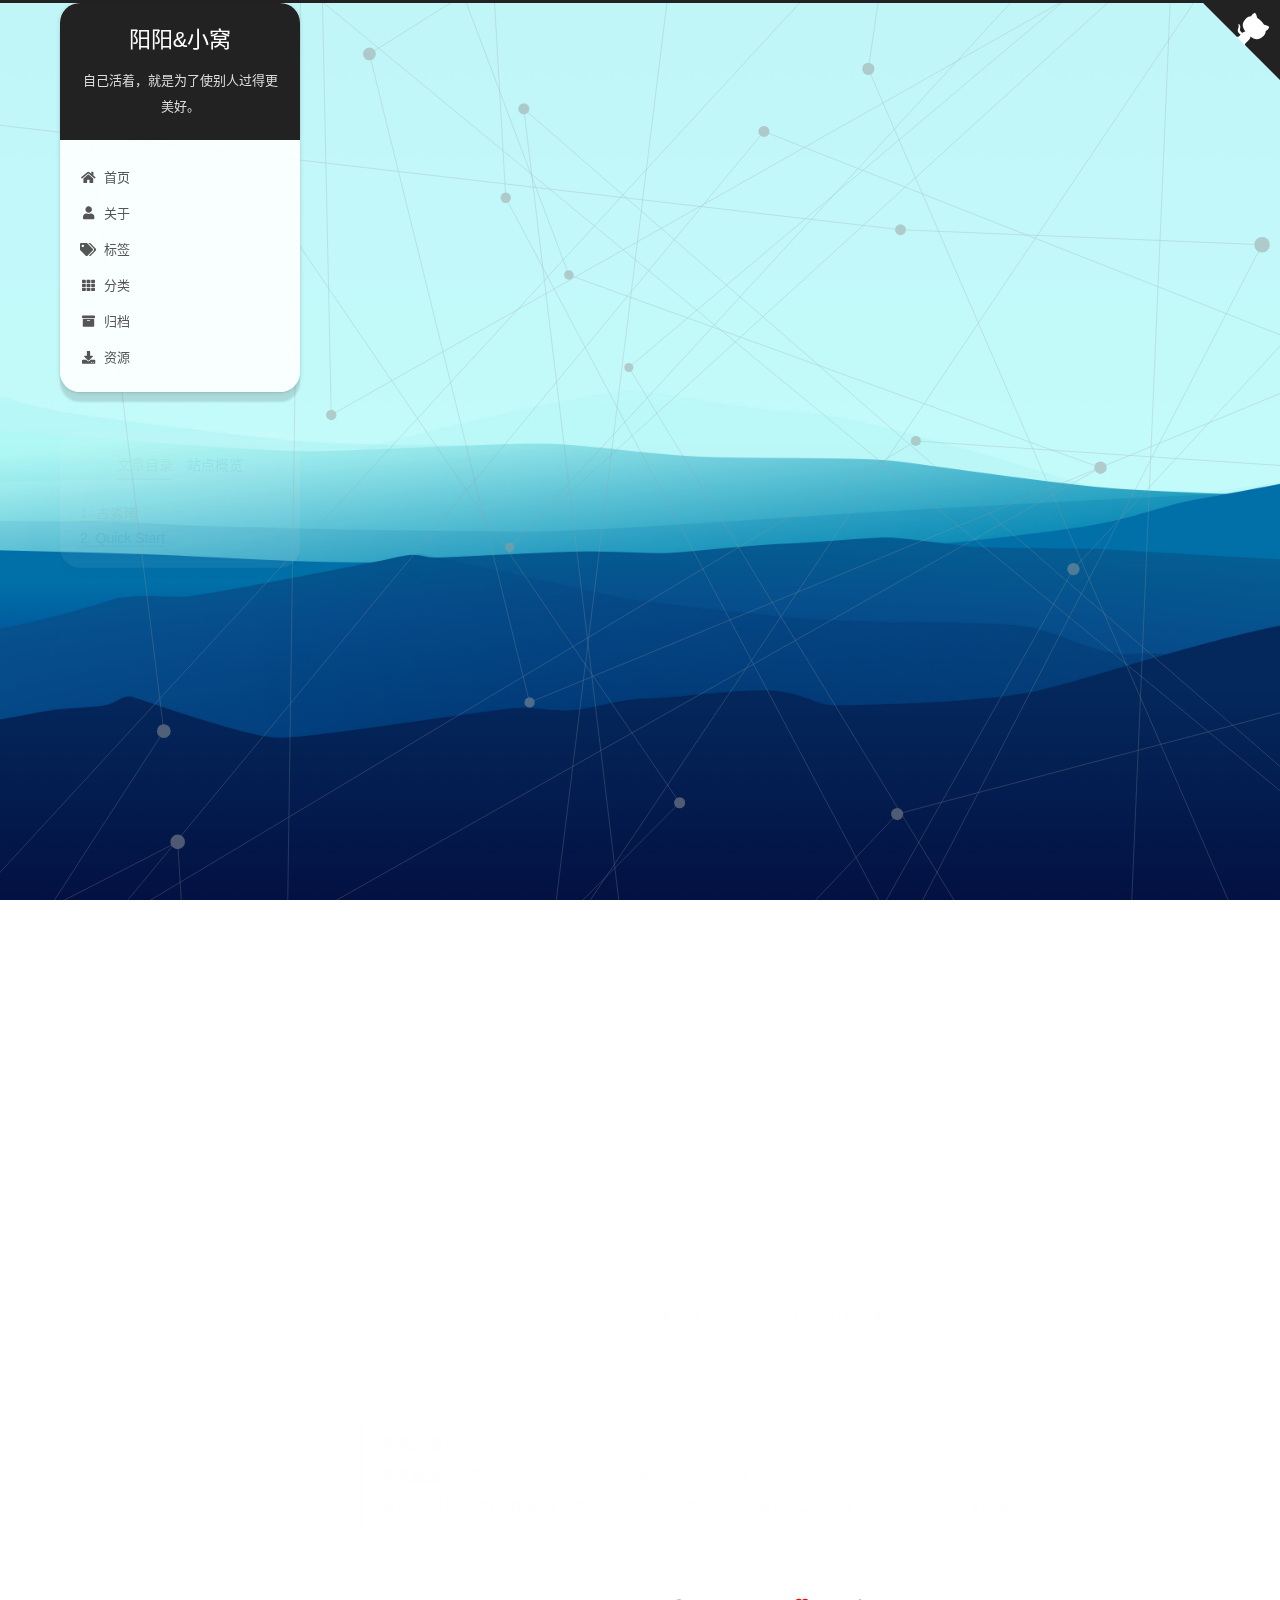
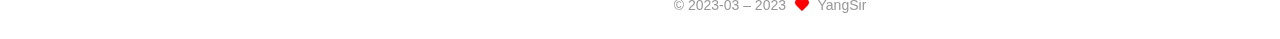
<file: 2023/03/13/hello-world/index.html>
<!DOCTYPE html>
<html lang="zh-CN">
<head>
  <meta charset="UTF-8">
<meta name="viewport" content="width=device-width, initial-scale=1, maximum-scale=2">
<meta name="theme-color" content="#222">
<meta name="generator" content="Hexo 6.3.0">
  <link rel="apple-touch-icon" sizes="180x180" href="/images/apple-touch-icon-next.png">
  <link rel="icon" type="image/png" sizes="32x32" href="/images/favicon-32x32-next.png">
  <link rel="icon" type="image/png" sizes="16x16" href="/images/favicon-16x16-next.png">
  <link rel="mask-icon" href="/images/logo.svg" color="#222">

<link rel="stylesheet" href="/css/main.css">


<link rel="stylesheet" href="/lib/font-awesome/css/all.min.css">
  <link rel="stylesheet" href="/lib/pace/pace-theme-bounce.min.css">
  <script src="/lib/pace/pace.min.js"></script>

<script id="hexo-configurations">
    var NexT = window.NexT || {};
    var CONFIG = {"hostname":"sunbee-diy.github.io","root":"/","scheme":"Gemini","version":"7.8.0","exturl":false,"sidebar":{"position":"left","display":"always","padding":18,"offset":20,"onmobile":false},"copycode":{"enable":true,"show_result":true,"style":"mac"},"back2top":{"enable":true,"sidebar":true,"scrollpercent":true},"bookmark":{"enable":false,"color":"#222","save":"auto"},"fancybox":false,"mediumzoom":false,"lazyload":false,"pangu":false,"comments":{"style":"tabs","active":null,"storage":true,"lazyload":false,"nav":null},"algolia":{"hits":{"per_page":10},"labels":{"input_placeholder":"Search for Posts","hits_empty":"We didn't find any results for the search: ${query}","hits_stats":"${hits} results found in ${time} ms"}},"localsearch":{"enable":false,"trigger":"auto","top_n_per_article":1,"unescape":false,"preload":true},"motion":{"enable":true,"async":false,"transition":{"post_block":"fadeIn","post_header":"slideDownIn","post_body":"slideDownIn","coll_header":"slideLeftIn","sidebar":"slideUpIn"}}};
  </script>

  <meta name="description" content="Welcome to Hexo! This is your very first post. Check documentation for more info. If you get any problems when using Hexo, you can find the answer in troubleshooting or you can ask me on GitHub.">
<meta property="og:type" content="article">
<meta property="og:title" content="Hello World">
<meta property="og:url" content="http://sunbee-diy.github.io/2023/03/13/hello-world/index.html">
<meta property="og:site_name" content="阳阳&amp;小窝">
<meta property="og:description" content="Welcome to Hexo! This is your very first post. Check documentation for more info. If you get any problems when using Hexo, you can find the answer in troubleshooting or you can ask me on GitHub.">
<meta property="og:locale" content="zh_CN">
<meta property="article:published_time" content="2023-03-13T00:23:08.332Z">
<meta property="article:modified_time" content="2023-03-14T13:02:31.412Z">
<meta property="article:author" content="YangSir">
<meta name="twitter:card" content="summary">

<link rel="canonical" href="http://sunbee-diy.github.io/2023/03/13/hello-world/">


<script id="page-configurations">
  // https://hexo.io/docs/variables.html
  CONFIG.page = {
    sidebar: "",
    isHome : false,
    isPost : true,
    lang   : 'zh-CN'
  };
</script>

  <title>Hello World | 阳阳&小窝</title>
  






  <noscript>
  <style>
  .use-motion .brand,
  .use-motion .menu-item,
  .sidebar-inner,
  .use-motion .post-block,
  .use-motion .pagination,
  .use-motion .comments,
  .use-motion .post-header,
  .use-motion .post-body,
  .use-motion .collection-header { opacity: initial; }

  .use-motion .site-title,
  .use-motion .site-subtitle {
    opacity: initial;
    top: initial;
  }

  .use-motion .logo-line-before i { left: initial; }
  .use-motion .logo-line-after i { right: initial; }
  </style>
</noscript>

</head>

<body itemscope itemtype="http://schema.org/WebPage">
  <div class="container use-motion">
    <div class="headband"></div>

    <header class="header" itemscope itemtype="http://schema.org/WPHeader">
      <div class="header-inner"><div class="site-brand-container">
  <div class="site-nav-toggle">
    <div class="toggle" aria-label="切换导航栏">
      <span class="toggle-line toggle-line-first"></span>
      <span class="toggle-line toggle-line-middle"></span>
      <span class="toggle-line toggle-line-last"></span>
    </div>
  </div>

  <div class="site-meta">

    <a href="/" class="brand" rel="start">
      <span class="logo-line-before"><i></i></span>
      <h1 class="site-title">阳阳&小窝</h1>
      <span class="logo-line-after"><i></i></span>
    </a>
      <p class="site-subtitle" itemprop="description">自己活着，就是为了使别人过得更美好。</p>
  </div>

  <div class="site-nav-right">
    <div class="toggle popup-trigger">
    </div>
  </div>
</div>




<nav class="site-nav">
  <ul id="menu" class="main-menu menu">
        <li class="menu-item menu-item-home">

    <a href="/" rel="section"><i class="fa fa-home fa-fw"></i>首页</a>

  </li>
        <li class="menu-item menu-item-about">

    <a href="/about/" rel="section"><i class="fa fa-user fa-fw"></i>关于</a>

  </li>
        <li class="menu-item menu-item-tags">

    <a href="/tags/" rel="section"><i class="fa fa-tags fa-fw"></i>标签</a>

  </li>
        <li class="menu-item menu-item-categories">

    <a href="/categories/" rel="section"><i class="fa fa-th fa-fw"></i>分类</a>

  </li>
        <li class="menu-item menu-item-archives">

    <a href="/archives/" rel="section"><i class="fa fa-archive fa-fw"></i>归档</a>

  </li>
        <li class="menu-item menu-item-resources">

    <a href="/resources/" rel="section"><i class="fa fa-download fa-fw"></i>资源</a>

  </li>
  </ul>
</nav>




</div>
    </header>

    
  <div class="reading-progress-bar"></div>

  <a href="https://github.com/SunBee-DIY" class="github-corner" title="这是我的个人 GitHub" aria-label="这是我的个人 GitHub" rel="noopener" target="_blank"><svg width="80" height="80" viewBox="0 0 250 250" aria-hidden="true"><path d="M0,0 L115,115 L130,115 L142,142 L250,250 L250,0 Z"></path><path d="M128.3,109.0 C113.8,99.7 119.0,89.6 119.0,89.6 C122.0,82.7 120.5,78.6 120.5,78.6 C119.2,72.0 123.4,76.3 123.4,76.3 C127.3,80.9 125.5,87.3 125.5,87.3 C122.9,97.6 130.6,101.9 134.4,103.2" fill="currentColor" style="transform-origin: 130px 106px;" class="octo-arm"></path><path d="M115.0,115.0 C114.9,115.1 118.7,116.5 119.8,115.4 L133.7,101.6 C136.9,99.2 139.9,98.4 142.2,98.6 C133.8,88.0 127.5,74.4 143.8,58.0 C148.5,53.4 154.0,51.2 159.7,51.0 C160.3,49.4 163.2,43.6 171.4,40.1 C171.4,40.1 176.1,42.5 178.8,56.2 C183.1,58.6 187.2,61.8 190.9,65.4 C194.5,69.0 197.7,73.2 200.1,77.6 C213.8,80.2 216.3,84.9 216.3,84.9 C212.7,93.1 206.9,96.0 205.4,96.6 C205.1,102.4 203.0,107.8 198.3,112.5 C181.9,128.9 168.3,122.5 157.7,114.1 C157.9,116.9 156.7,120.9 152.7,124.9 L141.0,136.5 C139.8,137.7 141.6,141.9 141.8,141.8 Z" fill="currentColor" class="octo-body"></path></svg></a>


    <main class="main">
      <div class="main-inner">
        <div class="content-wrap">
          

          <div class="content post posts-expand">
            

    
  
  
  <article itemscope itemtype="http://schema.org/Article" class="post-block" lang="zh-CN">
    <link itemprop="mainEntityOfPage" href="http://sunbee-diy.github.io/2023/03/13/hello-world/">

    <span hidden itemprop="author" itemscope itemtype="http://schema.org/Person">
      <meta itemprop="image" content="/images/avatar.png">
      <meta itemprop="name" content="YangSir">
      <meta itemprop="description" content="你好，朋友！">
    </span>

    <span hidden itemprop="publisher" itemscope itemtype="http://schema.org/Organization">
      <meta itemprop="name" content="阳阳&小窝">
    </span>
      <header class="post-header">
        <h1 class="post-title" itemprop="name headline">
          Hello World
        </h1>

        <div class="post-meta">
            <span class="post-meta-item">
              <span class="post-meta-item-icon">
                <i class="far fa-calendar"></i>
              </span>
              <span class="post-meta-item-text">发表于</span>

              <time title="创建时间：2023-03-13 08:23:08" itemprop="dateCreated datePublished" datetime="2023-03-13T08:23:08+08:00">2023-03-13</time>
            </span>
              <span class="post-meta-item">
                <span class="post-meta-item-icon">
                  <i class="far fa-calendar-check"></i>
                </span>
                <span class="post-meta-item-text">更新于</span>
                <time title="修改时间：2023-03-14 21:02:31" itemprop="dateModified" datetime="2023-03-14T21:02:31+08:00">2023-03-14</time>
              </span>

          

        </div>
      </header>

    
    
    
    <div class="post-body" itemprop="articleBody">

      
        <p>Welcome to <a target="_blank" rel="noopener" href="https://hexo.io/">Hexo</a>! This is your very first post. Check <a target="_blank" rel="noopener" href="https://hexo.io/docs/">documentation</a> for more info. If you get any problems when using Hexo, you can find the answer in <a target="_blank" rel="noopener" href="https://hexo.io/docs/troubleshooting.html">troubleshooting</a> or you can ask me on <a target="_blank" rel="noopener" href="https://github.com/hexojs/hexo/issues">GitHub</a>.</p>
<span id="more"></span>

<h2 id="古淼曦"><a href="#古淼曦" class="headerlink" title="古淼曦"></a>古淼曦</h2><h2 id="Quick-Start"><a href="#Quick-Start" class="headerlink" title="Quick Start"></a>Quick Start</h2><h3 id="Create-a-new-post"><a href="#Create-a-new-post" class="headerlink" title="Create a new post"></a>Create a new post</h3><figure class="highlight bash"><table><tr><td class="gutter"><pre><span class="line">1</span><br></pre></td><td class="code"><pre><span class="line">$ hexo new <span class="string">&quot;My New Post&quot;</span></span><br></pre></td></tr></table></figure>

<p>More info: <a target="_blank" rel="noopener" href="https://hexo.io/docs/writing.html">Writing</a></p>
<h3 id="Run-server"><a href="#Run-server" class="headerlink" title="Run server"></a>Run server</h3><figure class="highlight bash"><table><tr><td class="gutter"><pre><span class="line">1</span><br></pre></td><td class="code"><pre><span class="line">$ hexo server</span><br></pre></td></tr></table></figure>

<p>More info: <a target="_blank" rel="noopener" href="https://hexo.io/docs/server.html">Server</a></p>
<h3 id="Generate-static-files"><a href="#Generate-static-files" class="headerlink" title="Generate static files"></a>Generate static files</h3><figure class="highlight bash"><table><tr><td class="gutter"><pre><span class="line">1</span><br></pre></td><td class="code"><pre><span class="line">$ hexo generate</span><br></pre></td></tr></table></figure>

<p>More info: <a target="_blank" rel="noopener" href="https://hexo.io/docs/generating.html">Generating</a></p>
<h3 id="Deploy-to-remote-sites"><a href="#Deploy-to-remote-sites" class="headerlink" title="Deploy to remote sites"></a>Deploy to remote sites</h3><figure class="highlight bash"><table><tr><td class="gutter"><pre><span class="line">1</span><br></pre></td><td class="code"><pre><span class="line">$ hexo deploy</span><br></pre></td></tr></table></figure>

<p>More info: <a target="_blank" rel="noopener" href="https://hexo.io/docs/one-command-deployment.html">Deployment</a></p>

    </div>

    
    
    

    <div>
       
           <div>
    
        <div style="text-align:center;color: #ccc;font-size:14px;">-------------本文结束<i class="fa fa-paw"></i>感谢您的阅读-------------</div>
    
</div>
       
    </div>
        <div class="reward-container">
  <div>原创技术分享，你的支持将鼓励我继续创作！</div>
  <button onclick="var qr = document.getElementById('qr'); qr.style.display = (qr.style.display === 'none') ? 'block' : 'none';">
    打赏
  </button>
  <div id="qr" style="display: none;">
      
      <div style="display: inline-block;">
        <img src="/images/wechatpay.png" alt="YangSir 微信支付">
        <p>微信支付</p>
      </div>
      
      <div style="display: inline-block;">
        <img src="/images/alipay.jpg" alt="YangSir 支付宝">
        <p>支付宝</p>
      </div>

  </div>
</div>

        

<div>
<ul class="post-copyright">
  <li class="post-copyright-author">
    <strong>本文作者： </strong>YangSir
  </li>
  <li class="post-copyright-link">
    <strong>本文链接：</strong>
    <a href="http://sunbee-diy.github.io/2023/03/13/hello-world/" title="Hello World">http://sunbee-diy.github.io/2023/03/13/hello-world/</a>
  </li>
  <li class="post-copyright-license">
    <strong>版权声明： </strong>本博客所有文章除特别声明外，均采用 <a href="https://creativecommons.org/licenses/by-nc-sa/4.0/" rel="noopener" target="_blank"><i class="fab fa-fw fa-creative-commons"></i>BY-NC-SA</a> 许可协议。转载请注明出处！
  </li>
</ul>
</div>


      <footer class="post-footer">

        


        
      </footer>
    
  </article>
  
  
  



          </div>
          

<script>
  window.addEventListener('tabs:register', () => {
    let { activeClass } = CONFIG.comments;
    if (CONFIG.comments.storage) {
      activeClass = localStorage.getItem('comments_active') || activeClass;
    }
    if (activeClass) {
      let activeTab = document.querySelector(`a[href="#comment-${activeClass}"]`);
      if (activeTab) {
        activeTab.click();
      }
    }
  });
  if (CONFIG.comments.storage) {
    window.addEventListener('tabs:click', event => {
      if (!event.target.matches('.tabs-comment .tab-content .tab-pane')) return;
      let commentClass = event.target.classList[1];
      localStorage.setItem('comments_active', commentClass);
    });
  }
</script>

        </div>
          
  
  <div class="toggle sidebar-toggle">
    <span class="toggle-line toggle-line-first"></span>
    <span class="toggle-line toggle-line-middle"></span>
    <span class="toggle-line toggle-line-last"></span>
  </div>

  <aside class="sidebar">
    <div class="sidebar-inner">

      <ul class="sidebar-nav motion-element">
        <li class="sidebar-nav-toc">
          文章目录
        </li>
        <li class="sidebar-nav-overview">
          站点概览
        </li>
      </ul>

      <!--noindex-->
      <div class="post-toc-wrap sidebar-panel">
          <div class="post-toc motion-element"><ol class="nav"><li class="nav-item nav-level-2"><a class="nav-link" href="#%E5%8F%A4%E6%B7%BC%E6%9B%A6"><span class="nav-number">1.</span> <span class="nav-text">古淼曦</span></a></li><li class="nav-item nav-level-2"><a class="nav-link" href="#Quick-Start"><span class="nav-number">2.</span> <span class="nav-text">Quick Start</span></a><ol class="nav-child"><li class="nav-item nav-level-3"><a class="nav-link" href="#Create-a-new-post"><span class="nav-number">2.1.</span> <span class="nav-text">Create a new post</span></a></li><li class="nav-item nav-level-3"><a class="nav-link" href="#Run-server"><span class="nav-number">2.2.</span> <span class="nav-text">Run server</span></a></li><li class="nav-item nav-level-3"><a class="nav-link" href="#Generate-static-files"><span class="nav-number">2.3.</span> <span class="nav-text">Generate static files</span></a></li><li class="nav-item nav-level-3"><a class="nav-link" href="#Deploy-to-remote-sites"><span class="nav-number">2.4.</span> <span class="nav-text">Deploy to remote sites</span></a></li></ol></li></ol></div>
      </div>
      <!--/noindex-->

      <div class="site-overview-wrap sidebar-panel">
        <div class="site-author motion-element" itemprop="author" itemscope itemtype="http://schema.org/Person">
    <img class="site-author-image" itemprop="image" alt="YangSir"
      src="/images/avatar.png">
  <p class="site-author-name" itemprop="name">YangSir</p>
  <div class="site-description" itemprop="description">你好，朋友！</div>
</div>
<div class="site-state-wrap motion-element">
  <nav class="site-state">
      <div class="site-state-item site-state-posts">
          <a href="/archives/">
        
          <span class="site-state-item-count">1</span>
          <span class="site-state-item-name">日志</span>
        </a>
      </div>
  </nav>
</div>
  <div class="links-of-author motion-element">
      <span class="links-of-author-item">
        <a href="https://github.com/SunBee-DIY" title="GitHub → https:&#x2F;&#x2F;github.com&#x2F;SunBee-DIY" rel="noopener" target="_blank"><i class="fab fa-github fa-fw"></i>GitHub</a>
      </span>
  </div>
  <div class="cc-license motion-element" itemprop="license">
    <a href="https://creativecommons.org/licenses/by-nc-sa/4.0/" class="cc-opacity" rel="noopener" target="_blank"><img src="/images/cc-by-nc-sa.svg" alt="Creative Commons"></a>
  </div>



      </div>
        <div class="back-to-top motion-element">
          <i class="fa fa-arrow-up"></i>
          <span>0%</span>
        </div>

    </div>
  </aside>
  <div id="sidebar-dimmer"></div>


      </div>
    </main>

    <footer class="footer">
      <div class="footer-inner">
        

        

<div class="copyright">
  
  &copy; 2023-03 – 
  <span itemprop="copyrightYear">2023</span>
  <span class="with-love">
    <i class="fa fa-heart"></i>
  </span>
  <span class="author" itemprop="copyrightHolder">YangSir</span>
</div>

        








      </div>
    </footer>
  </div>

  
  <script src="/lib/anime.min.js"></script>
  <script src="/lib/velocity/velocity.min.js"></script>
  <script src="/lib/velocity/velocity.ui.min.js"></script>

<script src="/js/utils.js"></script>

<script src="/js/motion.js"></script>


<script src="/js/schemes/pisces.js"></script>


<script src="/js/next-boot.js"></script>


  <script defer src="/lib/three/three.min.js"></script>
    <script defer src="/lib/three/canvas_lines.min.js"></script>


  















  

  

</body>
</html>
</file>
<file: css/main.css>
:root {
  --body-bg-color: #eee;
  --content-bg-color: #fff;
  --card-bg-color: #f5f5f5;
  --text-color: #555;
  --blockquote-color: #666;
  --link-color: #555;
  --link-hover-color: #222;
  --brand-color: #fff;
  --brand-hover-color: #fff;
  --table-row-odd-bg-color: #f9f9f9;
  --table-row-hover-bg-color: #f5f5f5;
  --menu-item-bg-color: #f5f5f5;
  --btn-default-bg: #fff;
  --btn-default-color: #555;
  --btn-default-border-color: #555;
  --btn-default-hover-bg: #222;
  --btn-default-hover-color: #fff;
  --btn-default-hover-border-color: #222;
}
html {
  line-height: 1.15; /* 1 */
  -webkit-text-size-adjust: 100%; /* 2 */
}
body {
  margin: 0;
}
main {
  display: block;
}
h1 {
  font-size: 2em;
  margin: 0.67em 0;
}
hr {
  box-sizing: content-box; /* 1 */
  height: 0; /* 1 */
  overflow: visible; /* 2 */
}
pre {
  font-family: monospace, monospace; /* 1 */
  font-size: 1em; /* 2 */
}
a {
  background: transparent;
}
abbr[title] {
  border-bottom: none; /* 1 */
  text-decoration: underline; /* 2 */
  text-decoration: underline dotted; /* 2 */
}
b,
strong {
  font-weight: bolder;
}
code,
kbd,
samp {
  font-family: monospace, monospace; /* 1 */
  font-size: 1em; /* 2 */
}
small {
  font-size: 80%;
}
sub,
sup {
  font-size: 75%;
  line-height: 0;
  position: relative;
  vertical-align: baseline;
}
sub {
  bottom: -0.25em;
}
sup {
  top: -0.5em;
}
img {
  border-style: none;
}
button,
input,
optgroup,
select,
textarea {
  font-family: inherit; /* 1 */
  font-size: 100%; /* 1 */
  line-height: 1.15; /* 1 */
  margin: 0; /* 2 */
}
button,
input {
/* 1 */
  overflow: visible;
}
button,
select {
/* 1 */
  text-transform: none;
}
button,
[type='button'],
[type='reset'],
[type='submit'] {
  -webkit-appearance: button;
}
button::-moz-focus-inner,
[type='button']::-moz-focus-inner,
[type='reset']::-moz-focus-inner,
[type='submit']::-moz-focus-inner {
  border-style: none;
  padding: 0;
}
button:-moz-focusring,
[type='button']:-moz-focusring,
[type='reset']:-moz-focusring,
[type='submit']:-moz-focusring {
  outline: 1px dotted ButtonText;
}
fieldset {
  padding: 0.35em 0.75em 0.625em;
}
legend {
  box-sizing: border-box; /* 1 */
  color: inherit; /* 2 */
  display: table; /* 1 */
  max-width: 100%; /* 1 */
  padding: 0; /* 3 */
  white-space: normal; /* 1 */
}
progress {
  vertical-align: baseline;
}
textarea {
  overflow: auto;
}
[type='checkbox'],
[type='radio'] {
  box-sizing: border-box; /* 1 */
  padding: 0; /* 2 */
}
[type='number']::-webkit-inner-spin-button,
[type='number']::-webkit-outer-spin-button {
  height: auto;
}
[type='search'] {
  outline-offset: -2px; /* 2 */
  -webkit-appearance: textfield; /* 1 */
}
[type='search']::-webkit-search-decoration {
  -webkit-appearance: none;
}
::-webkit-file-upload-button {
  font: inherit; /* 2 */
  -webkit-appearance: button; /* 1 */
}
details {
  display: block;
}
summary {
  display: list-item;
}
template {
  display: none;
}
[hidden] {
  display: none;
}
::selection {
  background: #262a30;
  color: #eee;
}
html,
body {
  height: 100%;
}
body {
  background: var(--body-bg-color);
  color: var(--text-color);
  font-family: 'Lato', "PingFang SC", "Microsoft YaHei", sans-serif;
  font-size: 1em;
  line-height: 2;
}
@media (max-width: 991px) {
  body {
    padding-left: 0 !important;
    padding-right: 0 !important;
  }
}
h1,
h2,
h3,
h4,
h5,
h6 {
  font-family: 'Lato', "PingFang SC", "Microsoft YaHei", sans-serif;
  font-weight: bold;
  line-height: 1.5;
  margin: 20px 0 15px;
}
h1 {
  font-size: 1.5em;
}
h2 {
  font-size: 1.375em;
}
h3 {
  font-size: 1.25em;
}
h4 {
  font-size: 1.125em;
}
h5 {
  font-size: 1em;
}
h6 {
  font-size: 0.875em;
}
p {
  margin: 0 0 20px 0;
}
a,
span.exturl {
  border-bottom: 1px solid #999;
  color: var(--link-color);
  outline: 0;
  text-decoration: none;
  overflow-wrap: break-word;
  word-wrap: break-word;
  cursor: pointer;
}
a:hover,
span.exturl:hover {
  border-bottom-color: var(--link-hover-color);
  color: var(--link-hover-color);
}
iframe,
img,
video {
  display: block;
  margin-left: auto;
  margin-right: auto;
  max-width: 100%;
}
hr {
  background-image: repeating-linear-gradient(-45deg, #ddd, #ddd 4px, transparent 4px, transparent 8px);
  border: 0;
  height: 3px;
  margin: 40px 0;
}
blockquote {
  border-left: 4px solid #ddd;
  color: var(--blockquote-color);
  margin: 0;
  padding: 0 15px;
}
blockquote cite::before {
  content: '-';
  padding: 0 5px;
}
dt {
  font-weight: bold;
}
dd {
  margin: 0;
  padding: 0;
}
kbd {
  background-color: #f5f5f5;
  background-image: linear-gradient(#eee, #fff, #eee);
  border: 1px solid #ccc;
  border-radius: 0.2em;
  box-shadow: 0.1em 0.1em 0.2em rgba(0,0,0,0.1);
  color: #555;
  font-family: inherit;
  padding: 0.1em 0.3em;
  white-space: nowrap;
}
.table-container {
  overflow: auto;
}
table {
  border-collapse: collapse;
  border-spacing: 0;
  font-size: 0.875em;
  margin: 0 0 20px 0;
  width: 100%;
}
tbody tr:nth-of-type(odd) {
  background: var(--table-row-odd-bg-color);
}
tbody tr:hover {
  background: var(--table-row-hover-bg-color);
}
caption,
th,
td {
  font-weight: normal;
  padding: 8px;
  vertical-align: middle;
}
th,
td {
  border: 1px solid #ddd;
  border-bottom: 3px solid #ddd;
}
th {
  font-weight: 700;
  padding-bottom: 10px;
}
td {
  border-bottom-width: 1px;
}
.btn {
  background: var(--btn-default-bg);
  border: 2px solid var(--btn-default-border-color);
  border-radius: 2px;
  color: var(--btn-default-color);
  display: inline-block;
  font-size: 0.875em;
  line-height: 2;
  padding: 0 20px;
  text-decoration: none;
  transition-property: background-color;
  transition-delay: 0s;
  transition-duration: 0.2s;
  transition-timing-function: ease-in-out;
}
.btn:hover {
  background: var(--btn-default-hover-bg);
  border-color: var(--btn-default-hover-border-color);
  color: var(--btn-default-hover-color);
}
.btn + .btn {
  margin: 0 0 8px 8px;
}
.btn .fa-fw {
  text-align: left;
  width: 1.285714285714286em;
}
.toggle {
  line-height: 0;
}
.toggle .toggle-line {
  background: #fff;
  display: inline-block;
  height: 2px;
  left: 0;
  position: relative;
  top: 0;
  transition: all 0.4s;
  vertical-align: top;
  width: 100%;
}
.toggle .toggle-line:not(:first-child) {
  margin-top: 3px;
}
.toggle.toggle-arrow .toggle-line-first {
  left: 50%;
  top: 2px;
  transform: rotate(45deg);
  width: 50%;
}
.toggle.toggle-arrow .toggle-line-middle {
  left: 2px;
  width: 90%;
}
.toggle.toggle-arrow .toggle-line-last {
  left: 50%;
  top: -2px;
  transform: rotate(-45deg);
  width: 50%;
}
.toggle.toggle-close .toggle-line-first {
  transform: rotate(-45deg);
  top: 5px;
}
.toggle.toggle-close .toggle-line-middle {
  opacity: 0;
}
.toggle.toggle-close .toggle-line-last {
  transform: rotate(45deg);
  top: -5px;
}
.highlight-container {
  position: relative;
}
.highlight-container:hover .copy-btn,
.highlight-container .copy-btn:focus {
  opacity: 1;
}
.copy-btn {
  color: #333;
  cursor: pointer;
  line-height: 1.6;
  opacity: 0;
  padding: 2px 6px;
  position: absolute;
  transition-delay: 0s;
  transition-duration: 0.2s;
  transition-timing-function: ease-in-out;
  color: #fff;
  font-size: 14px;
  right: 0;
  top: 2px;
}
.highlight-container {
  background: #21252b;
  border-radius: 5px;
  box-shadow: 0 10px 30px 0 rgba(0,0,0,0.4);
  padding-top: 30px;
}
.highlight-container::before {
  background: #fc625d;
  border-radius: 50%;
  box-shadow: 20px 0 #fdbc40, 40px 0 #35cd4b;
  content: ' ';
  height: 12px;
  left: 12px;
  margin-top: -20px;
  position: absolute;
  width: 12px;
}
.highlight-container .highlight {
  border-radius: 0 0 5px 5px;
}
.highlight-container .highlight .table-container {
  border-radius: 0 0 5px 5px;
}
.highlight,
pre {
  background: #1d1f21;
  color: #c5c8c6;
  line-height: 1.6;
  margin: 0 auto 20px;
}
pre,
code {
  font-family: consolas, Menlo, monospace, "PingFang SC", "Microsoft YaHei";
}
code {
  background: #eee;
  border-radius: 3px;
  color: #555;
  padding: 2px 4px;
  overflow-wrap: break-word;
  word-wrap: break-word;
}
.highlight *::selection {
  background: #373b41;
}
.highlight pre {
  border: 0;
  margin: 0;
  padding: 10px 0;
}
.highlight table {
  border: 0;
  margin: 0;
  width: auto;
}
.highlight td {
  border: 0;
  padding: 0;
}
.highlight figcaption {
  background: #000;
  color: #c5c8c6;
  display: flex;
  font-size: 0.875em;
  justify-content: space-between;
  line-height: 1.2;
  padding: 0.5em;
}
.highlight figcaption a {
  color: #c5c8c6;
}
.highlight figcaption a:hover {
  border-bottom-color: #c5c8c6;
}
.highlight .gutter {
  -moz-user-select: none;
  -ms-user-select: none;
  -webkit-user-select: none;
  user-select: none;
}
.highlight .gutter pre {
  background: #000;
  color: #888f96;
  padding-left: 10px;
  padding-right: 10px;
  text-align: right;
}
.highlight .code pre {
  background: #1d1f21;
  padding-left: 10px;
  width: 100%;
}
.gist table {
  width: auto;
}
.gist table td {
  border: 0;
}
pre {
  overflow: auto;
  padding: 10px;
}
pre code {
  background: none;
  color: #c5c8c6;
  font-size: 0.875em;
  padding: 0;
  text-shadow: none;
}
pre .deletion {
  background: #800000;
}
pre .addition {
  background: #008000;
}
pre .meta {
  color: #f0c674;
  -moz-user-select: none;
  -ms-user-select: none;
  -webkit-user-select: none;
  user-select: none;
}
pre .comment {
  color: #969896;
}
pre .variable,
pre .attribute,
pre .tag,
pre .name,
pre .regexp,
pre .ruby .constant,
pre .xml .tag .title,
pre .xml .pi,
pre .xml .doctype,
pre .html .doctype,
pre .css .id,
pre .css .class,
pre .css .pseudo {
  color: #c66;
}
pre .number,
pre .preprocessor,
pre .built_in,
pre .builtin-name,
pre .literal,
pre .params,
pre .constant,
pre .command {
  color: #de935f;
}
pre .ruby .class .title,
pre .css .rules .attribute,
pre .string,
pre .symbol,
pre .value,
pre .inheritance,
pre .header,
pre .ruby .symbol,
pre .xml .cdata,
pre .special,
pre .formula {
  color: #b5bd68;
}
pre .title,
pre .css .hexcolor {
  color: #8abeb7;
}
pre .function,
pre .python .decorator,
pre .python .title,
pre .ruby .function .title,
pre .ruby .title .keyword,
pre .perl .sub,
pre .javascript .title,
pre .coffeescript .title {
  color: #81a2be;
}
pre .keyword,
pre .javascript .function {
  color: #b294bb;
}
.blockquote-center {
  border-left: none;
  margin: 40px 0;
  padding: 0;
  position: relative;
  text-align: center;
}
.blockquote-center .fa {
  display: block;
  opacity: 0.6;
  position: absolute;
  width: 100%;
}
.blockquote-center .fa-quote-left {
  border-top: 1px solid #ccc;
  text-align: left;
  top: -20px;
}
.blockquote-center .fa-quote-right {
  border-bottom: 1px solid #ccc;
  text-align: right;
  bottom: -20px;
}
.blockquote-center p,
.blockquote-center div {
  text-align: center;
}
.post-body .group-picture img {
  margin: 0 auto;
  padding: 0 3px;
}
.group-picture-row {
  margin-bottom: 6px;
  overflow: hidden;
}
.group-picture-column {
  float: left;
  margin-bottom: 10px;
}
.post-body .label {
  color: #555;
  display: inline;
  padding: 0 2px;
}
.post-body .label.default {
  background: #f0f0f0;
}
.post-body .label.primary {
  background: #efe6f7;
}
.post-body .label.info {
  background: #e5f2f8;
}
.post-body .label.success {
  background: #e7f4e9;
}
.post-body .label.warning {
  background: #fcf6e1;
}
.post-body .label.danger {
  background: #fae8eb;
}
.post-body .tabs {
  margin-bottom: 20px;
}
.post-body .tabs,
.tabs-comment {
  display: block;
  padding-top: 10px;
  position: relative;
}
.post-body .tabs ul.nav-tabs,
.tabs-comment ul.nav-tabs {
  display: flex;
  flex-wrap: wrap;
  margin: 0;
  margin-bottom: -1px;
  padding: 0;
}
@media (max-width: 413px) {
  .post-body .tabs ul.nav-tabs,
  .tabs-comment ul.nav-tabs {
    display: block;
    margin-bottom: 5px;
  }
}
.post-body .tabs ul.nav-tabs li.tab,
.tabs-comment ul.nav-tabs li.tab {
  border-bottom: 1px solid #ddd;
  border-left: 1px solid transparent;
  border-right: 1px solid transparent;
  border-top: 3px solid transparent;
  flex-grow: 1;
  list-style-type: none;
  border-radius: 0 0 0 0;
}
@media (max-width: 413px) {
  .post-body .tabs ul.nav-tabs li.tab,
  .tabs-comment ul.nav-tabs li.tab {
    border-bottom: 1px solid transparent;
    border-left: 3px solid transparent;
    border-right: 1px solid transparent;
    border-top: 1px solid transparent;
  }
}
@media (max-width: 413px) {
  .post-body .tabs ul.nav-tabs li.tab,
  .tabs-comment ul.nav-tabs li.tab {
    border-radius: 0;
  }
}
.post-body .tabs ul.nav-tabs li.tab a,
.tabs-comment ul.nav-tabs li.tab a {
  border-bottom: initial;
  display: block;
  line-height: 1.8;
  outline: 0;
  padding: 0.25em 0.75em;
  text-align: center;
  transition-delay: 0s;
  transition-duration: 0.2s;
  transition-timing-function: ease-out;
}
.post-body .tabs ul.nav-tabs li.tab a i,
.tabs-comment ul.nav-tabs li.tab a i {
  width: 1.285714285714286em;
}
.post-body .tabs ul.nav-tabs li.tab.active,
.tabs-comment ul.nav-tabs li.tab.active {
  border-bottom: 1px solid transparent;
  border-left: 1px solid #ddd;
  border-right: 1px solid #ddd;
  border-top: 3px solid #fc6423;
}
@media (max-width: 413px) {
  .post-body .tabs ul.nav-tabs li.tab.active,
  .tabs-comment ul.nav-tabs li.tab.active {
    border-bottom: 1px solid #ddd;
    border-left: 3px solid #fc6423;
    border-right: 1px solid #ddd;
    border-top: 1px solid #ddd;
  }
}
.post-body .tabs ul.nav-tabs li.tab.active a,
.tabs-comment ul.nav-tabs li.tab.active a {
  color: var(--link-color);
  cursor: default;
}
.post-body .tabs .tab-content .tab-pane,
.tabs-comment .tab-content .tab-pane {
  border: 1px solid #ddd;
  border-top: 0;
  padding: 20px 20px 0 20px;
  border-radius: 0;
}
.post-body .tabs .tab-content .tab-pane:not(.active),
.tabs-comment .tab-content .tab-pane:not(.active) {
  display: none;
}
.post-body .tabs .tab-content .tab-pane.active,
.tabs-comment .tab-content .tab-pane.active {
  display: block;
}
.post-body .tabs .tab-content .tab-pane.active:nth-of-type(1),
.tabs-comment .tab-content .tab-pane.active:nth-of-type(1) {
  border-radius: 0 0 0 0;
}
@media (max-width: 413px) {
  .post-body .tabs .tab-content .tab-pane.active:nth-of-type(1),
  .tabs-comment .tab-content .tab-pane.active:nth-of-type(1) {
    border-radius: 0;
  }
}
.post-body .note {
  border-radius: 3px;
  margin-bottom: 20px;
  padding: 1em;
  position: relative;
  border: 1px solid #eee;
  border-left-width: 5px;
}
.post-body .note h2,
.post-body .note h3,
.post-body .note h4,
.post-body .note h5,
.post-body .note h6 {
  margin-top: 0;
  border-bottom: initial;
  margin-bottom: 0;
  padding-top: 0;
}
.post-body .note p:first-child,
.post-body .note ul:first-child,
.post-body .note ol:first-child,
.post-body .note table:first-child,
.post-body .note pre:first-child,
.post-body .note blockquote:first-child,
.post-body .note img:first-child {
  margin-top: 0;
}
.post-body .note p:last-child,
.post-body .note ul:last-child,
.post-body .note ol:last-child,
.post-body .note table:last-child,
.post-body .note pre:last-child,
.post-body .note blockquote:last-child,
.post-body .note img:last-child {
  margin-bottom: 0;
}
.post-body .note.default {
  border-left-color: #777;
}
.post-body .note.default h2,
.post-body .note.default h3,
.post-body .note.default h4,
.post-body .note.default h5,
.post-body .note.default h6 {
  color: #777;
}
.post-body .note.primary {
  border-left-color: #6f42c1;
}
.post-body .note.primary h2,
.post-body .note.primary h3,
.post-body .note.primary h4,
.post-body .note.primary h5,
.post-body .note.primary h6 {
  color: #6f42c1;
}
.post-body .note.info {
  border-left-color: #428bca;
}
.post-body .note.info h2,
.post-body .note.info h3,
.post-body .note.info h4,
.post-body .note.info h5,
.post-body .note.info h6 {
  color: #428bca;
}
.post-body .note.success {
  border-left-color: #5cb85c;
}
.post-body .note.success h2,
.post-body .note.success h3,
.post-body .note.success h4,
.post-body .note.success h5,
.post-body .note.success h6 {
  color: #5cb85c;
}
.post-body .note.warning {
  border-left-color: #f0ad4e;
}
.post-body .note.warning h2,
.post-body .note.warning h3,
.post-body .note.warning h4,
.post-body .note.warning h5,
.post-body .note.warning h6 {
  color: #f0ad4e;
}
.post-body .note.danger {
  border-left-color: #d9534f;
}
.post-body .note.danger h2,
.post-body .note.danger h3,
.post-body .note.danger h4,
.post-body .note.danger h5,
.post-body .note.danger h6 {
  color: #d9534f;
}
.pagination .prev,
.pagination .next,
.pagination .page-number,
.pagination .space {
  display: inline-block;
  margin: 0 10px;
  padding: 0 11px;
  position: relative;
  top: -1px;
}
@media (max-width: 767px) {
  .pagination .prev,
  .pagination .next,
  .pagination .page-number,
  .pagination .space {
    margin: 0 5px;
  }
}
.pagination {
  border-top: 1px solid #eee;
  margin: 120px 0 0;
  text-align: center;
}
.pagination .prev,
.pagination .next,
.pagination .page-number {
  border-bottom: 0;
  border-top: 1px solid #eee;
  transition-property: border-color;
  transition-delay: 0s;
  transition-duration: 0.2s;
  transition-timing-function: ease-in-out;
}
.pagination .prev:hover,
.pagination .next:hover,
.pagination .page-number:hover {
  border-top-color: #222;
}
.pagination .space {
  margin: 0;
  padding: 0;
}
.pagination .prev {
  margin-left: 0;
}
.pagination .next {
  margin-right: 0;
}
.pagination .page-number.current {
  background: #ccc;
  border-top-color: #ccc;
  color: #fff;
}
@media (max-width: 767px) {
  .pagination {
    border-top: none;
  }
  .pagination .prev,
  .pagination .next,
  .pagination .page-number {
    border-bottom: 1px solid #eee;
    border-top: 0;
    margin-bottom: 10px;
    padding: 0 10px;
  }
  .pagination .prev:hover,
  .pagination .next:hover,
  .pagination .page-number:hover {
    border-bottom-color: #222;
  }
}
.comments {
  margin-top: 60px;
  overflow: hidden;
}
.comment-button-group {
  display: flex;
  flex-wrap: wrap-reverse;
  justify-content: center;
  margin: 1em 0;
}
.comment-button-group .comment-button {
  margin: 0.1em 0.2em;
}
.comment-button-group .comment-button.active {
  background: var(--btn-default-hover-bg);
  border-color: var(--btn-default-hover-border-color);
  color: var(--btn-default-hover-color);
}
.comment-position {
  display: none;
}
.comment-position.active {
  display: block;
}
.tabs-comment {
  background: var(--content-bg-color);
  margin-top: 4em;
  padding-top: 0;
}
.tabs-comment .comments {
  border: 0;
  box-shadow: none;
  margin-top: 0;
  padding-top: 0;
}
.container {
  min-height: 100%;
  position: relative;
}
.main-inner {
  margin: 0 auto;
  width: calc(100% - 20px);
}
@media (min-width: 1200px) {
  .main-inner {
    width: 1160px;
  }
}
@media (min-width: 1600px) {
  .main-inner {
    width: 73%;
  }
}
@media (max-width: 767px) {
  .content-wrap {
    padding: 0 20px;
  }
}
.header {
  background: transparent;
}
.header-inner {
  margin: 0 auto;
  width: calc(100% - 20px);
}
@media (min-width: 1200px) {
  .header-inner {
    width: 1160px;
  }
}
@media (min-width: 1600px) {
  .header-inner {
    width: 73%;
  }
}
.site-brand-container {
  display: flex;
  flex-shrink: 0;
  padding: 0 10px;
}
.headband {
  background: #222;
  height: 3px;
}
.site-meta {
  flex-grow: 1;
  text-align: center;
}
@media (max-width: 767px) {
  .site-meta {
    text-align: center;
  }
}
.brand {
  border-bottom: none;
  color: var(--brand-color);
  display: inline-block;
  line-height: 1.375em;
  padding: 0 40px;
  position: relative;
}
.brand:hover {
  color: var(--brand-hover-color);
}
.site-title {
  font-family: 'Lato', "PingFang SC", "Microsoft YaHei", sans-serif;
  font-size: 1.375em;
  font-weight: normal;
  margin: 0;
}
.site-subtitle {
  color: #ddd;
  font-size: 0.8125em;
  margin: 10px 0;
}
.use-motion .brand {
  opacity: 0;
}
.use-motion .site-title,
.use-motion .site-subtitle,
.use-motion .custom-logo-image {
  opacity: 0;
  position: relative;
  top: -10px;
}
.site-nav-toggle,
.site-nav-right {
  display: none;
}
@media (max-width: 767px) {
  .site-nav-toggle,
  .site-nav-right {
    display: flex;
    flex-direction: column;
    justify-content: center;
  }
}
.site-nav-toggle .toggle,
.site-nav-right .toggle {
  color: var(--text-color);
  padding: 10px;
  width: 22px;
}
.site-nav-toggle .toggle .toggle-line,
.site-nav-right .toggle .toggle-line {
  background: var(--text-color);
  border-radius: 1px;
}
.site-nav {
  display: block;
}
@media (max-width: 767px) {
  .site-nav {
    clear: both;
    display: none;
  }
}
.site-nav.site-nav-on {
  display: block;
}
.menu {
  margin-top: 20px;
  padding-left: 0;
  text-align: center;
}
.menu-item {
  display: inline-block;
  list-style: none;
  margin: 0 10px;
}
@media (max-width: 767px) {
  .menu-item {
    display: block;
    margin-top: 10px;
  }
  .menu-item.menu-item-search {
    display: none;
  }
}
.menu-item a,
.menu-item span.exturl {
  border-bottom: 0;
  display: block;
  font-size: 0.8125em;
  transition-property: border-color;
  transition-delay: 0s;
  transition-duration: 0.2s;
  transition-timing-function: ease-in-out;
}
@media (hover: none) {
  .menu-item a:hover,
  .menu-item span.exturl:hover {
    border-bottom-color: transparent !important;
  }
}
.menu-item .fa,
.menu-item .fab,
.menu-item .far,
.menu-item .fas {
  margin-right: 8px;
}
.menu-item .badge {
  display: inline-block;
  font-weight: bold;
  line-height: 1;
  margin-left: 0.35em;
  margin-top: 0.35em;
  text-align: center;
  white-space: nowrap;
}
@media (max-width: 767px) {
  .menu-item .badge {
    float: right;
    margin-left: 0;
  }
}
.menu-item-active a,
.menu .menu-item a:hover,
.menu .menu-item span.exturl:hover {
  background: var(--menu-item-bg-color);
}
.use-motion .menu-item {
  opacity: 0;
}
.github-corner :hover .octo-arm {
  animation: octocat-wave 560ms ease-in-out;
}
.github-corner svg {
  border: 0;
  color: #fff;
  fill: #222;
  position: absolute;
  right: 0;
  top: 0;
  z-index: 1000;
}
@media (max-width: 991px) {
  .github-corner svg {
    color: #222;
    fill: #fff;
  }
  .github-corner .github-corner:hover .octo-arm {
    animation: none;
  }
  .github-corner .github-corner .octo-arm {
    animation: octocat-wave 560ms ease-in-out;
  }
}
@-moz-keyframes octocat-wave {
  0%, 100% {
    transform: rotate(0);
  }
  20%, 60% {
    transform: rotate(-25deg);
  }
  40%, 80% {
    transform: rotate(10deg);
  }
}
@-webkit-keyframes octocat-wave {
  0%, 100% {
    transform: rotate(0);
  }
  20%, 60% {
    transform: rotate(-25deg);
  }
  40%, 80% {
    transform: rotate(10deg);
  }
}
@-o-keyframes octocat-wave {
  0%, 100% {
    transform: rotate(0);
  }
  20%, 60% {
    transform: rotate(-25deg);
  }
  40%, 80% {
    transform: rotate(10deg);
  }
}
@keyframes octocat-wave {
  0%, 100% {
    transform: rotate(0);
  }
  20%, 60% {
    transform: rotate(-25deg);
  }
  40%, 80% {
    transform: rotate(10deg);
  }
}
.sidebar {
  background: #222;
  bottom: 0;
  position: fixed;
  top: 0;
}
@media (max-width: 991px) {
  .sidebar {
    display: none;
  }
}
.sidebar-inner {
  color: #999;
  padding: 18px 10px;
  text-align: center;
}
.cc-license {
  margin-top: 10px;
  text-align: center;
}
.cc-license .cc-opacity {
  border-bottom: none;
  opacity: 0.7;
}
.cc-license .cc-opacity:hover {
  opacity: 0.9;
}
.cc-license img {
  display: inline-block;
}
.site-author-image {
  border: 1px solid #eee;
  display: block;
  margin: 0 auto;
  max-width: 120px;
  padding: 2px;
  border-radius: 50%;
}
.site-author-name {
  color: var(--text-color);
  font-weight: 600;
  margin: 0;
  text-align: center;
}
.site-description {
  color: #999;
  font-size: 0.8125em;
  margin-top: 0;
  text-align: center;
}
.links-of-author {
  margin-top: 15px;
}
.links-of-author a,
.links-of-author span.exturl {
  border-bottom-color: #555;
  display: inline-block;
  font-size: 0.8125em;
  margin-bottom: 10px;
  margin-right: 10px;
  vertical-align: middle;
}
.links-of-author a::before,
.links-of-author span.exturl::before {
  background: #bac9ff;
  border-radius: 50%;
  content: ' ';
  display: inline-block;
  height: 4px;
  margin-right: 3px;
  vertical-align: middle;
  width: 4px;
}
.sidebar-button {
  margin-top: 15px;
}
.sidebar-button a {
  border: 1px solid #fc6423;
  border-radius: 4px;
  color: #fc6423;
  display: inline-block;
  padding: 0 15px;
}
.sidebar-button a .fa,
.sidebar-button a .fab,
.sidebar-button a .far,
.sidebar-button a .fas {
  margin-right: 5px;
}
.sidebar-button a:hover {
  background: #fc6423;
  border: 1px solid #fc6423;
  color: #fff;
}
.sidebar-button a:hover .fa,
.sidebar-button a:hover .fab,
.sidebar-button a:hover .far,
.sidebar-button a:hover .fas {
  color: #fff;
}
.links-of-blogroll {
  font-size: 0.8125em;
  margin-top: 10px;
}
.links-of-blogroll-title {
  font-size: 0.875em;
  font-weight: 600;
  margin-top: 0;
}
.links-of-blogroll-list {
  list-style: none;
  margin: 0;
  padding: 0;
}
#sidebar-dimmer {
  display: none;
}
@media (max-width: 767px) {
  #sidebar-dimmer {
    background: #000;
    display: block;
    height: 100%;
    left: 100%;
    opacity: 0;
    position: fixed;
    top: 0;
    width: 100%;
    z-index: 1100;
  }
  .sidebar-active + #sidebar-dimmer {
    opacity: 0.7;
    transform: translateX(-100%);
    transition: opacity 0.5s;
  }
}
.sidebar-nav {
  margin: 0;
  padding-bottom: 20px;
  padding-left: 0;
}
.sidebar-nav li {
  border-bottom: 1px solid transparent;
  color: var(--text-color);
  cursor: pointer;
  display: inline-block;
  font-size: 0.875em;
}
.sidebar-nav li.sidebar-nav-overview {
  margin-left: 10px;
}
.sidebar-nav li:hover {
  color: #fc6423;
}
.sidebar-nav .sidebar-nav-active {
  border-bottom-color: #fc6423;
  color: #fc6423;
}
.sidebar-nav .sidebar-nav-active:hover {
  color: #fc6423;
}
.sidebar-panel {
  display: none;
  overflow-x: hidden;
  overflow-y: auto;
}
.sidebar-panel-active {
  display: block;
}
.sidebar-toggle {
  background: #222;
  bottom: 45px;
  cursor: pointer;
  height: 14px;
  left: 30px;
  padding: 5px;
  position: fixed;
  width: 14px;
  z-index: 1300;
}
@media (max-width: 991px) {
  .sidebar-toggle {
    left: 20px;
    opacity: 0.8;
    display: none;
  }
}
.sidebar-toggle:hover .toggle-line {
  background: #fc6423;
}
.post-toc {
  font-size: 0.875em;
}
.post-toc ol {
  list-style: none;
  margin: 0;
  padding: 0 2px 5px 10px;
  text-align: left;
}
.post-toc ol > ol {
  padding-left: 0;
}
.post-toc ol a {
  transition-property: all;
  transition-delay: 0s;
  transition-duration: 0.2s;
  transition-timing-function: ease-in-out;
}
.post-toc .nav-item {
  line-height: 1.8;
  overflow: hidden;
  text-overflow: ellipsis;
  white-space: nowrap;
}
.post-toc .nav .nav-child {
  display: none;
}
.post-toc .nav .active > .nav-child {
  display: block;
}
.post-toc .nav .active-current > .nav-child {
  display: block;
}
.post-toc .nav .active-current > .nav-child > .nav-item {
  display: block;
}
.post-toc .nav .active > a {
  border-bottom-color: #fc6423;
  color: #fc6423;
}
.post-toc .nav .active-current > a {
  color: #fc6423;
}
.post-toc .nav .active-current > a:hover {
  color: #fc6423;
}
.site-state {
  display: flex;
  justify-content: center;
  line-height: 1.4;
  margin-top: 10px;
  overflow: hidden;
  text-align: center;
  white-space: nowrap;
}
.site-state-item {
  padding: 0 15px;
}
.site-state-item:not(:first-child) {
  border-left: 1px solid #eee;
}
.site-state-item a {
  border-bottom: none;
}
.site-state-item-count {
  display: block;
  font-size: 1em;
  font-weight: 600;
  text-align: center;
}
.site-state-item-name {
  color: #999;
  font-size: 0.8125em;
}
.footer {
  color: #999;
  font-size: 0.875em;
  padding: 20px 0;
}
.footer.footer-fixed {
  bottom: 0;
  left: 0;
  position: absolute;
  right: 0;
}
.footer-inner {
  box-sizing: border-box;
  margin: 0 auto;
  text-align: center;
  width: calc(100% - 20px);
}
@media (min-width: 1200px) {
  .footer-inner {
    width: 1160px;
  }
}
@media (min-width: 1600px) {
  .footer-inner {
    width: 73%;
  }
}
.languages {
  display: inline-block;
  font-size: 1.125em;
  position: relative;
}
.languages .lang-select-label span {
  margin: 0 0.5em;
}
.languages .lang-select {
  height: 100%;
  left: 0;
  opacity: 0;
  position: absolute;
  top: 0;
  width: 100%;
}
.with-love {
  color: #ff0000;
  display: inline-block;
  margin: 0 5px;
  animation: iconAnimate 1.33s ease-in-out infinite;
}
.powered-by,
.theme-info {
  display: inline-block;
}
@-moz-keyframes iconAnimate {
  0%, 100% {
    transform: scale(1);
  }
  10%, 30% {
    transform: scale(0.9);
  }
  20%, 40%, 60%, 80% {
    transform: scale(1.1);
  }
  50%, 70% {
    transform: scale(1.1);
  }
}
@-webkit-keyframes iconAnimate {
  0%, 100% {
    transform: scale(1);
  }
  10%, 30% {
    transform: scale(0.9);
  }
  20%, 40%, 60%, 80% {
    transform: scale(1.1);
  }
  50%, 70% {
    transform: scale(1.1);
  }
}
@-o-keyframes iconAnimate {
  0%, 100% {
    transform: scale(1);
  }
  10%, 30% {
    transform: scale(0.9);
  }
  20%, 40%, 60%, 80% {
    transform: scale(1.1);
  }
  50%, 70% {
    transform: scale(1.1);
  }
}
@keyframes iconAnimate {
  0%, 100% {
    transform: scale(1);
  }
  10%, 30% {
    transform: scale(0.9);
  }
  20%, 40%, 60%, 80% {
    transform: scale(1.1);
  }
  50%, 70% {
    transform: scale(1.1);
  }
}
.back-to-top {
  font-size: 12px;
  text-align: center;
  transition-delay: 0s;
  transition-duration: 0.2s;
  transition-timing-function: ease-in-out;
}
.back-to-top {
  background: transparent;
  margin: 0px -10px -20px;
  opacity: 0;
}
.back-to-top.back-to-top-on {
  cursor: pointer;
  opacity: 0.8;
}
.back-to-top.back-to-top-on:hover {
  opacity: 0.8;
}
.reading-progress-bar {
  background: #37c6c0;
  display: block;
  height: 3px;
  left: 0;
  position: fixed;
  width: 0;
  z-index: 1500;
  top: 0;
}
.post-body {
  font-family: 'Lato', "PingFang SC", "Microsoft YaHei", sans-serif;
  overflow-wrap: break-word;
  word-wrap: break-word;
}
@media (min-width: 1200px) {
  .post-body {
    font-size: 1.125em;
  }
}
.post-body .exturl .fa {
  font-size: 0.875em;
  margin-left: 4px;
}
.post-body .image-caption,
.post-body .figure .caption {
  color: #999;
  font-size: 0.875em;
  font-weight: bold;
  line-height: 1;
  margin: -20px auto 15px;
  text-align: center;
}
.post-sticky-flag {
  display: inline-block;
  transform: rotate(30deg);
}
.post-button {
  margin-top: 40px;
  text-align: center;
}
.use-motion .post-block,
.use-motion .pagination,
.use-motion .comments {
  opacity: 0;
}
.use-motion .post-header {
  opacity: 0;
}
.use-motion .post-body {
  opacity: 0;
}
.use-motion .collection-header {
  opacity: 0;
}
.posts-collapse {
  margin-left: 35px;
  position: relative;
}
@media (max-width: 767px) {
  .posts-collapse {
    margin-left: 0px;
    margin-right: 0px;
  }
}
.posts-collapse .collection-title {
  font-size: 1.125em;
  position: relative;
}
.posts-collapse .collection-title::before {
  background: #999;
  border: 1px solid #fff;
  border-radius: 50%;
  content: ' ';
  height: 10px;
  left: 0;
  margin-left: -6px;
  margin-top: -4px;
  position: absolute;
  top: 50%;
  width: 10px;
}
.posts-collapse .collection-year {
  font-size: 1.5em;
  font-weight: bold;
  margin: 60px 0;
  position: relative;
}
.posts-collapse .collection-year::before {
  background: #bbb;
  border-radius: 50%;
  content: ' ';
  height: 8px;
  left: 0;
  margin-left: -4px;
  margin-top: -4px;
  position: absolute;
  top: 50%;
  width: 8px;
}
.posts-collapse .collection-header {
  display: block;
  margin: 0 0 0 20px;
}
.posts-collapse .collection-header small {
  color: #bbb;
  margin-left: 5px;
}
.posts-collapse .post-header {
  border-bottom: 1px dashed #ccc;
  margin: 30px 0;
  padding-left: 15px;
  position: relative;
  transition-property: border;
  transition-delay: 0s;
  transition-duration: 0.2s;
  transition-timing-function: ease-in-out;
}
.posts-collapse .post-header::before {
  background: #bbb;
  border: 1px solid #fff;
  border-radius: 50%;
  content: ' ';
  height: 6px;
  left: 0;
  margin-left: -4px;
  position: absolute;
  top: 0.75em;
  transition-property: background;
  width: 6px;
  transition-delay: 0s;
  transition-duration: 0.2s;
  transition-timing-function: ease-in-out;
}
.posts-collapse .post-header:hover {
  border-bottom-color: #666;
}
.posts-collapse .post-header:hover::before {
  background: #222;
}
.posts-collapse .post-meta {
  display: inline;
  font-size: 0.75em;
  margin-right: 10px;
}
.posts-collapse .post-title {
  display: inline;
}
.posts-collapse .post-title a,
.posts-collapse .post-title span.exturl {
  border-bottom: none;
  color: var(--link-color);
}
.posts-collapse .post-title .fa-external-link-alt {
  font-size: 0.875em;
  margin-left: 5px;
}
.posts-collapse::before {
  background: #f5f5f5;
  content: ' ';
  height: 100%;
  left: 0;
  margin-left: -2px;
  position: absolute;
  top: 1.25em;
  width: 4px;
}
.post-eof {
  background: #ccc;
  height: 1px;
  margin: 80px auto 60px;
  text-align: center;
  width: 8%;
}
.post-block:last-of-type .post-eof {
  display: none;
}
.content {
  padding-top: 40px;
}
@media (min-width: 992px) {
  .post-body {
    text-align: justify;
  }
}
@media (max-width: 991px) {
  .post-body {
    text-align: justify;
  }
}
.post-body h1,
.post-body h2,
.post-body h3,
.post-body h4,
.post-body h5,
.post-body h6 {
  padding-top: 10px;
}
.post-body h1 .header-anchor,
.post-body h2 .header-anchor,
.post-body h3 .header-anchor,
.post-body h4 .header-anchor,
.post-body h5 .header-anchor,
.post-body h6 .header-anchor {
  border-bottom-style: none;
  color: #ccc;
  float: right;
  margin-left: 10px;
  visibility: hidden;
}
.post-body h1 .header-anchor:hover,
.post-body h2 .header-anchor:hover,
.post-body h3 .header-anchor:hover,
.post-body h4 .header-anchor:hover,
.post-body h5 .header-anchor:hover,
.post-body h6 .header-anchor:hover {
  color: inherit;
}
.post-body h1:hover .header-anchor,
.post-body h2:hover .header-anchor,
.post-body h3:hover .header-anchor,
.post-body h4:hover .header-anchor,
.post-body h5:hover .header-anchor,
.post-body h6:hover .header-anchor {
  visibility: visible;
}
.post-body iframe,
.post-body img,
.post-body video {
  margin-bottom: 20px;
}
.post-body .video-container {
  height: 0;
  margin-bottom: 20px;
  overflow: hidden;
  padding-top: 75%;
  position: relative;
  width: 100%;
}
.post-body .video-container iframe,
.post-body .video-container object,
.post-body .video-container embed {
  height: 100%;
  left: 0;
  margin: 0;
  position: absolute;
  top: 0;
  width: 100%;
}
.post-gallery {
  align-items: center;
  display: grid;
  grid-gap: 10px;
  grid-template-columns: 1fr 1fr 1fr;
  margin-bottom: 20px;
}
@media (max-width: 767px) {
  .post-gallery {
    grid-template-columns: 1fr 1fr;
  }
}
.post-gallery a {
  border: 0;
}
.post-gallery img {
  margin: 0;
}
.posts-expand .post-header {
  font-size: 1.125em;
}
.posts-expand .post-title {
  font-size: 1.5em;
  font-weight: normal;
  margin: initial;
  text-align: center;
  overflow-wrap: break-word;
  word-wrap: break-word;
}
.posts-expand .post-title-link {
  border-bottom: none;
  color: var(--link-color);
  display: inline-block;
  position: relative;
  vertical-align: top;
}
.posts-expand .post-title-link::before {
  background: var(--link-color);
  bottom: 0;
  content: '';
  height: 2px;
  left: 0;
  position: absolute;
  transform: scaleX(0);
  visibility: hidden;
  width: 100%;
  transition-delay: 0s;
  transition-duration: 0.2s;
  transition-timing-function: ease-in-out;
}
.posts-expand .post-title-link:hover::before {
  transform: scaleX(1);
  visibility: visible;
}
.posts-expand .post-title-link .fa-external-link-alt {
  font-size: 0.875em;
  margin-left: 5px;
}
.posts-expand .post-meta {
  color: #999;
  font-family: 'Lato', "PingFang SC", "Microsoft YaHei", sans-serif;
  font-size: 0.75em;
  margin: 3px 0 60px 0;
  text-align: center;
}
.posts-expand .post-meta .post-description {
  font-size: 0.875em;
  margin-top: 2px;
}
.posts-expand .post-meta time {
  border-bottom: 1px dashed #999;
  cursor: pointer;
}
.post-meta .post-meta-item + .post-meta-item::before {
  content: '|';
  margin: 0 0.5em;
}
.post-meta-divider {
  margin: 0 0.5em;
}
.post-meta-item-icon {
  margin-right: 3px;
}
@media (max-width: 991px) {
  .post-meta-item-icon {
    display: inline-block;
  }
}
@media (max-width: 991px) {
  .post-meta-item-text {
    display: none;
  }
}
.post-nav {
  border-top: 1px solid #eee;
  display: flex;
  justify-content: space-between;
  margin-top: 15px;
  padding: 10px 5px 0;
}
.post-nav-item {
  flex: 1;
}
.post-nav-item a {
  border-bottom: none;
  display: block;
  font-size: 0.875em;
  line-height: 1.6;
  position: relative;
}
.post-nav-item a:active {
  top: 2px;
}
.post-nav-item .fa {
  font-size: 0.75em;
}
.post-nav-item:first-child {
  margin-right: 15px;
}
.post-nav-item:first-child .fa {
  margin-right: 5px;
}
.post-nav-item:last-child {
  margin-left: 15px;
  text-align: right;
}
.post-nav-item:last-child .fa {
  margin-left: 5px;
}
.rtl.post-body p,
.rtl.post-body a,
.rtl.post-body h1,
.rtl.post-body h2,
.rtl.post-body h3,
.rtl.post-body h4,
.rtl.post-body h5,
.rtl.post-body h6,
.rtl.post-body li,
.rtl.post-body ul,
.rtl.post-body ol {
  direction: rtl;
  font-family: UKIJ Ekran;
}
.rtl.post-title {
  font-family: UKIJ Ekran;
}
.post-tags {
  margin-top: 40px;
  text-align: center;
}
.post-tags a {
  display: inline-block;
  font-size: 0.8125em;
}
.post-tags a:not(:last-child) {
  margin-right: 10px;
}
.post-widgets {
  border-top: 1px solid #eee;
  margin-top: 15px;
  text-align: center;
}
.wp_rating {
  height: 20px;
  line-height: 20px;
  margin-top: 10px;
  padding-top: 6px;
  text-align: center;
}
.social-like {
  display: flex;
  font-size: 0.875em;
  justify-content: center;
  text-align: center;
}
QR > div:hover p {
  animation: roll 0.1s infinite linear;
  -webkit-animation: roll 0.1s infinite linear;
  -moz-animation: roll 0.1s infinite linear;
}
*
.reward-container {
  margin: 20px auto;
  padding: 10px 0;
  text-align: center;
  width: 90%;
}
.reward-container button {
  background: transparent;
  border: 1px solid #fc6423;
  border-radius: 0;
  color: #fc6423;
  cursor: pointer;
  line-height: 2;
  outline: 0;
  padding: 0 15px;
  vertical-align: text-top;
}
.reward-container button:hover {
  background: #fc6423;
  border: 1px solid transparent;
  color: #fa9366;
}
#qr {
  padding-top: 20px;
}
#qr a {
  border: 0;
}
#qr img {
  display: inline-block;
  margin: 0.8em 2em 0 2em;
  max-width: 100%;
  width: 180px;
}
#qr p {
  text-align: center;
}
#qr > div:hover p {
  animation: roll 0.1s infinite linear;
}
@-moz-keyframes roll {
  from {
    transform: rotateZ(30deg);
  }
  to {
    transform: rotateZ(-30deg);
  }
}
@-webkit-keyframes roll {
  from {
    transform: rotateZ(30deg);
  }
  to {
    transform: rotateZ(-30deg);
  }
}
@-o-keyframes roll {
  from {
    transform: rotateZ(30deg);
  }
  to {
    transform: rotateZ(-30deg);
  }
}
@keyframes roll {
  from {
    transform: rotateZ(30deg);
  }
  to {
    transform: rotateZ(-30deg);
  }
}
.post-copyright {
  background: var(--card-bg-color);
  border-left: 3px solid #ff2a2a;
  list-style: none;
  margin: 2em 0 0;
  padding: 0.5em 1em;
}
.post-body p a {
  color: #345;
  border-bottom: none;
}
.post-body p a:hover {
  color: #fff;
}
.category-all-page .category-all-title {
  text-align: center;
}
.category-all-page .category-all {
  margin-top: 20px;
}
.category-all-page .category-list {
  list-style: none;
  margin: 0;
  padding: 0;
}
.category-all-page .category-list-item {
  margin: 5px 10px;
}
.category-all-page .category-list-count {
  color: #bbb;
}
.category-all-page .category-list-count::before {
  content: ' (';
  display: inline;
}
.category-all-page .category-list-count::after {
  content: ') ';
  display: inline;
}
.category-all-page .category-list-child {
  padding-left: 10px;
}
.event-list {
  padding: 0;
}
.event-list hr {
  background: #222;
  margin: 20px 0 45px 0;
}
.event-list hr::after {
  background: #222;
  color: #fff;
  content: 'NOW';
  display: inline-block;
  font-weight: bold;
  padding: 0 5px;
  text-align: right;
}
.event-list .event {
  background: #222;
  margin: 20px 0;
  min-height: 40px;
  padding: 15px 0 15px 10px;
}
.event-list .event .event-summary {
  color: #fff;
  margin: 0;
  padding-bottom: 3px;
}
.event-list .event .event-summary::before {
  animation: dot-flash 1s alternate infinite ease-in-out;
  color: #fff;
  content: '\f111';
  display: inline-block;
  font-size: 10px;
  margin-right: 25px;
  vertical-align: middle;
  font-family: 'Font Awesome 5 Free';
  font-weight: 900;
}
.event-list .event .event-relative-time {
  color: #bbb;
  display: inline-block;
  font-size: 12px;
  font-weight: normal;
  padding-left: 12px;
}
.event-list .event .event-details {
  color: #fff;
  display: block;
  line-height: 18px;
  margin-left: 56px;
  padding-bottom: 6px;
  padding-top: 3px;
  text-indent: -24px;
}
.event-list .event .event-details::before {
  color: #fff;
  display: inline-block;
  margin-right: 9px;
  text-align: center;
  text-indent: 0;
  width: 14px;
  font-family: 'Font Awesome 5 Free';
  font-weight: 900;
}
.event-list .event .event-details.event-location::before {
  content: '\f041';
}
.event-list .event .event-details.event-duration::before {
  content: '\f017';
}
.event-list .event-past {
  background: #f5f5f5;
}
.event-list .event-past .event-summary,
.event-list .event-past .event-details {
  color: #bbb;
  opacity: 0.9;
}
.event-list .event-past .event-summary::before,
.event-list .event-past .event-details::before {
  animation: none;
  color: #bbb;
}
@-moz-keyframes dot-flash {
  from {
    opacity: 1;
    transform: scale(1);
  }
  to {
    opacity: 0;
    transform: scale(0.8);
  }
}
@-webkit-keyframes dot-flash {
  from {
    opacity: 1;
    transform: scale(1);
  }
  to {
    opacity: 0;
    transform: scale(0.8);
  }
}
@-o-keyframes dot-flash {
  from {
    opacity: 1;
    transform: scale(1);
  }
  to {
    opacity: 0;
    transform: scale(0.8);
  }
}
@keyframes dot-flash {
  from {
    opacity: 1;
    transform: scale(1);
  }
  to {
    opacity: 0;
    transform: scale(0.8);
  }
}
ul.breadcrumb {
  font-size: 0.75em;
  list-style: none;
  margin: 1em 0;
  padding: 0 2em;
  text-align: center;
}
ul.breadcrumb li {
  display: inline;
}
ul.breadcrumb li + li::before {
  content: '/\00a0';
  font-weight: normal;
  padding: 0.5em;
}
ul.breadcrumb li + li:last-child {
  font-weight: bold;
}
.tag-cloud {
  text-align: center;
}
.tag-cloud a {
  display: inline-block;
  margin: 10px;
}
.tag-cloud a:hover {
  color: var(--link-hover-color) !important;
}
.header {
  margin: 0 auto;
  position: relative;
  width: calc(100% - 20px);
}
@media (min-width: 1200px) {
  .header {
    width: 1160px;
  }
}
@media (min-width: 1600px) {
  .header {
    width: 73%;
  }
}
@media (max-width: 991px) {
  .header {
    width: auto;
  }
}
.header-inner {
  background: var(--content-bg-color);
  border-radius: 20px 20px 20px 20px;
  box-shadow: 0 10px 2px 0 rgba(0,0,0,0.12), 0 3px 1px -2px rgba(0,0,0,0.06), 0 1px 5px 0 rgba(0,0,0,0.12);
  overflow: hidden;
  padding: 0;
  position: absolute;
  top: 0;
  width: 240px;
}
@media (min-width: 1200px) {
  .header-inner {
    width: 240px;
  }
}
@media (max-width: 991px) {
  .header-inner {
    border-radius: initial;
    position: relative;
    width: auto;
  }
}
.main-inner {
  align-items: flex-start;
  display: flex;
  justify-content: space-between;
  flex-direction: row-reverse;
}
@media (max-width: 991px) {
  .main-inner {
    width: auto;
  }
}
.content-wrap {
  background: var(--content-bg-color);
  border-radius: 20px 20px 20px 20px;
  box-shadow: 0 10px 2px 0 rgba(0,0,0,0.12), 0 3px 1px -2px rgba(0,0,0,0.06), 0 1px 5px 0 rgba(0,0,0,0.12);
  box-sizing: border-box;
  padding: 40px;
  width: calc(100% - 260px);
}
@media (max-width: 991px) {
  .content-wrap {
    border-radius: initial;
    padding: 20px;
    width: 100%;
  }
}
.footer-inner {
  padding-left: 260px;
}
.back-to-top {
  left: auto;
  right: 30px;
}
@media (max-width: 991px) {
  .back-to-top {
    right: 20px;
  }
}
@media (max-width: 991px) {
  .footer-inner {
    padding-left: 0;
    padding-right: 0;
    width: auto;
  }
}
.site-brand-container {
  background: #222;
}
@media (max-width: 991px) {
  .site-brand-container {
    box-shadow: 0 0 16px rgba(0,0,0,0.5);
  }
}
.site-meta {
  padding: 20px 0;
}
.brand {
  padding: 0;
}
.site-subtitle {
  margin: 10px 10px 0;
}
.custom-logo-image {
  margin-top: 20px;
}
@media (max-width: 991px) {
  .custom-logo-image {
    display: none;
  }
}
@media (min-width: 768px) and (max-width: 991px) {
  .site-nav-toggle,
  .site-nav-right {
    display: flex;
    flex-direction: column;
    justify-content: center;
  }
}
.site-nav-toggle .toggle,
.site-nav-right .toggle {
  color: #fff;
}
.site-nav-toggle .toggle .toggle-line,
.site-nav-right .toggle .toggle-line {
  background: #fff;
}
@media (min-width: 768px) and (max-width: 991px) {
  .site-nav {
    display: none;
  }
}
.menu .menu-item {
  display: block;
  margin: 0;
}
.menu .menu-item a,
.menu .menu-item span.exturl {
  padding: 5px 20px;
  position: relative;
  text-align: left;
  transition-property: background-color;
}
@media (max-width: 991px) {
  .menu .menu-item.menu-item-search {
    display: none;
  }
}
.menu .menu-item .badge {
  background: #ccc;
  border-radius: 10px;
  color: #fff;
  float: right;
  padding: 2px 5px;
  text-shadow: 1px 1px 0 rgba(0,0,0,0.1);
  vertical-align: middle;
}
.main-menu .menu-item-active a::after {
  background: #bbb;
  border-radius: 50%;
  content: ' ';
  height: 6px;
  margin-top: -3px;
  position: absolute;
  right: 15px;
  top: 50%;
  width: 6px;
}
.sub-menu {
  background: var(--content-bg-color);
  border-bottom: 1px solid #ddd;
  margin: 0;
  padding: 6px 0;
}
.sub-menu .menu-item {
  display: inline-block;
}
.sub-menu .menu-item a,
.sub-menu .menu-item span.exturl {
  background: transparent;
  margin: 5px 10px;
  padding: initial;
}
.sub-menu .menu-item a:hover,
.sub-menu .menu-item span.exturl:hover {
  background: transparent;
  color: #fc6423;
}
.sub-menu .menu-item-active a {
  border-bottom-color: #fc6423;
  color: #fc6423;
}
.sub-menu .menu-item-active a:hover {
  border-bottom-color: #fc6423;
}
.sidebar {
  background: var(--body-bg-color);
  box-shadow: none;
  margin-top: 100%;
  position: static;
  width: 240px;
}
@media (max-width: 991px) {
  .sidebar {
    display: none;
  }
}
.sidebar-toggle {
  display: none;
}
.sidebar-inner {
  background: var(--content-bg-color);
  border-radius: 20px;
  box-shadow: 0 10px 2px 0 rgba(0,0,0,0.12), 0 3px 1px -2px rgba(0,0,0,0.06), 0 1px 5px 0 rgba(0,0,0,0.12), 0 -1px 0.5px 0 rgba(0,0,0,0.09);
  box-sizing: border-box;
  color: var(--text-color);
  width: 240px;
  opacity: 0;
}
.sidebar-inner.affix {
  position: fixed;
  top: 20px;
}
.sidebar-inner.affix-bottom {
  position: absolute;
}
.site-state-item {
  padding: 0 10px;
}
.sidebar-button {
  border-bottom: 1px dotted #ccc;
  border-top: 1px dotted #ccc;
  margin-top: 10px;
  text-align: center;
}
.sidebar-button a {
  border: 0;
  color: #fc6423;
  display: block;
}
.sidebar-button a:hover {
  background: none;
  border: 0;
  color: #e34603;
}
.sidebar-button a:hover .fa,
.sidebar-button a:hover .fab,
.sidebar-button a:hover .far,
.sidebar-button a:hover .fas {
  color: #e34603;
}
.links-of-author {
  display: flex;
  flex-wrap: wrap;
  margin-top: 10px;
  justify-content: center;
}
.links-of-author-item {
  margin: 5px 0 0;
  width: 50%;
}
.links-of-author-item a,
.links-of-author-item span.exturl {
  box-sizing: border-box;
  display: inline-block;
  margin-bottom: 0;
  margin-right: 0;
  max-width: 216px;
  overflow: hidden;
  padding: 0 5px;
  text-overflow: ellipsis;
  white-space: nowrap;
}
.links-of-author-item a,
.links-of-author-item span.exturl {
  border-bottom: none;
  display: block;
  text-decoration: none;
}
.links-of-author-item a::before,
.links-of-author-item span.exturl::before {
  display: none;
}
.links-of-author-item a:hover,
.links-of-author-item span.exturl:hover {
  background: var(--body-bg-color);
  border-radius: 4px;
}
.links-of-author-item .fa,
.links-of-author-item .fab,
.links-of-author-item .far,
.links-of-author-item .fas {
  margin-right: 2px;
}
.links-of-blogroll-item {
  padding: 0;
}
.back-to-top {
  background: var(--body-bg-color);
  margin: -12px -10px -18px;
}
.back-to-top.back-to-top-on {
  margin-top: 16px;
}
.content-wrap {
  background: initial;
  box-shadow: initial;
  padding: initial;
}
.post-block {
  background: var(--content-bg-color);
  border-radius: 20px 20px 20px 20px;
  box-shadow: 0 10px 2px 0 rgba(0,0,0,0.12), 0 3px 1px -2px rgba(0,0,0,0.06), 0 1px 5px 0 rgba(0,0,0,0.12);
  padding: 40px;
}
.post-block + .post-block {
  border-radius: 20px;
  box-shadow: 0 10px 2px 0 rgba(0,0,0,0.12), 0 3px 1px -2px rgba(0,0,0,0.06), 0 1px 5px 0 rgba(0,0,0,0.12), 0 -1px 0.5px 0 rgba(0,0,0,0.09);
  margin-top: 20px;
}
.comments {
  background: var(--content-bg-color);
  border-radius: 20px;
  box-shadow: 0 10px 2px 0 rgba(0,0,0,0.12), 0 3px 1px -2px rgba(0,0,0,0.06), 0 1px 5px 0 rgba(0,0,0,0.12), 0 -1px 0.5px 0 rgba(0,0,0,0.09);
  margin-top: 20px;
  padding: 40px;
}
.tabs-comment {
  margin-top: 1em;
}
.content {
  padding-top: initial;
}
.post-eof {
  display: none;
}
.pagination {
  background: var(--content-bg-color);
  border-radius: 20px;
  border-top: initial;
  box-shadow: 0 10px 2px 0 rgba(0,0,0,0.12), 0 3px 1px -2px rgba(0,0,0,0.06), 0 1px 5px 0 rgba(0,0,0,0.12), 0 -1px 0.5px 0 rgba(0,0,0,0.09);
  margin: 20px 0 0;
  padding: 10px 0 10px;
}
.pagination .prev,
.pagination .next,
.pagination .page-number {
  margin-bottom: initial;
  top: initial;
}
.main {
  padding-bottom: initial;
}
.footer {
  bottom: auto;
}
.sub-menu {
  border-bottom: initial;
  box-shadow: 0 10px 2px 0 rgba(0,0,0,0.12), 0 3px 1px -2px rgba(0,0,0,0.06), 0 1px 5px 0 rgba(0,0,0,0.12);
}
.sub-menu + .content .post-block {
  box-shadow: 0 10px 2px 0 rgba(0,0,0,0.12), 0 3px 1px -2px rgba(0,0,0,0.06), 0 1px 5px 0 rgba(0,0,0,0.12), 0 -1px 0.5px 0 rgba(0,0,0,0.09);
  margin-top: 20px;
}
@media (min-width: 768px) and (max-width: 991px) {
  .sub-menu + .content .post-block {
    margin-top: 10px;
  }
}
@media (max-width: 767px) {
  .sub-menu + .content .post-block {
    margin-top: 8px;
  }
}
.post-body h1,
.post-body h2 {
  border-bottom: 1px solid #eee;
}
.post-body h3 {
  border-bottom: 1px dotted #eee;
}
@media (min-width: 768px) and (max-width: 991px) {
  .content-wrap {
    padding: 10px;
  }
  .posts-expand .post-button {
    margin-top: 20px;
  }
  .post-block {
    border-radius: 20px;
    box-shadow: 0 10px 2px 0 rgba(0,0,0,0.12), 0 3px 1px -2px rgba(0,0,0,0.06), 0 1px 5px 0 rgba(0,0,0,0.12), 0 -1px 0.5px 0 rgba(0,0,0,0.09);
    padding: 20px;
  }
  .post-block + .post-block {
    margin-top: 10px;
  }
  .comments {
    margin-top: 10px;
    padding: 10px 20px;
  }
  .pagination {
    margin: 10px 0 0;
  }
}
@media (max-width: 767px) {
  .content-wrap {
    padding: 8px;
  }
  .posts-expand .post-button {
    margin: 20px 0;
  }
  .post-block {
    border-radius: 20px;
    box-shadow: 0 10px 2px 0 rgba(0,0,0,0.12), 0 3px 1px -2px rgba(0,0,0,0.06), 0 1px 5px 0 rgba(0,0,0,0.12), 0 -1px 0.5px 0 rgba(0,0,0,0.09);
    min-height: auto;
    padding: 20px;
  }
  .post-block + .post-block {
    margin-top: 8px;
  }
  .comments {
    margin-top: 8px;
    padding: 10px 20px;
  }
  .pagination {
    margin: 8px 0 0;
  }
}
body {
  background: url("/images/background.jpg");
  background-repeat: no-repeat;
  background-attachment: fixed;
  background-size: cover;
  background-position: 50% 50%;
}
.content-wrap {
  opacity: 0.75;
}
.main-inner {
  opacity: 1;
}
.sidebar {
  opacity: 0.9;
}
.header-inner {
  background: rgba(255,255,255,0.9);
}
.popup {
  opacity: 0.9;
}
.sidebar {
  box-shadow: none;
  background: none;
}
</file>
